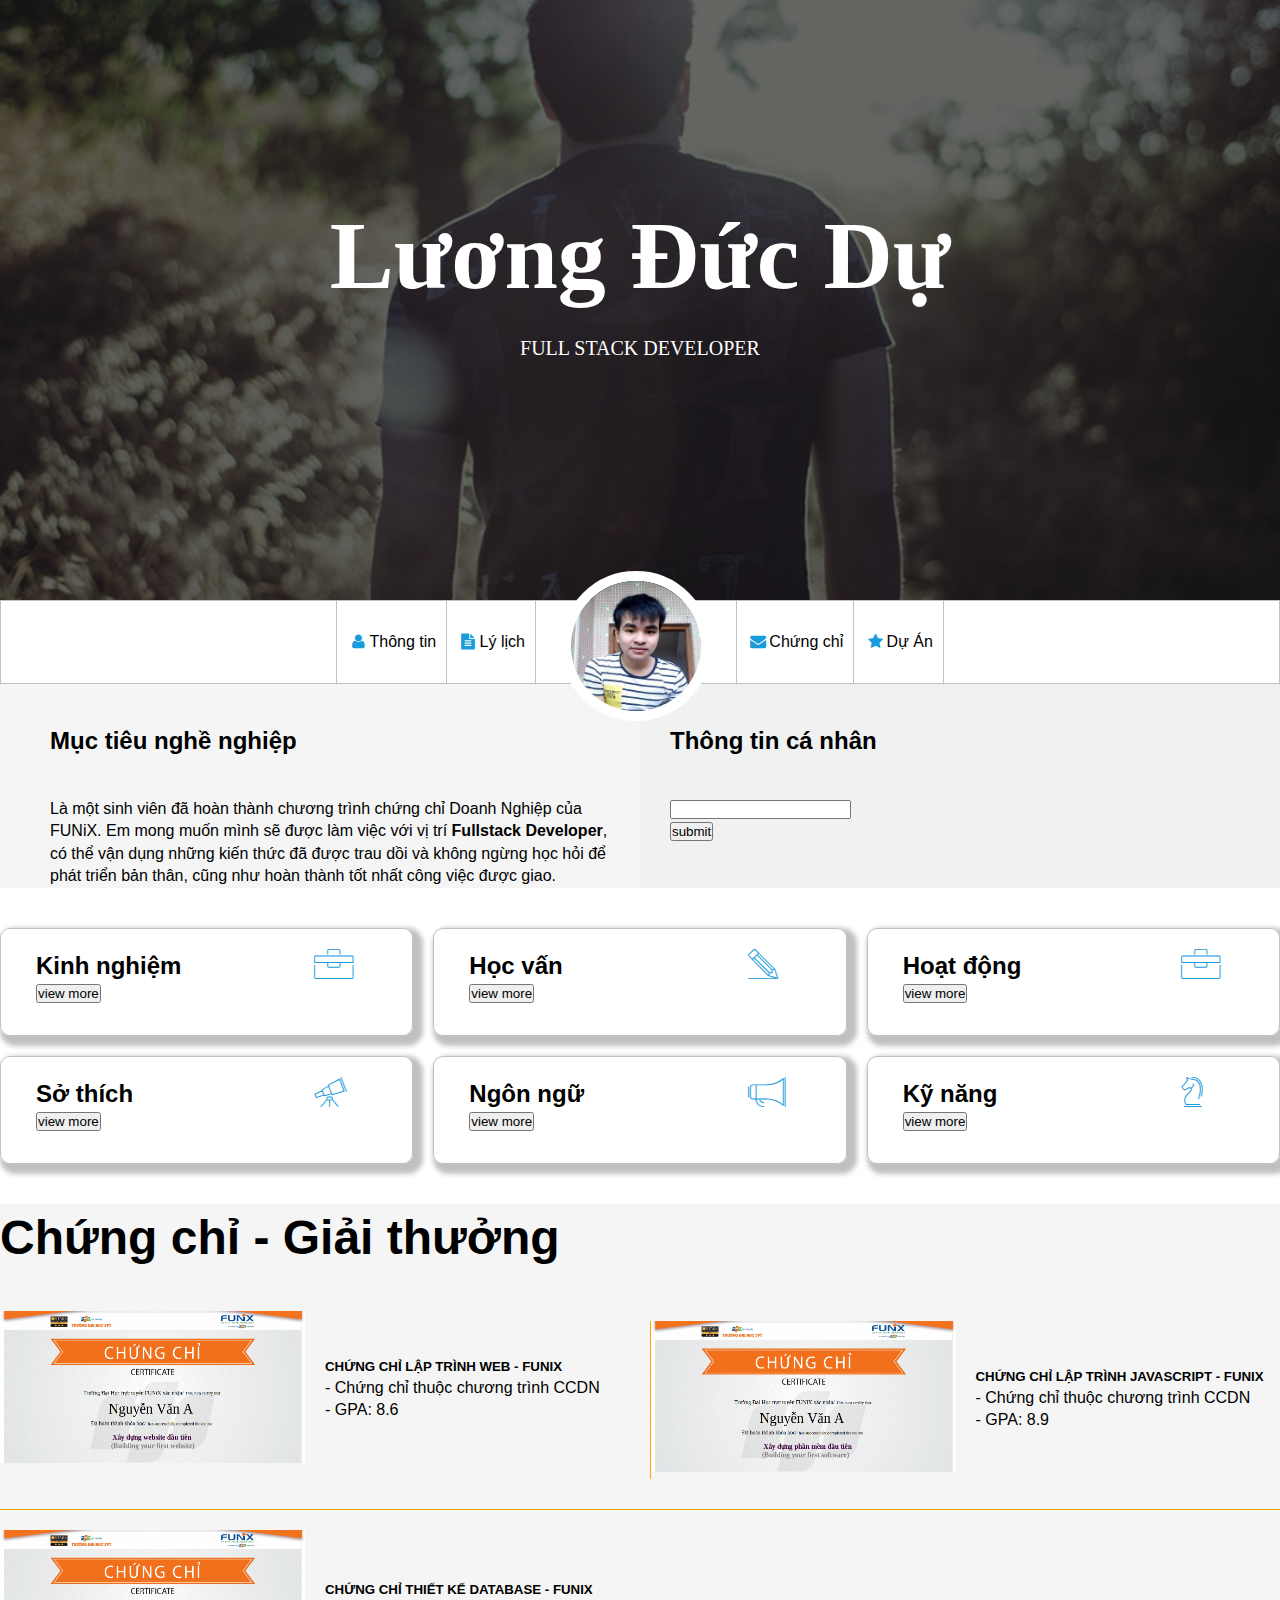
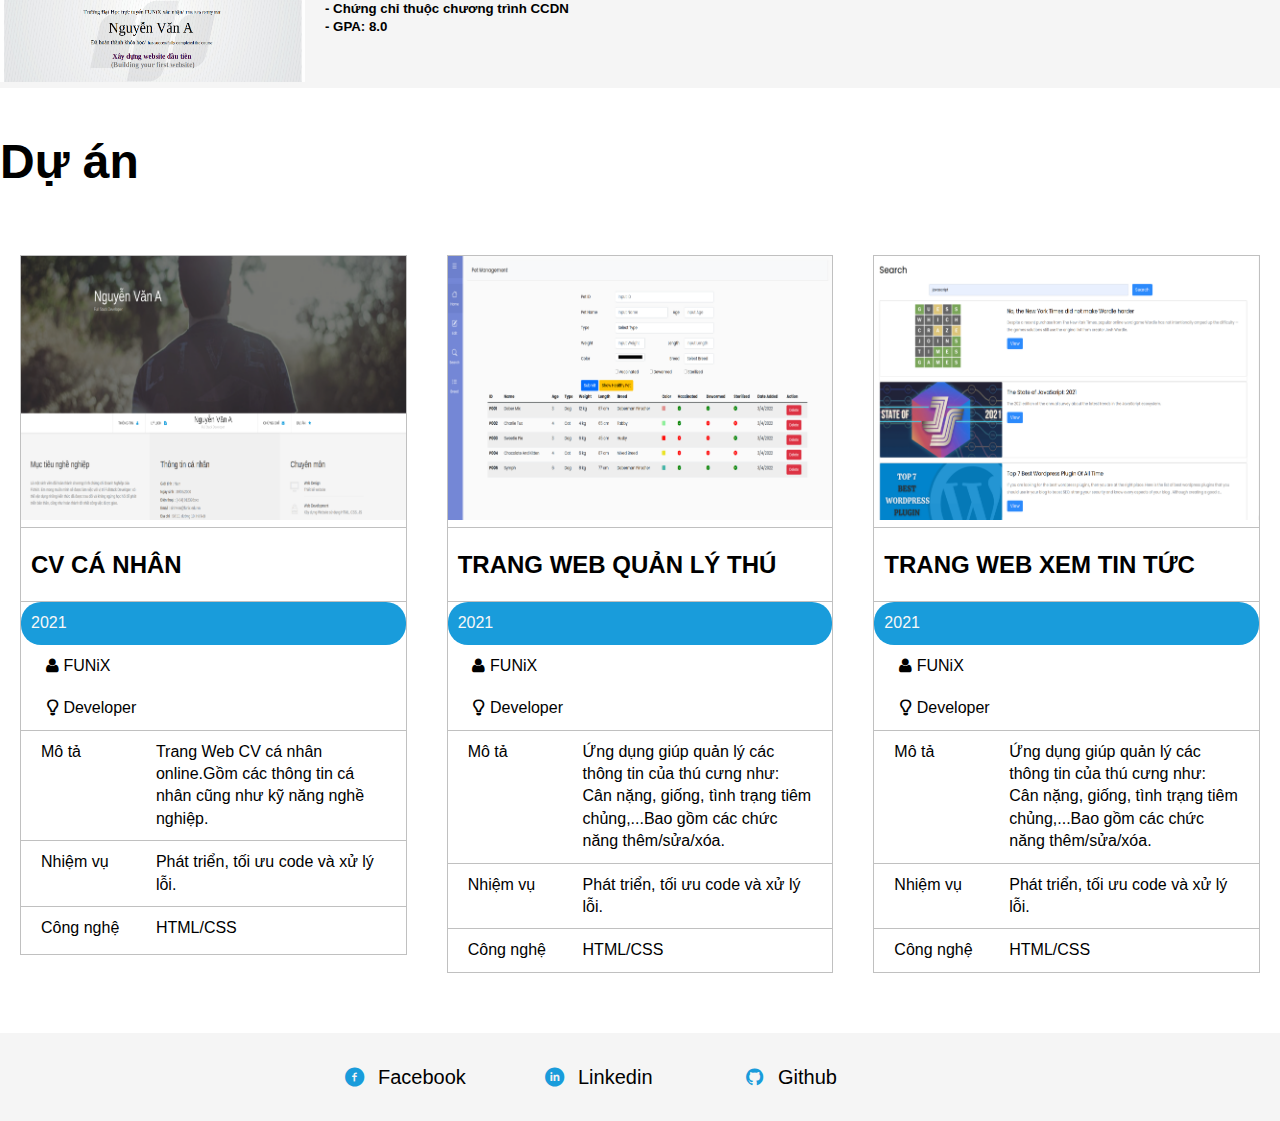
<file: index.html>
<!DOCTYPE html>
<html lang="en">
<head>
	<meta charset="UTF-8">
	<meta http-equiv="X-UA-Compatible" content="IE=edge">
	<meta name="viewport" content="width=device-width, initial-scale=1.0">
	<link href="https://cdn.jsdelivr.net/npm/bootstrap@5.3.2/dist/css/bootstrap.min.css" rel="stylesheet" integrity="sha384-T3c6CoIi6uLrA9TneNEoa7RxnatzjcDSCmG1MXxSR1GAsXEV/Dwwykc2MPK8M2HN" crossorigin="anonymous">
	<link rel="stylesheet" href="./css/font.css">
	<link rel="stylesheet" href="./css/style.css">
	<link rel="stylesheet" href="./css/laptop.css">
	<link rel="stylesheet" href="./css/table.css">
	<link rel="stylesheet" href="./css/mobile.css">
	<title>Assignment 02</title>
</head>
<body>
<!-- banner -->
	<div id="banner">
			<div class="name text-center text-pc">
				<h1>Lương Đức Dự</h1>
				<span class="text-uppercas leaf">Full Stack Developer</span>
			</div>
	</div>
<!--nav bar  -->
	<section id="navbar" class="nav-bar border">
		<div class="container flex mb-flex ">
				<a href="#about" class="border-right border-left"><i class="icon-user"></i>Thông tin</a>
				<a href="#job-info" class="border-right "><i class="icon-doc-text-inv"></i>Lý lịch</a>
	            <div class="nav-name">
					    <div class="avatar">
						<img src="./images/13754437_1740235446214855_4453856102877787397_n.jpg" alt="avata">
				        </div>
				</div>
				<a href="#certificate" class="border-right border-left"><i class="icon-mail-alt"></i>Chứng chỉ</a>
				<a href="#project" class="border-right"><i class="icon-star-1"></i>Dự Án</a>	
	    </div>
	</section>
<!-- info -->
	<section id="about">
		<div class="container">
				<div id="target" class="title col-sm-12">
					<h2 class="margin-tb">Mục tiêu nghề nghiệp</h2>
					<p>
						Là một sinh viên đã hoàn thành chương trình chứng chỉ Doanh
						Nghiệp của FUNiX. Em mong muốn mình sẽ được làm việc với vị
						trí <b>Fullstack Developer</b>, có thể vận dụng những kiến
						thức đã được trau dồi và không ngừng học hỏi để phát triển
						bản thân, cũng như hoàn thành tốt nhất công việc được giao.
					</p>
				</div>
				<div id="personal-info" class="section">
					<h2 class="margin-tb">Thông tin cá nhân</h2>
					<ul class="mt-info">
						<li><span>Giới tính</span> : Nam</li>
						<li><span>Ngày sinh</span> : 07/06/1994</li>
						<li><span>Điện thoại</span> : (+84) 974036656</li>
						<li><span>Email</span> : sinhvien@funix.edu.vn</li>
						<li><span>Địa chỉ</span> : Huyện Yên Dũng ,Tỉnh Bắc Giang</li>
						<li><span>Website</span> : https://abc.tech</li>
						<div class="icon">
							<a><td><i class="icon-twitter"></i></td></a>
							<a><td><i class="icon-facebook"></i></td</a>
							<a><td><i class="icon-gplus"></i></td></a>
							<a><td><i class="icon-linkedin"></i></td</a>
						</div>
					</ul>
					<div class="submit-email">
						<input type="email" id="email">
						<p id="error-email"></p>
						<button onclick="handleSubmit()" type="button">submit</button>
					</div>
				</div>	
				
		</div>
	</section>
	
<!-- Kinh nghiệm Dự án Học vấn Sở thích Ngôn ngữ Kỹ năng -->
	<section id="job-info" class="jobinfo">
		<div class="container grid-3">
			<div class="job-content border" onmouseover="handleOnMouseOver(this)" onmouseout="handleOnMouseOut(this)">
				<div class="job-hear grid-82">
					<h2>Kinh nghiệm</h2>
					<td><i class="ic-toolbox"></i></td>
			    </div>
				<div class="job-title">
						<h5 class="font-15">FullStack Developer - Công ty Y</h5>
						<div class="job-time font-12">05/2022 - <span class="boder-time">Hiện tại</span></div>
				
					    <div class="info-content">
						<p>- Xây dựng, phát triển Website dựa trên thiết kế và yêu cầu đã có. <br>
						- Phân tích và thiết kế Database, sử dụng các hệ quản trị CSDL(MySQL, SQLServer, NoSQL,...) và viết được các câu truy vấn. <br>
						- Sử dụng ngôn ngữ server-side(Python,Java,...) để xây dựng các WebService.</p>
					   </div>
				</div>
				<div class="job-title">
							<h5 class="font-15">Web Designer - Công ty X</h5>
							<div class="job-time font-12">06/2021 - 04/2022</div>
						
						    <div class="info-content">
							<p>- Thiết kế Website dựa trên yêu cầu của khách hàng.<br>
							  - Thiết kế Website dựa trên yêu cầu của khách hàng.</p>
						   </div>
				</div>
					<div class="control-view">
						<button type="button" class="btn btn-warning view-more less-more" onclick="handleViewMore(this)" >view more</button>
					</div>
			</div>
<!-- Học vấn -->			
              <div class="job-content border" onmouseover="handleOnMouseOver(this)" onmouseout="handleOnMouseOut(this)">
				<div class="job-hear grid-82">
					<h2>Học vấn</h2>
					<td><i class="ic-pencil"></i></td>
				</div>	
				<div class="job-title">
						<h5 class="font-15">FUNiX</h5>					
					    <div class="info-content">
						<p>- Tốt nghiệp chứng chỉ doanh nghiệp nhánh Fullstack. <br>
						- GPA: 9/10</p>
					   </div>
			   </div>
				<div class="job-title">
					<h5 class="font-15">Cử nhân - ĐH FPT</h5>
				
				  <div class="job-time font-12">08/2016 - 07/2019</div>
					<div class="info-content">
						<p>- Chuyên ngành: Kỹ thuật phần mềm. <br>
						- GPA: 3.2/4</p>
					</div>
			   </div>
			   <div class="control-view">
				<button type="button" class="btn btn-warning view-more" onclick="handleViewMore(this)" >view more</button>
			</div>
			</div>
<!--Hoạt động  -->
			<div class="job-content border" onmouseover="handleOnMouseOver(this)" onmouseout="handleOnMouseOut(this)">
				<div class="job-hear grid-82">
					<h2>Hoạt động</h2>
					<td><i class="ic-toolbox"></i></td>
				</div>
				<div class="job-title">
						<h5 class="font-15">FPT Edu Hackathon 2019</h5>
					
					<div class="job-time font-12">03/2019 - 05/2019</div>
					<div class="info-content">
						<p>- Giải 3 bảng A <br>
						- Đề tài: Trang web về phân loại rác thải.</p>
					</div>
			   </div>
				<div class="job-title">
					<h5 class="font-15">Câu lạc bộ Z</h5>
					
					<div class="job-time font-12">08/2016 - 08/2017</div>
					<div class="info-content">
						<p>- Trưởng ban chuyên môn</p>
					</div>
			    </div>
				<div class="control-view">
					<button type="button" class="btn btn-warning view-more" onclick="handleViewMore(this)" >view more</button>
				</div>
			</div>
<!-- Sở thích -->
<div class="job-content border" onmouseover="handleOnMouseOver(this)" onmouseout="handleOnMouseOut(this)">
				<div class="job-hear grid-82">
					<h2>Sở thích</h2>
					<td><i class="ic-telescope"></i></td>
				</div>
				<div class="job-title">
				<div class="hobbies hobbies-item ">
					<div>
						<i class="ic-megaphone"></i>
						<div>Âm nhạc </div>
					</div>
					<div>
						<i class="ic-strategy"></i>
						<div>Chơi game</div>
					</div>
					<div>
						<i class="ic-hotairballoon"></i>
						<div> Du lịch</div>
					</div>
					<div>
						<i class="ic-basket"></i>
						<div>Nấu ăn</div>
					</div>
				</div>
			</div>
			<div class="control-view">
				<button type="button" class="btn btn-warning view-more" onclick="handleViewMore(this)" >view more</button>
			</div>
			</div>
<!-- Ngôn ngữ -->
<div class="job-content border" onmouseover="handleOnMouseOver(this)" onmouseout="handleOnMouseOut(this)">
				<div class="job-hear grid-82">
					<h2>Ngôn ngữ</h2>
					<td><i class="ic-megaphone"></i></td>
				</div>
				<div class="job-title">
				<div class="language">
					<div><h5 class="font-15">Tiếng Anh - IELTS 7.0</h5></div>
					<div>
						<span></span><span></span><span class="setspan"></span>
					</div>
				</div>
				<div class="language">
					<div><h5 class="font-15">Tiếng Nhật - JLPT N4</h5></div>
					<div>
						<span></span><span class="setspan"></span><span class="setspan"></span>
					</div>
				</div>
			</div>
			<div class="control-view">
				<button type="button" class="btn btn-warning view-more" onclick="handleViewMore(this)" >view more</button>
			</div>
			</div>
<!--Kỹ năng  -->
<div class="job-content border" onmouseover="handleOnMouseOver(this)" onmouseout="handleOnMouseOut(this)">
				<div class="job-hear grid-82">
					<h2>Kỹ năng</h2>
					<td><i class="ic-strategy"></i></td>	
			   </div>
			   <div class="job-title">
			   <div class="language">
				<div><h5 class="font-15">HTML/CSS: Fundamental</h5></div>
				<div>
					<span></span><span class="setspan"></span><span class="setspan"></span>
				</div>
			</div>
			<div class="language">
				<div><h5>Javascript: Intermediate</h5></div>
				<div>
					<span></span><span class="setspan"></span><span class="setspan"></span>
				</div>
			</div>
			<div class="language">
				<div><h5>NodeJS: Intermediate</h5></div>
				<div>
					<span></span><span class="setspan"></span><span class="setspan"></span>
				</div>
			</div>
			<div class="language">
				<div><h5>Bootstrap 5: Fundamental</h5></div>
				<div>
					<span></span><span class="setspan"></span><span class="setspan"></span>
				</div>
			</div>
		</div>
		<div class="control-view">
			<button type="button" class="btn btn-warning view-more" onclick="handleViewMore(this)" >view more</button>
		</div>
			</div>
		</div>
	</section>

<!-- Chứng chỉ - Giải thưởng -->

	<section id="certificate">
		<div class="container">
			<h2 class="margin-tb text-pc">Chứng chỉ - Giải thưởng</h2>
			<!--  -->
			<div class="certificate-content grid-2">
				<!--  -->
				<div class="certificate-title grid-2">
					<div><img src="./images/Cert_DBI.png" alt=""></div>								
					<div class="grey-content ">
						<h5>CHỨNG CHỈ LẬP TRÌNH WEB - FUNIX</h5>
						<p>- Chứng chỉ thuộc chương trình CCDN <br>
						 - GPA: 8.6</p>
					</div>
					<div class="row"></div>
				</div>
				<!--  -->
				<div class="certificate-title grid-2 border-left2 ">
					<div><img src="./images/Cert_PRF.png" alt="">
					</div>
					<div class="grey-content">
						<h5>CHỨNG CHỈ LẬP TRÌNH JAVASCRIPT - FUNIX</h5>
						<p>- Chứng chỉ thuộc chương trình CCDN <br>
						- GPA: 8.9</p>
					</div>
				</div>
				<!--  -->
				<div class="line"></div>
				<!--  -->
				<div class="certificate-title grid-2">
					<div><img src="./images/Cert_WEB.png" alt="">
					</div>
					<div class="grey-content">
						<h5>CHỨNG CHỈ THIẾT KẾ DATABASE - FUNIX<h5>
						<p>- Chứng chỉ thuộc chương trình CCDN <br>
						- GPA: 8.0</p>
					</div>	
				</div>
				<!--  -->
			</div>		
		</div>
	</section>
<!-- Dự án -->
<section id="project">
	<div class="container">
	  <h2 class="text-pc margin-tb">Dự án</h2>
	  <div class="project-content flex">
		<!-- CV CÁ NHÂN -->
		<div class="margin">
		  <div class="project-title border">
			<div class="border-bottom grid">
			  <img src="./images/project_1.png" alt=" " />
			</div>
			<a href="digital-cv.html"
			  ><h2 class="border-bottom pd fs-5">CV CÁ NHÂN</h2></a
			>
			<div class="d-flex border-bottom">
			  <p class="bg-colortime pd-1">2021</p>
			  <p class="pd-1"><td><i class="icon-user"></i></td>FUNiX</p>
			  <p class="pd-1"><td><i class="icon-lamp"></i></td>Developer</p>						  			  							
			</div>
			<div class="detail">
			  <ul class="grid-28 border-bottom pd-1">
				<li>Mô tả</li>
				<li>Trang Web CV cá nhân online.Gồm các thông tin cá nhân cũng
				  như kỹ năng nghề nghiệp.</li>
			  </ul>
			  <ul class="grid-28 pd-1 border-bottom">
				<li>Nhiệm vụ</li>
				<li>Phát triển, tối ưu code và xử lý lỗi.</li>
			  </ul>
			  <ul class="grid-28 pd-1">
				<li>Công nghệ</li>
				<li>HTML/CSS</li>
			  </ul>
			</div>
		  </div>
		</div>
		<!--TRANG WEB QUẢN LÝ THÚ CƯNG  -->
		<div class="margin">
		  <div class="project-title border">
			<div class="border-bottom grid">
			  <img src="./images/project_2.png" alt="my cv" />
			</div>
			<a href="digital-cv.html"
			  ><h2 class="border-bottom pd fs-5">
				TRANG WEB QUẢN LÝ THÚ
			  </h2></a
			>
			<div class="d-flex border-bottom">
				<p class="bg-colortime pd-1">2021</p>
				<p class="pd-1"><td><i class="icon-user"></i></td>FUNiX</p>
				<p class="pd-1"><td><i class="icon-lamp"></i></td>Developer</p>						  			  							
			  </div>
			  <div class="detail">
				<ul class="grid-28 border-bottom pd-1">
				  <li>Mô tả</li>
				  <li> Ứng dụng giúp quản lý các thông tin của thú cưng như: Cân
					nặng, giống, tình trạng tiêm chủng,...Bao gồm các chức năng
					thêm/sửa/xóa.</li>
				</ul>
				<ul class="grid-28 pd-1 border-bottom">
				  <li>Nhiệm vụ</li>
				  <li>Phát triển, tối ưu code và xử lý lỗi.</li>
				</ul>
				<ul class="grid-28 pd-1">
				  <li>Công nghệ</li>
				  <li>HTML/CSS</li>
				</ul>
			  </div>
		  </div>
		</div>
		<!-- TRANG WEB XEM TIN TỨC -->
		<div class="margin">
		  <div class="project-title border">
			<div class="border-bottom">
			  <img src="./images/project_3.png" alt="my cv" />
			</div>
			<a href="digital-cv,html"
			  ><h2 class="border-bottom pd fs-5">TRANG WEB XEM TIN TỨC</h2></a
			>
			<div class="d-flex border-bottom">
				<p class="bg-colortime pd-1">2021</p>
				<p class="pd-1"><td><i class="icon-user"></i></td>FUNiX</p>
				<p class="pd-1"><td><i class="icon-lamp"></i></td>Developer</p>						  			  							
			  </div>
			  <div class="detail">
				<ul class="grid-28 border-bottom pd-1">
				  <li>Mô tả</li>
				  <li> Ứng dụng giúp quản lý các thông tin của thú cưng như: Cân
					nặng, giống, tình trạng tiêm chủng,...Bao gồm các chức năng
					thêm/sửa/xóa.</li>
				</ul>
				<ul class="grid-28 pd-1 border-bottom">
				  <li>Nhiệm vụ</li>
				  <li>Phát triển, tối ưu code và xử lý lỗi.</li>
				</ul>
				<ul class="grid-28 pd-1">
				  <li>Công nghệ</li>
				  <li>HTML/CSS</li>
				</ul>
			  </div>
		  </div>
		</div>
		<!--  -->
	  </div>
	</div>
  </section>
<!-- footer -->
	<section id="footer">
		<div class="container">
			<ul class="footer-content">
				<li><td><i class="icon-facebook-circled"></i></td>Facebook</li>
				<li><td><i class="icon-linkedin-circled"></i></td>Linkedin</li>
				<li><td><i class="icon-github-circled"></i></td>Github</li>
			</ul>
		</div>
	</section>
	<script src="https://cdn.jsdelivr.net/npm/bootstrap@5.3.2/dist/js/bootstrap.bundle.min.js" integrity="sha384-C6RzsynM9kWDrMNeT87bh95OGNyZPhcTNXj1NW7RuBCsyN/o0jlpcV8Qyq46cDfL" crossorigin="anonymous"></script>
	<script src="./java/main.js"></script>
</body>
</html>
</file>
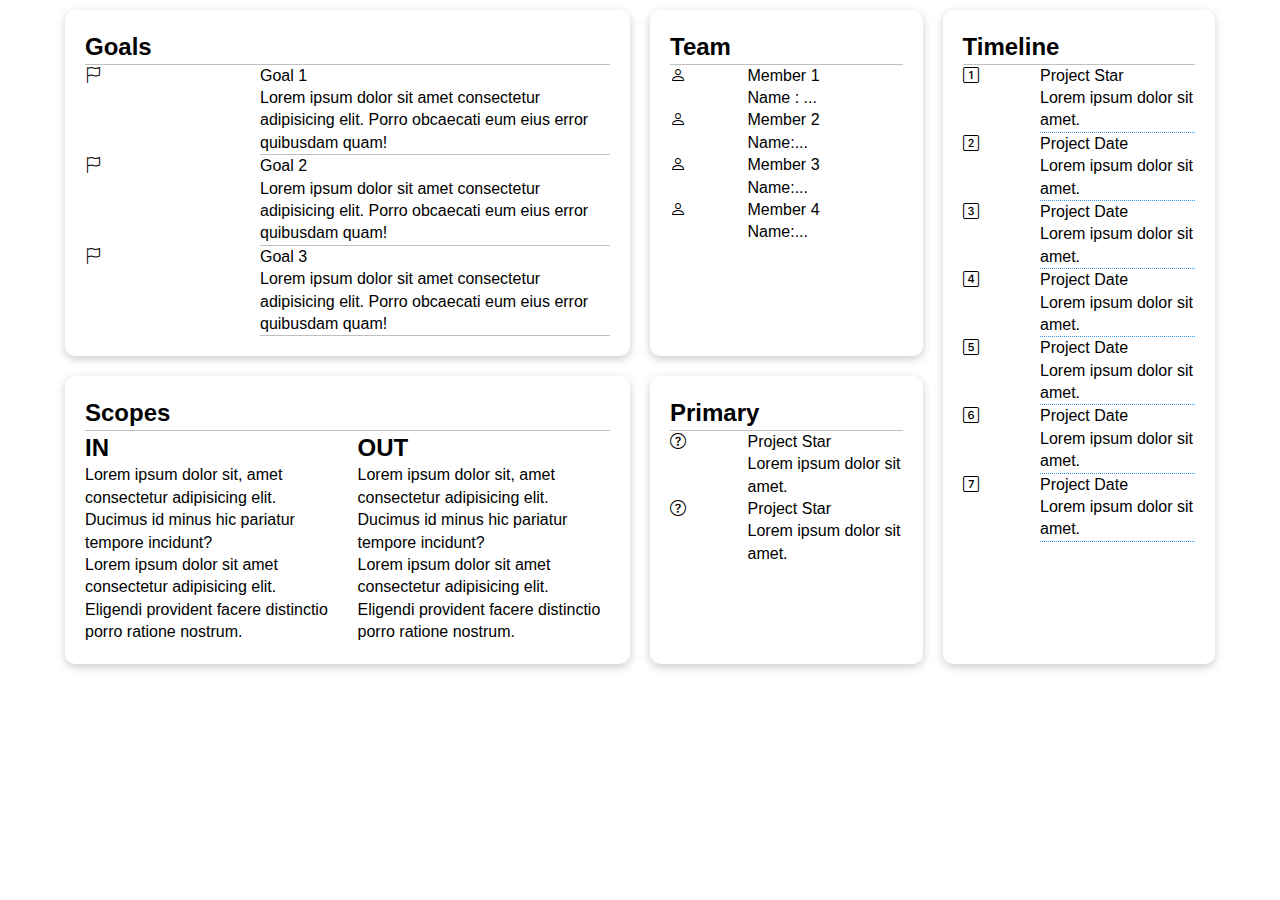
<file: digital-cv.html>
<!DOCTYPE html>
<html lang="en">
  <head>
    <meta charset="UTF-8" />
    <meta name="viewport" content="width=device-width, initial-scale=1.0" />
    <link
      href="https://cdn.jsdelivr.net/npm/bootstrap@5.3.2/dist/css/bootstrap.min.css"
      rel="stylesheet"
      integrity="sha384-T3c6CoIi6uLrA9TneNEoa7RxnatzjcDSCmG1MXxSR1GAsXEV/Dwwykc2MPK8M2HN"
      crossorigin="anonymous"
    />
    <link
      rel="stylesheet"
      href="https://cdn.jsdelivr.net/npm/bootstrap-icons@1.11.1/font/bootstrap-icons.css"
    />
    <link rel="stylesheet" href="./css/style.css" />
    <link rel="stylesheet" href="./css/laptop.css" />
    <link rel="stylesheet" href="./css/table.css" />
    <link rel="stylesheet" href="./css/mobile.css" />

    <title>Document</title>
  </head>
  <body>
    <div id="digital" class="flex grid-4 col-lg-12 container bg-primary">
      <!-- goals -->
      <div id="project" class="project card">
        <div class="border-1">
          <h2 class="text-primary">Goals</h2>
        </div>
        <div>
          <ul>
            <l1 class="grid-28">
              <div class="goal-icon fs-1 text-algin">
                <i class="bi bi-flag"></i>
              </div>
              <div class="border-1">
                <div class="fs-5 fw-bolder">Goal 1</div>
                <p>
                  Lorem ipsum dolor sit amet consectetur adipisicing elit. Porro
                  obcaecati eum eius error quibusdam quam!
                </p>
              </div>
            </l1>
            <l1 class="grid-28">
              <div class="fs-1 text-algin"><i class="bi bi-flag"></i></div>
              <div class="border-1">
                <div class="fs-5 fw-bolder">Goal 2</div>
                <p>
                  Lorem ipsum dolor sit amet consectetur adipisicing elit. Porro
                  obcaecati eum eius error quibusdam quam!
                </p>
              </div>
            </l1>
            <l1 class="grid-28">
              <div class="fs-1 text-algin"><i class="bi bi-flag"></i></div>
              <div class="border-1">
                <div class="fs-5 fw-bolder">Goal 3</div>
                <p>
                  Lorem ipsum dolor sit amet consectetur adipisicing elit. Porro
                  obcaecati eum eius error quibusdam quam!
                </p>
              </div>
            </l1>
          </ul>
        </div>
      </div>
      <!-- team -->
      <div id="team" class="team card">
        <div class="border-1">
          <h2 class="text-primary">Team</h2>
        </div>
        <div>
          <ul>
            <l1 class="grid-28">
              <div class="fs-1 text-algin"><i class="bi bi-person"></i></div>
              <div>
                <div class="fs-5 fw-bolder">Member 1</div>
                <p class="fs-5">Name : ...</p>
              </div>
            </l1>
            <l1 class="grid-28">
              <div class="fs-1 text-algin"><i class="bi bi-person"></i></div>
              <div>
                <div class="fs-5 fw-bolder">Member 2</div>
                <p class="fs-5">Name:...</p>
              </div>
            </l1>
            <l1 class="grid-28">
              <div class="fs-1 text-algin"><i class="bi bi-person"></i></div>
              <div>
                <div class="fs-5 fw-bolder">Member 3</div>
                <p class="fs-5">Name:...</p>
              </div>
            </l1>
            <l1 class="grid-28">
              <div class="fs-1 text-algin"><i class="bi bi-person"></i></div>
              <div>
                <div class="fs-5 fw-bolder">Member 4</div>
                <p class="fs-5">Name:...</p>
              </div>
            </l1>
          </ul>
        </div>
      </div>
      <!-- timeline -->
      <div id="timeline" class="timeline card">
        <div class="border-1">
          <h2 class="text-primary">Timeline</h2>
        </div>
        <div>
          <ul>
            <l1 class="grid-28">
              <div class="fs-1"><i class="bi bi-1-square"></i></div>
              <div class="border-2">
                <div class="fs-5 fw-bolder">Project Star</div>
                <p>Lorem ipsum dolor sit amet.</p>
              </div>
            </l1>
            <l1 class="grid-28">
              <div class="fs-1"><i class="bi bi-2-square"></i></div>
              <div class="border-2">
                <div class="fs-5 fw-bolder">Project Date</div>
                <p>Lorem ipsum dolor sit amet.</p>
              </div>
            </l1>
            <l1 class="grid-28">
              <div class="fs-1"><i class="bi bi-3-square"></i></div>
              <div class="border-2">
                <div class="fs-5 fw-bolder">Project Date</div>
                <p>Lorem ipsum dolor sit amet.</p>
              </div>
            </l1>
            <l1 class="grid-28">
              <div class="fs-1"><i class="bi bi-4-square"></i></div>
              <div class="border-2">
                <div class="fs-5 fw-bolder">Project Date</div>
                <p>Lorem ipsum dolor sit amet.</p>
              </div>
            </l1>
            <l1 class="grid-28">
              <div class="fs-1"><i class="bi bi-5-square"></i></div>
              <div class="border-2">
                <div class="fs-5 fw-bolder">Project Date</div>
                <p>Lorem ipsum dolor sit amet.</p>
              </div>
            </l1>
            <l1 class="grid-28">
              <div class="fs-1"><i class="bi bi-6-square"></i></div>
              <div class="border-2">
                <div class="fs-5 fw-bolder">Project Date</div>
                <p>Lorem ipsum dolor sit amet.</p>
              </div>
            </l1>
            <l1 class="grid-28">
              <div class="fs-1"><i class="bi bi-7-square"></i></div>
              <div class="border-2">
                <div class="fs-5 fw-bolder">Project Date</div>
                <p>Lorem ipsum dolor sit amet.</p>
              </div>
            </l1>
          </ul>
        </div>
      </div>
      <!-- scopes -->
      <div id="scopes" class="scopes card">
        <div class="border-1">
          <h2 class="text-primary">Scopes</h2>
        </div>
        <div class="grid-2">
          <div>
            <div><h2>IN</h2></div>
            <p>
              Lorem ipsum dolor sit, amet consectetur adipisicing elit. Ducimus
              id minus hic pariatur tempore incidunt?
            </p>
            <p>
              Lorem ipsum dolor sit amet consectetur adipisicing elit. Eligendi
              provident facere distinctio porro ratione nostrum.
            </p>
          </div>
          <div>
            <div><h2>OUT</h2></div>
            <p>
              Lorem ipsum dolor sit, amet consectetur adipisicing elit. Ducimus
              id minus hic pariatur tempore incidunt?
            </p>
            <p>
              Lorem ipsum dolor sit amet consectetur adipisicing elit. Eligendi
              provident facere distinctio porro ratione nostrum.
            </p>
          </div>
        </div>
      </div>
      <!-- primary -->
      <div id="primary" class="card">
        <div class="border-1">
          <h2 class="text-primary">Primary</h2>
        </div>
        <div>
          <ul>
            <l1 class="grid-28">
              <div class="fs-1 text-algin">
                <i class="bi bi-question-circle"></i>
              </div>
              <div>
                <div class="fs-5 fw-bolder">Project Star</div>
                <p>Lorem ipsum dolor sit amet.</p>
              </div>
            </l1>
            <l1 class="grid-28">
              <div class="fs-1 text-algin">
                <i class="bi bi-question-circle"></i>
              </div>
              <div>
                <div class="fs-5 fw-bolder">Project Star</div>
                <p>Lorem ipsum dolor sit amet.</p>
              </div>
            </l1>
          </ul>
        </div>
      </div>
    </div>
  </body>
</html>
</file>
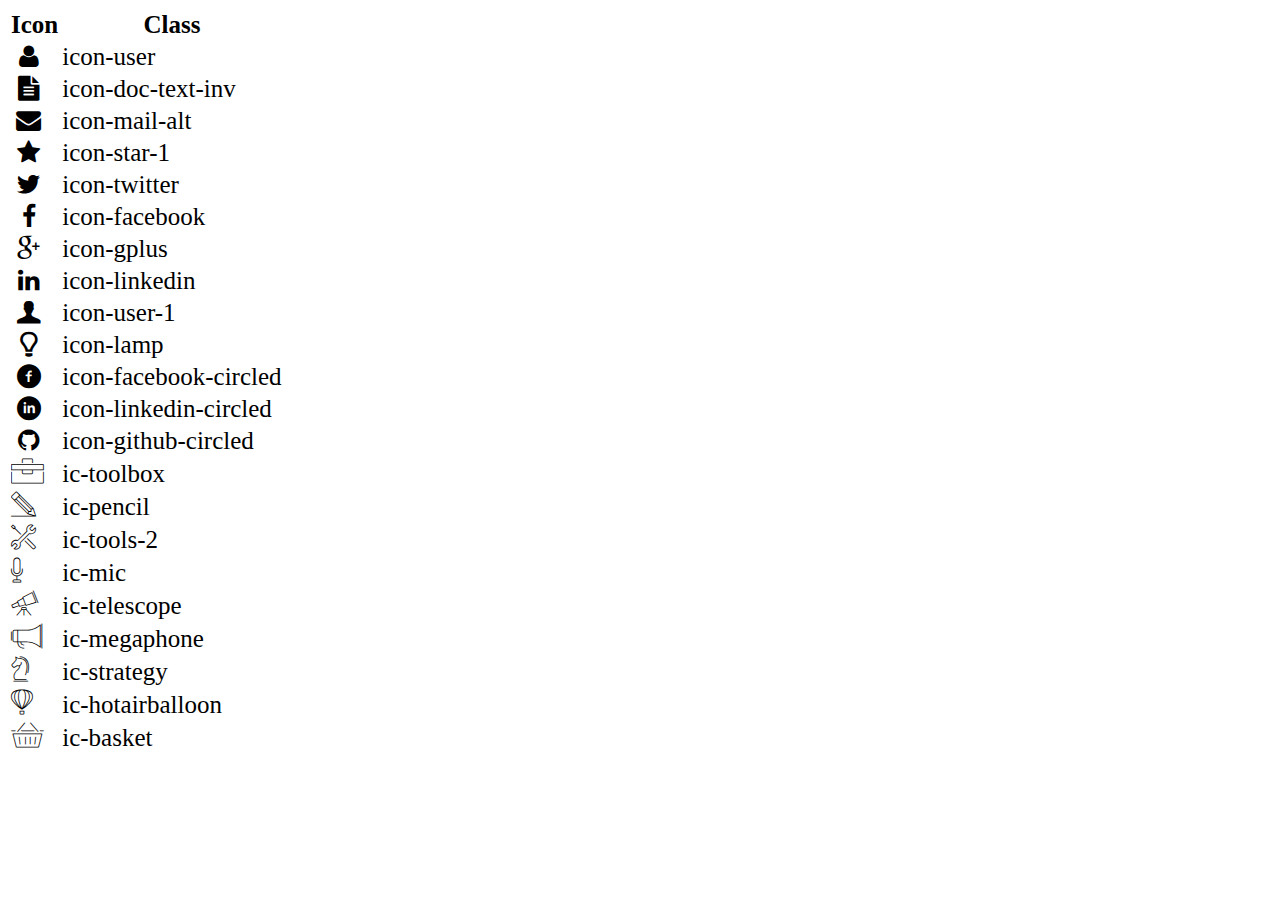
<file: icon-list.html>
<!DOCTYPE html>
<html lang="en">

<head>
    <meta charset="UTF-8">
    <meta http-equiv="X-UA-Compatible" content="IE=edge">
    <meta name="viewport" content="width=device-width, initial-scale=1.0">
    <link rel="stylesheet" href="css/font.css">
    <title>Icon List</title>
</head>

<body>
    <table style="font-size: 25px;">
        <thead>
            <tr>
                <th>Icon</th>
                <th>Class</th>
            </tr>
        </thead>
        <tbody>
            <tr>
                <td><i class="icon-user"></i></td>
                <td>icon-user</td>
            </tr>
            <tr>
                <td><i class="icon-doc-text-inv"></i></td>
                <td>icon-doc-text-inv</td>
            </tr>
            <tr>
                <td><i class="icon-mail-alt"></i></td>
                <td>icon-mail-alt</td>
            </tr>
            <tr>
                <td><i class="icon-star-1"></i></td>
                <td>icon-star-1</td>
            </tr>
            <tr>
                <td><i class="icon-twitter"></i></td>
                <td>icon-twitter</td>
            </tr>
            <tr>
                <td><i class="icon-facebook"></i></td>
                <td>icon-facebook</td>
            </tr>
            <tr>
                <td><i class="icon-gplus"></i></td>
                <td>icon-gplus</td>
            </tr>
            <tr>
                <td><i class="icon-linkedin"></i></td>
                <td>icon-linkedin</td>
            </tr>
            <tr>
                <td><i class="icon-user-1"></i></td>
                <td>icon-user-1</td>
            </tr>
            <tr>
                <td><i class="icon-lamp"></i></td>
                <td>icon-lamp</td>
            </tr>
            <tr>
                <td><i class="icon-facebook-circled"></i></td>
                <td>icon-facebook-circled</td>
            </tr>
            <tr>
                <td><i class="icon-linkedin-circled"></i></td>
                <td>icon-linkedin-circled</td>
            </tr>
            <tr>
                <td><i class="icon-github-circled"></i></td>
                <td>icon-github-circled</td>
            </tr>
            <tr>
                <td><i class="ic-toolbox"></i></td>
                <td>ic-toolbox</td>
            </tr>
            <tr>
                <td><i class="ic-pencil"></i></td>
                <td>ic-pencil</td>
            </tr>
            <tr>
                <td><i class="ic-tools-2"></i></td>
                <td>ic-tools-2</td>
            </tr>

            <tr>
                <td><i class="ic-mic"></i></td>
                <td>ic-mic</td>
            </tr>
            <tr>
                <td><i class="ic-telescope"></i></td>
                <td>ic-telescope</td>
            </tr>
            <tr>
                <td><i class="ic-megaphone"></i></td>
                <td>ic-megaphone</td>
            </tr>
            <tr>
                <td><i class="ic-strategy"></i></td>
                <td>ic-strategy</td>
            </tr>
            <tr>
                <td><i class="ic-hotairballoon"></i></td>
                <td>ic-hotairballoon</td>
            </tr>
            <tr>
                <td><i class="ic-basket"></i></td>
                <td>ic-basket</td>
            </tr>
        </tbody>
    </table>
</body>

</html>
</file>
<file: css/font.css>
@font-face {
	font-family: 'open_sanslight';
	src: url('../fonts/OpenSans-Light-webfont.eot');
	src: url('../fonts/OpenSans-Light-webfont.eot#iefix') format('embedded-opentype'),
		url('../fonts/OpenSans-Light-webfont.woff') format('woff'),
		url('../fonts/OpenSans-Light-webfont.ttf') format('truetype'),
		url('../fonts/OpenSans-Light-webfont.svg#open_sanslight') format('svg');
	font-weight: normal;
	font-style: normal;

}

@font-face {
	font-family: 'open_sansitalic';
	src: url('../fonts/OpenSans-Italic-webfont.eot');
	src: url('../fonts/OpenSans-Italic-webfont.eot#iefix') format('embedded-opentype'),
		url('../fonts/OpenSans-Italic-webfont.woff') format('woff'),
		url('../fonts/OpenSans-Italic-webfont.ttf') format('truetype'),
		url('../fonts/OpenSans-Italic-webfont.svg#open_sansitalic') format('svg');
	font-weight: normal;
	font-style: normal;

}

@font-face {
	font-family: 'open_sanssemibold';
	src: url('../fonts/OpenSans-Semibold-webfont.eot');
	src: url('../fonts/OpenSans-Semibold-webfont.eot#iefix') format('embedded-opentype'),
		url('../fonts/OpenSans-Semibold-webfont.woff') format('woff'),
		url('../fonts/OpenSans-Semibold-webfont.ttf') format('truetype'),
		url('../fonts/OpenSans-Semibold-webfont.svg#open_sanssemibold') format('svg');
	font-weight: normal;
	font-style: normal;

}


@font-face {
	font-family: 'open_sanslight_italic';
	src: url('../fonts/OpenSans-LightItalic-webfont.eot');
	src: url('../fonts/OpenSans-LightItalic-webfont.eot#iefix') format('embedded-opentype'),
		url('../fonts/OpenSans-LightItalic-webfont.woff') format('woff'),
		url('../fonts/OpenSans-LightItalic-webfont.ttf') format('truetype'),
		url('../fonts/OpenSans-LightItalic-webfont.svg#open_sanslight_italic') format('svg');
	font-weight: normal;
	font-style: normal;

}

@font-face {
	font-family: 'open_sansregular';
	src: url('../fonts/OpenSans-Regular-webfont.eot');
	src: url('../fonts/OpenSans-Regular-webfont.eot#iefix') format('embedded-opentype'),
		url('../fonts/OpenSans-Regular-webfont.woff') format('woff'),
		url('../fonts/OpenSans-Regular-webfont.ttf') format('truetype'),
		url('../fonts/OpenSans-Regular-webfont.svg#open_sansregular') format('svg');
	font-weight: normal;
	font-style: normal;

}


@font-face {
	font-family: 'fontello';
	src: url('../fonts/fontello.eot');
	src: url('../fonts/fontello.eot#iefix') format('embedded-opentype'),
		url('../fonts/fontello.woff') format('woff'),
		url('../fonts/fontello.ttf') format('truetype'),
		url('../fonts/fontello.svg#fontello') format('svg');
	font-weight: normal;
	font-style: normal;
}

[class^="icon-"]:before,
[class*=" icon-"]:before {
	font-family: "fontello";
	font-style: normal;
	font-weight: normal;
	speak: none;

	display: inline-block;
	text-decoration: inherit;
	width: 1em;
	margin-right: .2em;
	text-align: center;
	/* opacity: .8; */

	/* For safety - reset parent styles, that can break glyph codes*/
	font-variant: normal;
	text-transform: none;

	/* fix buttons height, for twitter bootstrap */
	line-height: 1em;

	/* Animation center compensation - margins should be symmetric */
	/* remove if not needed */
	margin-left: .2em;

	/* you can be more comfortable with increased icons size */
	/* font-size: 120%; */

	/* Font smoothing. That was taken from TWBS */
	-webkit-font-smoothing: antialiased;
	-moz-osx-font-smoothing: grayscale;

	/* Uncomment for 3D effect */
	/* text-shadow: 1px 1px 1px rgba(127, 127, 127, 0.3); */
}

.icon-emo-happy:before {
	content: '\e800';
}

/* '' */
.icon-emo-wink:before {
	content: '\e801';
}

/* '' */
.icon-emo-wink2:before {
	content: '\e802';
}

/* '' */
.icon-emo-unhappy:before {
	content: '\e803';
}

/* '' */
.icon-emo-sleep:before {
	content: '\e804';
}

/* '' */
.icon-emo-thumbsup:before {
	content: '\e805';
}

/* '' */
.icon-emo-devil:before {
	content: '\e806';
}

/* '' */
.icon-emo-surprised:before {
	content: '\e807';
}

/* '' */
.icon-emo-tongue:before {
	content: '\e808';
}

/* '' */
.icon-emo-coffee:before {
	content: '\e809';
}

/* '' */
.icon-emo-sunglasses:before {
	content: '\e80a';
}

/* '' */
.icon-emo-displeased:before {
	content: '\e80b';
}

/* '' */
.icon-emo-beer:before {
	content: '\e80c';
}

/* '' */
.icon-emo-grin:before {
	content: '\e80d';
}

/* '' */
.icon-emo-angry:before {
	content: '\e80e';
}

/* '' */
.icon-emo-saint:before {
	content: '\e80f';
}

/* '' */
.icon-emo-cry:before {
	content: '\e810';
}

/* '' */
.icon-emo-shoot:before {
	content: '\e811';
}

/* '' */
.icon-emo-squint:before {
	content: '\e812';
}

/* '' */
.icon-emo-laugh:before {
	content: '\e813';
}

/* '' */
.icon-spin1:before {
	content: '\e814';
}

/* '' */
.icon-spin2:before {
	content: '\e815';
}

/* '' */
.icon-spin3:before {
	content: '\e816';
}

/* '' */
.icon-spin4:before {
	content: '\e817';
}

/* '' */
.icon-spin5:before {
	content: '\e818';
}

/* '' */
.icon-spin6:before {
	content: '\e819';
}

/* '' */
.icon-firefox:before {
	content: '\e81a';
}

/* '' */
.icon-chrome:before {
	content: '\e81b';
}

/* '' */
.icon-opera:before {
	content: '\e81c';
}

/* '' */
.icon-ie:before {
	content: '\e81d';
}

/* '' */
.icon-crown:before {
	content: '\e81e';
}

/* '' */
.icon-crown-plus:before {
	content: '\e81f';
}

/* '' */
.icon-crown-minus:before {
	content: '\e820';
}

/* '' */
.icon-marquee:before {
	content: '\e821';
}

/* '' */
.icon-glass:before {
	content: '\e822';
}

/* '' */
.icon-music:before {
	content: '\e823';
}

/* '' */
.icon-search:before {
	content: '\e824';
}

/* '' */
.icon-mail:before {
	content: '\e825';
}

/* '' */
.icon-mail-alt:before {
	content: '\e826';
}

/* '' */
.icon-mail-squared:before {
	content: '\e827';
}

/* '' */
.icon-heart:before {
	content: '\e828';
}

/* '' */
.icon-heart-empty:before {
	content: '\e829';
}

/* '' */
.icon-star-1:before {
	content: '\e82a';
}

/* '' */
.icon-star-empty-1:before {
	content: '\e82b';
}

/* '' */
.icon-star-half:before {
	content: '\e82c';
}

/* '' */
.icon-star-half-alt:before {
	content: '\e82d';
}

/* '' */
.icon-user:before {
	content: '\e82e';
}

/* '' */
.icon-user-plus:before {
	content: '\e82f';
}

/* '' */
.icon-user-times:before {
	content: '\e830';
}

/* '' */
.icon-users:before {
	content: '\e831';
}

/* '' */
.icon-male:before {
	content: '\e832';
}

/* '' */
.icon-female:before {
	content: '\e833';
}

/* '' */
.icon-child:before {
	content: '\e834';
}

/* '' */
.icon-user-secret:before {
	content: '\e835';
}

/* '' */
.icon-video:before {
	content: '\e836';
}

/* '' */
.icon-videocam:before {
	content: '\e837';
}

/* '' */
.icon-picture:before {
	content: '\e838';
}

/* '' */
.icon-camera:before {
	content: '\e839';
}

/* '' */
.icon-camera-alt:before {
	content: '\e83a';
}

/* '' */
.icon-th-large:before {
	content: '\e83b';
}

/* '' */
.icon-th:before {
	content: '\e83c';
}

/* '' */
.icon-th-list:before {
	content: '\e83d';
}

/* '' */
.icon-ok:before {
	content: '\e83e';
}

/* '' */
.icon-ok-circled:before {
	content: '\e83f';
}

/* '' */
.icon-ok-circled2:before {
	content: '\e840';
}

/* '' */
.icon-ok-squared:before {
	content: '\e841';
}

/* '' */
.icon-cancel:before {
	content: '\e842';
}

/* '' */
.icon-cancel-circled:before {
	content: '\e843';
}

/* '' */
.icon-cancel-circled2:before {
	content: '\e844';
}

/* '' */
.icon-plus:before {
	content: '\e845';
}

/* '' */
.icon-plus-circled:before {
	content: '\e846';
}

/* '' */
.icon-plus-squared:before {
	content: '\e847';
}

/* '' */
.icon-plus-squared-alt:before {
	content: '\e848';
}

/* '' */
.icon-minus:before {
	content: '\e849';
}

/* '' */
.icon-minus-circled:before {
	content: '\e84a';
}

/* '' */
.icon-minus-squared:before {
	content: '\e84b';
}

/* '' */
.icon-minus-squared-alt:before {
	content: '\e84c';
}

/* '' */
.icon-help:before {
	content: '\e84d';
}

/* '' */
.icon-help-circled:before {
	content: '\e84e';
}

/* '' */
.icon-info-circled:before {
	content: '\e84f';
}

/* '' */
.icon-info:before {
	content: '\e850';
}

/* '' */
.icon-home:before {
	content: '\e851';
}

/* '' */
.icon-link:before {
	content: '\e852';
}

/* '' */
.icon-unlink:before {
	content: '\e853';
}

/* '' */
.icon-link-ext:before {
	content: '\e854';
}

/* '' */
.icon-link-ext-alt:before {
	content: '\e855';
}

/* '' */
.icon-attach:before {
	content: '\e856';
}

/* '' */
.icon-lock:before {
	content: '\e857';
}

/* '' */
.icon-lock-open:before {
	content: '\e858';
}

/* '' */
.icon-lock-open-alt:before {
	content: '\e859';
}

/* '' */
.icon-pin:before {
	content: '\e85a';
}

/* '' */
.icon-eye:before {
	content: '\e85b';
}

/* '' */
.icon-eye-off:before {
	content: '\e85c';
}

/* '' */
.icon-tag-1:before {
	content: '\e85d';
}

/* '' */
.icon-tags:before {
	content: '\e85e';
}

/* '' */
.icon-bookmark:before {
	content: '\e85f';
}

/* '' */
.icon-bookmark-empty:before {
	content: '\e860';
}

/* '' */
.icon-flag:before {
	content: '\e861';
}

/* '' */
.icon-flag-empty:before {
	content: '\e862';
}

/* '' */
.icon-flag-checkered:before {
	content: '\e863';
}

/* '' */
.icon-thumbs-up:before {
	content: '\e864';
}

/* '' */
.icon-thumbs-down:before {
	content: '\e865';
}

/* '' */
.icon-thumbs-up-alt:before {
	content: '\e866';
}

/* '' */
.icon-thumbs-down-alt:before {
	content: '\e867';
}

/* '' */
.icon-download:before {
	content: '\e868';
}

/* '' */
.icon-upload:before {
	content: '\e869';
}

/* '' */
.icon-download-cloud:before {
	content: '\e86a';
}

/* '' */
.icon-upload-cloud:before {
	content: '\e86b';
}

/* '' */
.icon-reply:before {
	content: '\e86c';
}

/* '' */
.icon-reply-all:before {
	content: '\e86d';
}

/* '' */
.icon-forward:before {
	content: '\e86e';
}

/* '' */
.icon-quote-left:before {
	content: '\e86f';
}

/* '' */
.icon-quote-right:before {
	content: '\e870';
}

/* '' */
.icon-code:before {
	content: '\e871';
}

/* '' */
.icon-export:before {
	content: '\e872';
}

/* '' */
.icon-export-alt:before {
	content: '\e873';
}

/* '' */
.icon-share:before {
	content: '\e874';
}

/* '' */
.icon-share-squared:before {
	content: '\e875';
}

/* '' */
.icon-pencil:before {
	content: '\e876';
}

/* '' */
.icon-pencil-squared:before {
	content: '\e877';
}

/* '' */
.icon-edit:before {
	content: '\e878';
}

/* '' */
.icon-print:before {
	content: '\e879';
}

/* '' */
.icon-retweet:before {
	content: '\e87a';
}

/* '' */
.icon-keyboard:before {
	content: '\e87b';
}

/* '' */
.icon-gamepad:before {
	content: '\e87c';
}

/* '' */
.icon-comment:before {
	content: '\e87d';
}

/* '' */
.icon-chat:before {
	content: '\e87e';
}

/* '' */
.icon-comment-empty:before {
	content: '\e87f';
}

/* '' */
.icon-chat-empty:before {
	content: '\e880';
}

/* '' */
.icon-bell:before {
	content: '\e881';
}

/* '' */
.icon-bell-alt:before {
	content: '\e882';
}

/* '' */
.icon-bell-off:before {
	content: '\e883';
}

/* '' */
.icon-bell-off-empty:before {
	content: '\e884';
}

/* '' */
.icon-attention-alt:before {
	content: '\e885';
}

/* '' */
.icon-attention:before {
	content: '\e886';
}

/* '' */
.icon-attention-circled:before {
	content: '\e887';
}

/* '' */
.icon-location:before {
	content: '\e888';
}

/* '' */
.icon-direction:before {
	content: '\e889';
}

/* '' */
.icon-compass:before {
	content: '\e88a';
}

/* '' */
.icon-trash:before {
	content: '\e88b';
}

/* '' */
.icon-trash-empty:before {
	content: '\e88c';
}

/* '' */
.icon-doc:before {
	content: '\e88d';
}

/* '' */
.icon-docs:before {
	content: '\e88e';
}

/* '' */
.icon-doc-text:before {
	content: '\e88f';
}

/* '' */
.icon-doc-inv:before {
	content: '\e890';
}

/* '' */
.icon-doc-text-inv:before {
	content: '\e891';
}

/* '' */
.icon-file-pdf:before {
	content: '\e892';
}

/* '' */
.icon-file-word:before {
	content: '\e893';
}

/* '' */
.icon-file-excel:before {
	content: '\e894';
}

/* '' */
.icon-file-powerpoint:before {
	content: '\e895';
}

/* '' */
.icon-file-image:before {
	content: '\e896';
}

/* '' */
.icon-file-archive:before {
	content: '\e897';
}

/* '' */
.icon-file-audio:before {
	content: '\e898';
}

/* '' */
.icon-file-video:before {
	content: '\e899';
}

/* '' */
.icon-file-code:before {
	content: '\e89a';
}

/* '' */
.icon-folder:before {
	content: '\e89b';
}

/* '' */
.icon-folder-open:before {
	content: '\e89c';
}

/* '' */
.icon-folder-empty:before {
	content: '\e89d';
}

/* '' */
.icon-folder-open-empty:before {
	content: '\e89e';
}

/* '' */
.icon-box:before {
	content: '\e89f';
}

/* '' */
.icon-rss:before {
	content: '\e8a0';
}

/* '' */
.icon-rss-squared:before {
	content: '\e8a1';
}

/* '' */
.icon-phone:before {
	content: '\e8a2';
}

/* '' */
.icon-phone-squared:before {
	content: '\e8a3';
}

/* '' */
.icon-fax:before {
	content: '\e8a4';
}

/* '' */
.icon-menu:before {
	content: '\e8a5';
}

/* '' */
.icon-cog:before {
	content: '\e8a6';
}

/* '' */
.icon-cog-alt:before {
	content: '\e8a7';
}

/* '' */
.icon-wrench:before {
	content: '\e8a8';
}

/* '' */
.icon-sliders:before {
	content: '\e8a9';
}

/* '' */
.icon-basket:before {
	content: '\e8aa';
}

/* '' */
.icon-cart-plus:before {
	content: '\e8ab';
}

/* '' */
.icon-cart-arrow-down:before {
	content: '\e8ac';
}

/* '' */
.icon-calendar:before {
	content: '\e8ad';
}

/* '' */
.icon-calendar-empty:before {
	content: '\e8ae';
}

/* '' */
.icon-login:before {
	content: '\e8af';
}

/* '' */
.icon-logout:before {
	content: '\e8b0';
}

/* '' */
.icon-mic:before {
	content: '\e8b1';
}

/* '' */
.icon-mute:before {
	content: '\e8b2';
}

/* '' */
.icon-volume-off:before {
	content: '\e8b3';
}

/* '' */
.icon-volume-down:before {
	content: '\e8b4';
}

/* '' */
.icon-volume-up:before {
	content: '\e8b5';
}

/* '' */
.icon-headphones:before {
	content: '\e8b6';
}

/* '' */
.icon-clock:before {
	content: '\e8b7';
}

/* '' */
.icon-lightbulb:before {
	content: '\e8b8';
}

/* '' */
.icon-block:before {
	content: '\e8b9';
}

/* '' */
.icon-resize-full:before {
	content: '\e8ba';
}

/* '' */
.icon-resize-full-alt:before {
	content: '\e8bb';
}

/* '' */
.icon-resize-small:before {
	content: '\e8bc';
}

/* '' */
.icon-resize-vertical:before {
	content: '\e8bd';
}

/* '' */
.icon-resize-horizontal:before {
	content: '\e8be';
}

/* '' */
.icon-move:before {
	content: '\e8bf';
}

/* '' */
.icon-zoom-in:before {
	content: '\e8c0';
}

/* '' */
.icon-zoom-out:before {
	content: '\e8c1';
}

/* '' */
.icon-down-circled2:before {
	content: '\e8c2';
}

/* '' */
.icon-up-circled2:before {
	content: '\e8c3';
}

/* '' */
.icon-left-circled2:before {
	content: '\e8c4';
}

/* '' */
.icon-right-circled2:before {
	content: '\e8c5';
}

/* '' */
.icon-down-dir:before {
	content: '\e8c6';
}

/* '' */
.icon-up-dir:before {
	content: '\e8c7';
}

/* '' */
.icon-left-dir:before {
	content: '\e8c8';
}

/* '' */
.icon-right-dir:before {
	content: '\e8c9';
}

/* '' */
.icon-down-open:before {
	content: '\e8ca';
}

/* '' */
.icon-left-open:before {
	content: '\e8cb';
}

/* '' */
.icon-right-open:before {
	content: '\e8cc';
}

/* '' */
.icon-up-open:before {
	content: '\e8cd';
}

/* '' */
.icon-angle-left:before {
	content: '\e8ce';
}

/* '' */
.icon-angle-right:before {
	content: '\e8cf';
}

/* '' */
.icon-angle-up:before {
	content: '\e8d0';
}

/* '' */
.icon-angle-down:before {
	content: '\e8d1';
}

/* '' */
.icon-angle-circled-left:before {
	content: '\e8d2';
}

/* '' */
.icon-angle-circled-right:before {
	content: '\e8d3';
}

/* '' */
.icon-angle-circled-up:before {
	content: '\e8d4';
}

/* '' */
.icon-angle-circled-down:before {
	content: '\e8d5';
}

/* '' */
.icon-angle-double-left:before {
	content: '\e8d6';
}

/* '' */
.icon-angle-double-right:before {
	content: '\e8d7';
}

/* '' */
.icon-angle-double-up:before {
	content: '\e8d8';
}

/* '' */
.icon-angle-double-down:before {
	content: '\e8d9';
}

/* '' */
.icon-down:before {
	content: '\e8da';
}

/* '' */
.icon-left:before {
	content: '\e8db';
}

/* '' */
.icon-right:before {
	content: '\e8dc';
}

/* '' */
.icon-up:before {
	content: '\e8dd';
}

/* '' */
.icon-down-big:before {
	content: '\e8de';
}

/* '' */
.icon-left-big:before {
	content: '\e8df';
}

/* '' */
.icon-right-big:before {
	content: '\e8e0';
}

/* '' */
.icon-up-big:before {
	content: '\e8e1';
}

/* '' */
.icon-right-hand:before {
	content: '\e8e2';
}

/* '' */
.icon-left-hand:before {
	content: '\e8e3';
}

/* '' */
.icon-up-hand:before {
	content: '\e8e4';
}

/* '' */
.icon-down-hand:before {
	content: '\e8e5';
}

/* '' */
.icon-left-circled:before {
	content: '\e8e6';
}

/* '' */
.icon-right-circled:before {
	content: '\e8e7';
}

/* '' */
.icon-up-circled:before {
	content: '\e8e8';
}

/* '' */
.icon-down-circled:before {
	content: '\e8e9';
}

/* '' */
.icon-cw:before {
	content: '\e8ea';
}

/* '' */
.icon-ccw:before {
	content: '\e8eb';
}

/* '' */
.icon-arrows-cw:before {
	content: '\e8ec';
}

/* '' */
.icon-level-up:before {
	content: '\e8ed';
}

/* '' */
.icon-level-down:before {
	content: '\e8ee';
}

/* '' */
.icon-shuffle:before {
	content: '\e8ef';
}

/* '' */
.icon-exchange:before {
	content: '\e8f0';
}

/* '' */
.icon-history:before {
	content: '\e8f1';
}

/* '' */
.icon-expand:before {
	content: '\e8f2';
}

/* '' */
.icon-collapse:before {
	content: '\e8f3';
}

/* '' */
.icon-expand-right:before {
	content: '\e8f4';
}

/* '' */
.icon-collapse-left:before {
	content: '\e8f5';
}

/* '' */
.icon-play:before {
	content: '\e8f6';
}

/* '' */
.icon-play-circled:before {
	content: '\e8f7';
}

/* '' */
.icon-play-circled2:before {
	content: '\e8f8';
}

/* '' */
.icon-stop:before {
	content: '\e8f9';
}

/* '' */
.icon-pause:before {
	content: '\e8fa';
}

/* '' */
.icon-to-end:before {
	content: '\e8fb';
}

/* '' */
.icon-to-end-alt:before {
	content: '\e8fc';
}

/* '' */
.icon-to-start:before {
	content: '\e8fd';
}

/* '' */
.icon-to-start-alt:before {
	content: '\e8fe';
}

/* '' */
.icon-fast-fw:before {
	content: '\e8ff';
}

/* '' */
.icon-fast-bw:before {
	content: '\e900';
}

/* '' */
.icon-eject:before {
	content: '\e901';
}

/* '' */
.icon-target:before {
	content: '\e902';
}

/* '' */
.icon-signal:before {
	content: '\e903';
}

/* '' */
.icon-wifi:before {
	content: '\e904';
}

/* '' */
.icon-award:before {
	content: '\e905';
}

/* '' */
.icon-desktop:before {
	content: '\e906';
}

/* '' */
.icon-laptop:before {
	content: '\e907';
}

/* '' */
.icon-tablet:before {
	content: '\e908';
}

/* '' */
.icon-mobile:before {
	content: '\e909';
}

/* '' */
.icon-inbox:before {
	content: '\e90a';
}

/* '' */
.icon-globe:before {
	content: '\e90b';
}

/* '' */
.icon-sun:before {
	content: '\e90c';
}

/* '' */
.icon-cloud:before {
	content: '\e90d';
}

/* '' */
.icon-flash:before {
	content: '\e90e';
}

/* '' */
.icon-moon:before {
	content: '\e90f';
}

/* '' */
.icon-umbrella-1:before {
	content: '\e910';
}

/* '' */
.icon-flight:before {
	content: '\e911';
}

/* '' */
.icon-fighter-jet:before {
	content: '\e912';
}

/* '' */
.icon-paper-plane:before {
	content: '\e913';
}

/* '' */
.icon-paper-plane-empty:before {
	content: '\e914';
}

/* '' */
.icon-space-shuttle:before {
	content: '\e915';
}

/* '' */
.icon-leaf:before {
	content: '\e916';
}

/* '' */
.icon-font:before {
	content: '\e917';
}

/* '' */
.icon-bold:before {
	content: '\e918';
}

/* '' */
.icon-medium:before {
	content: '\e919';
}

/* '' */
.icon-italic:before {
	content: '\e91a';
}

/* '' */
.icon-header:before {
	content: '\e91b';
}

/* '' */
.icon-paragraph:before {
	content: '\e91c';
}

/* '' */
.icon-text-height:before {
	content: '\e91d';
}

/* '' */
.icon-text-width:before {
	content: '\e91e';
}

/* '' */
.icon-align-left:before {
	content: '\e91f';
}

/* '' */
.icon-align-center:before {
	content: '\e920';
}

/* '' */
.icon-align-right:before {
	content: '\e921';
}

/* '' */
.icon-align-justify:before {
	content: '\e922';
}

/* '' */
.icon-list:before {
	content: '\e923';
}

/* '' */
.icon-indent-left:before {
	content: '\e924';
}

/* '' */
.icon-indent-right:before {
	content: '\e925';
}

/* '' */
.icon-list-bullet:before {
	content: '\e926';
}

/* '' */
.icon-list-numbered:before {
	content: '\e927';
}

/* '' */
.icon-strike:before {
	content: '\e928';
}

/* '' */
.icon-underline:before {
	content: '\e929';
}

/* '' */
.icon-superscript:before {
	content: '\e92a';
}

/* '' */
.icon-subscript:before {
	content: '\e92b';
}

/* '' */
.icon-table:before {
	content: '\e92c';
}

/* '' */
.icon-columns:before {
	content: '\e92d';
}

/* '' */
.icon-crop:before {
	content: '\e92e';
}

/* '' */
.icon-scissors:before {
	content: '\e92f';
}

/* '' */
.icon-paste:before {
	content: '\e930';
}

/* '' */
.icon-briefcase:before {
	content: '\e931';
}

/* '' */
.icon-suitcase:before {
	content: '\e932';
}

/* '' */
.icon-ellipsis:before {
	content: '\e933';
}

/* '' */
.icon-ellipsis-vert:before {
	content: '\e934';
}

/* '' */
.icon-off:before {
	content: '\e935';
}

/* '' */
.icon-road:before {
	content: '\e936';
}

/* '' */
.icon-list-alt:before {
	content: '\e937';
}

/* '' */
.icon-qrcode:before {
	content: '\e938';
}

/* '' */
.icon-barcode:before {
	content: '\e939';
}

/* '' */
.icon-book:before {
	content: '\e93a';
}

/* '' */
.icon-ajust:before {
	content: '\e93b';
}

/* '' */
.icon-tint:before {
	content: '\e93c';
}

/* '' */
.icon-toggle-off:before {
	content: '\e93d';
}

/* '' */
.icon-toggle-on:before {
	content: '\e93e';
}

/* '' */
.icon-check:before {
	content: '\e93f';
}

/* '' */
.icon-check-empty:before {
	content: '\e940';
}

/* '' */
.icon-circle:before {
	content: '\e941';
}

/* '' */
.icon-circle-empty:before {
	content: '\e942';
}

/* '' */
.icon-circle-thin:before {
	content: '\e943';
}

/* '' */
.icon-circle-notch:before {
	content: '\e944';
}

/* '' */
.icon-dot-circled:before {
	content: '\e945';
}

/* '' */
.icon-asterisk:before {
	content: '\e946';
}

/* '' */
.icon-gift:before {
	content: '\e947';
}

/* '' */
.icon-fire:before {
	content: '\e948';
}

/* '' */
.icon-magnet:before {
	content: '\e949';
}

/* '' */
.icon-chart-bar:before {
	content: '\e94a';
}

/* '' */
.icon-chart-area:before {
	content: '\e94b';
}

/* '' */
.icon-chart-pie:before {
	content: '\e94c';
}

/* '' */
.icon-chart-line:before {
	content: '\e94d';
}

/* '' */
.icon-ticket:before {
	content: '\e94e';
}

/* '' */
.icon-credit-card:before {
	content: '\e94f';
}

/* '' */
.icon-floppy:before {
	content: '\e950';
}

/* '' */
.icon-megaphone:before {
	content: '\e951';
}

/* '' */
.icon-hdd:before {
	content: '\e952';
}

/* '' */
.icon-key:before {
	content: '\e953';
}

/* '' */
.icon-fork:before {
	content: '\e954';
}

/* '' */
.icon-rocket:before {
	content: '\e955';
}

/* '' */
.icon-bug:before {
	content: '\e956';
}

/* '' */
.icon-certificate:before {
	content: '\e957';
}

/* '' */
.icon-tasks:before {
	content: '\e958';
}

/* '' */
.icon-filter:before {
	content: '\e959';
}

/* '' */
.icon-beaker:before {
	content: '\e95a';
}

/* '' */
.icon-magic:before {
	content: '\e95b';
}

/* '' */
.icon-cab:before {
	content: '\e95c';
}

/* '' */
.icon-taxi:before {
	content: '\e95d';
}

/* '' */
.icon-truck:before {
	content: '\e95e';
}

/* '' */
.icon-bus:before {
	content: '\e95f';
}

/* '' */
.icon-bicycle:before {
	content: '\e960';
}

/* '' */
.icon-motorcycle:before {
	content: '\e961';
}

/* '' */
.icon-train:before {
	content: '\e962';
}

/* '' */
.icon-subway:before {
	content: '\e963';
}

/* '' */
.icon-ship:before {
	content: '\e964';
}

/* '' */
.icon-money:before {
	content: '\e965';
}

/* '' */
.icon-euro:before {
	content: '\e966';
}

/* '' */
.icon-pound:before {
	content: '\e967';
}

/* '' */
.icon-dollar:before {
	content: '\e968';
}

/* '' */
.icon-rupee:before {
	content: '\e969';
}

/* '' */
.icon-yen:before {
	content: '\e96a';
}

/* '' */
.icon-rouble:before {
	content: '\e96b';
}

/* '' */
.icon-shekel:before {
	content: '\e96c';
}

/* '' */
.icon-try:before {
	content: '\e96d';
}

/* '' */
.icon-won:before {
	content: '\e96e';
}

/* '' */
.icon-bitcoin:before {
	content: '\e96f';
}

/* '' */
.icon-viacoin:before {
	content: '\e970';
}

/* '' */
.icon-sort:before {
	content: '\e971';
}

/* '' */
.icon-sort-down:before {
	content: '\e972';
}

/* '' */
.icon-sort-up:before {
	content: '\e973';
}

/* '' */
.icon-sort-alt-up:before {
	content: '\e974';
}

/* '' */
.icon-sort-alt-down:before {
	content: '\e975';
}

/* '' */
.icon-sort-name-up:before {
	content: '\e976';
}

/* '' */
.icon-sort-name-down:before {
	content: '\e977';
}

/* '' */
.icon-sort-number-up:before {
	content: '\e978';
}

/* '' */
.icon-sort-number-down:before {
	content: '\e979';
}

/* '' */
.icon-hammer:before {
	content: '\e97a';
}

/* '' */
.icon-gauge:before {
	content: '\e97b';
}

/* '' */
.icon-sitemap:before {
	content: '\e97c';
}

/* '' */
.icon-spinner:before {
	content: '\e97d';
}

/* '' */
.icon-coffee:before {
	content: '\e97e';
}

/* '' */
.icon-food:before {
	content: '\e97f';
}

/* '' */
.icon-beer:before {
	content: '\e980';
}

/* '' */
.icon-user-md:before {
	content: '\e981';
}

/* '' */
.icon-stethoscope:before {
	content: '\e982';
}

/* '' */
.icon-heartbeat:before {
	content: '\e983';
}

/* '' */
.icon-ambulance:before {
	content: '\e984';
}

/* '' */
.icon-medkit:before {
	content: '\e985';
}

/* '' */
.icon-h-sigh:before {
	content: '\e986';
}

/* '' */
.icon-bed:before {
	content: '\e987';
}

/* '' */
.icon-hospital:before {
	content: '\e988';
}

/* '' */
.icon-building:before {
	content: '\e989';
}

/* '' */
.icon-building-filled:before {
	content: '\e98a';
}

/* '' */
.icon-bank:before {
	content: '\e98b';
}

/* '' */
.icon-smile:before {
	content: '\e98c';
}

/* '' */
.icon-frown:before {
	content: '\e98d';
}

/* '' */
.icon-meh:before {
	content: '\e98e';
}

/* '' */
.icon-anchor:before {
	content: '\e98f';
}

/* '' */
.icon-terminal:before {
	content: '\e990';
}

/* '' */
.icon-eraser:before {
	content: '\e991';
}

/* '' */
.icon-puzzle:before {
	content: '\e992';
}

/* '' */
.icon-shield:before {
	content: '\e993';
}

/* '' */
.icon-extinguisher:before {
	content: '\e994';
}

/* '' */
.icon-bullseye:before {
	content: '\e995';
}

/* '' */
.icon-wheelchair:before {
	content: '\e996';
}

/* '' */
.icon-language:before {
	content: '\e997';
}

/* '' */
.icon-graduation-cap:before {
	content: '\e998';
}

/* '' */
.icon-paw:before {
	content: '\e999';
}

/* '' */
.icon-spoon:before {
	content: '\e99a';
}

/* '' */
.icon-cube:before {
	content: '\e99b';
}

/* '' */
.icon-cubes:before {
	content: '\e99c';
}

/* '' */
.icon-recycle:before {
	content: '\e99d';
}

/* '' */
.icon-tree:before {
	content: '\e99e';
}

/* '' */
.icon-database:before {
	content: '\e99f';
}

/* '' */
.icon-server:before {
	content: '\e9a0';
}

/* '' */
.icon-lifebuoy:before {
	content: '\e9a1';
}

/* '' */
.icon-rebel:before {
	content: '\e9a2';
}

/* '' */
.icon-empire:before {
	content: '\e9a3';
}

/* '' */
.icon-bomb:before {
	content: '\e9a4';
}

/* '' */
.icon-soccer-ball:before {
	content: '\e9a5';
}

/* '' */
.icon-tty:before {
	content: '\e9a6';
}

/* '' */
.icon-binoculars:before {
	content: '\e9a7';
}

/* '' */
.icon-plug:before {
	content: '\e9a8';
}

/* '' */
.icon-newspaper:before {
	content: '\e9a9';
}

/* '' */
.icon-calc:before {
	content: '\e9aa';
}

/* '' */
.icon-copyright:before {
	content: '\e9ab';
}

/* '' */
.icon-at:before {
	content: '\e9ac';
}

/* '' */
.icon-eyedropper:before {
	content: '\e9ad';
}

/* '' */
.icon-brush:before {
	content: '\e9ae';
}

/* '' */
.icon-birthday:before {
	content: '\e9af';
}

/* '' */
.icon-diamond:before {
	content: '\e9b0';
}

/* '' */
.icon-street-view:before {
	content: '\e9b1';
}

/* '' */
.icon-venus:before {
	content: '\e9b2';
}

/* '' */
.icon-mars:before {
	content: '\e9b3';
}

/* '' */
.icon-mercury:before {
	content: '\e9b4';
}

/* '' */
.icon-transgender:before {
	content: '\e9b5';
}

/* '' */
.icon-transgender-alt:before {
	content: '\e9b6';
}

/* '' */
.icon-venus-double:before {
	content: '\e9b7';
}

/* '' */
.icon-mars-double:before {
	content: '\e9b8';
}

/* '' */
.icon-venus-mars:before {
	content: '\e9b9';
}

/* '' */
.icon-mars-stroke:before {
	content: '\e9ba';
}

/* '' */
.icon-mars-stroke-v:before {
	content: '\e9bb';
}

/* '' */
.icon-mars-stroke-h:before {
	content: '\e9bc';
}

/* '' */
.icon-neuter:before {
	content: '\e9bd';
}

/* '' */
.icon-cc-visa:before {
	content: '\e9be';
}

/* '' */
.icon-cc-mastercard:before {
	content: '\e9bf';
}

/* '' */
.icon-cc-discover:before {
	content: '\e9c0';
}

/* '' */
.icon-cc-amex:before {
	content: '\e9c1';
}

/* '' */
.icon-cc-paypal:before {
	content: '\e9c2';
}

/* '' */
.icon-cc-stripe:before {
	content: '\e9c3';
}

/* '' */
.icon-adn:before {
	content: '\e9c4';
}

/* '' */
.icon-android:before {
	content: '\e9c5';
}

/* '' */
.icon-angellist:before {
	content: '\e9c6';
}

/* '' */
.icon-apple:before {
	content: '\e9c7';
}

/* '' */
.icon-behance:before {
	content: '\e9c8';
}

/* '' */
.icon-behance-squared:before {
	content: '\e9c9';
}

/* '' */
.icon-bitbucket:before {
	content: '\e9ca';
}

/* '' */
.icon-bitbucket-squared:before {
	content: '\e9cb';
}

/* '' */
.icon-buysellads:before {
	content: '\e9cc';
}

/* '' */
.icon-cc:before {
	content: '\e9cd';
}

/* '' */
.icon-codeopen:before {
	content: '\e9ce';
}

/* '' */
.icon-connectdevelop:before {
	content: '\e9cf';
}

/* '' */
.icon-css3:before {
	content: '\e9d0';
}

/* '' */
.icon-dashcube:before {
	content: '\e9d1';
}

/* '' */
.icon-delicious:before {
	content: '\e9d2';
}

/* '' */
.icon-deviantart:before {
	content: '\e9d3';
}

/* '' */
.icon-digg:before {
	content: '\e9d4';
}

/* '' */
.icon-dribbble:before {
	content: '\e9d5';
}

/* '' */
.icon-dropbox:before {
	content: '\e9d6';
}

/* '' */
.icon-drupal:before {
	content: '\e9d7';
}

/* '' */
.icon-facebook:before {
	content: '\e9d8';
}

/* '' */
.icon-facebook-squared:before {
	content: '\e9d9';
}

/* '' */
.icon-facebook-official:before {
	content: '\e9da';
}

/* '' */
.icon-flickr:before {
	content: '\e9db';
}

/* '' */
.icon-forumbee:before {
	content: '\e9dc';
}

/* '' */
.icon-foursquare:before {
	content: '\e9dd';
}

/* '' */
.icon-git-squared:before {
	content: '\e9de';
}

/* '' */
.icon-git:before {
	content: '\e9df';
}

/* '' */
.icon-github:before {
	content: '\e9e0';
}

/* '' */
.icon-github-squared:before {
	content: '\e9e1';
}

/* '' */
.icon-github-circled:before {
	content: '\e9e2';
}

/* '' */
.icon-gittip:before {
	content: '\e9e3';
}

/* '' */
.icon-google:before {
	content: '\e9e4';
}

/* '' */
.icon-gplus:before {
	content: '\e9e5';
}

/* '' */
.icon-gplus-squared:before {
	content: '\e9e6';
}

/* '' */
.icon-gwallet:before {
	content: '\e9e7';
}

/* '' */
.icon-hacker-news:before {
	content: '\e9e8';
}

/* '' */
.icon-html5:before {
	content: '\e9e9';
}

/* '' */
.icon-instagram:before {
	content: '\e9ea';
}

/* '' */
.icon-ioxhost:before {
	content: '\e9eb';
}

/* '' */
.icon-joomla:before {
	content: '\e9ec';
}

/* '' */
.icon-jsfiddle:before {
	content: '\e9ed';
}

/* '' */
.icon-lastfm:before {
	content: '\e9ee';
}

/* '' */
.icon-lastfm-squared:before {
	content: '\e9ef';
}

/* '' */
.icon-leanpub:before {
	content: '\e9f0';
}

/* '' */
.icon-linkedin-squared:before {
	content: '\e9f1';
}

/* '' */
.icon-linux:before {
	content: '\e9f2';
}

/* '' */
.icon-linkedin:before {
	content: '\e9f3';
}

/* '' */
.icon-maxcdn:before {
	content: '\e9f4';
}

/* '' */
.icon-meanpath:before {
	content: '\e9f5';
}

/* '' */
.icon-openid:before {
	content: '\e9f6';
}

/* '' */
.icon-pagelines:before {
	content: '\e9f7';
}

/* '' */
.icon-paypal:before {
	content: '\e9f8';
}

/* '' */
.icon-pied-piper-squared:before {
	content: '\e9f9';
}

/* '' */
.icon-pied-piper-alt:before {
	content: '\e9fa';
}

/* '' */
.icon-pinterest:before {
	content: '\e9fb';
}

/* '' */
.icon-pinterest-circled:before {
	content: '\e9fc';
}

/* '' */
.icon-pinterest-squared:before {
	content: '\e9fd';
}

/* '' */
.icon-qq:before {
	content: '\e9fe';
}

/* '' */
.icon-reddit:before {
	content: '\e9ff';
}

/* '' */
.icon-reddit-squared:before {
	content: '\ea00';
}

/* '' */
.icon-renren:before {
	content: '\ea01';
}

/* '' */
.icon-sellsy:before {
	content: '\ea02';
}

/* '' */
.icon-shirtsinbulk:before {
	content: '\ea03';
}

/* '' */
.icon-simplybuilt:before {
	content: '\ea04';
}

/* '' */
.icon-skyatlas:before {
	content: '\ea05';
}

/* '' */
.icon-skype:before {
	content: '\ea06';
}

/* '' */
.icon-slack:before {
	content: '\ea07';
}

/* '' */
.icon-slideshare:before {
	content: '\ea08';
}

/* '' */
.icon-soundcloud:before {
	content: '\ea09';
}

/* '' */
.icon-spotify:before {
	content: '\ea0a';
}

/* '' */
.icon-stackexchange:before {
	content: '\ea0b';
}

/* '' */
.icon-stackoverflow:before {
	content: '\ea0c';
}

/* '' */
.icon-steam:before {
	content: '\ea0d';
}

/* '' */
.icon-steam-squared:before {
	content: '\ea0e';
}

/* '' */
.icon-stumbleupon:before {
	content: '\ea0f';
}

/* '' */
.icon-stumbleupon-circled:before {
	content: '\ea10';
}

/* '' */
.icon-tencent-weibo:before {
	content: '\ea11';
}

/* '' */
.icon-trello:before {
	content: '\ea12';
}

/* '' */
.icon-tumblr:before {
	content: '\ea13';
}

/* '' */
.icon-tumblr-squared:before {
	content: '\ea14';
}

/* '' */
.icon-twitch:before {
	content: '\ea15';
}

/* '' */
.icon-note:before {
	content: '\ea16';
}

/* '' */
.icon-note-beamed:before {
	content: '\ea17';
}

/* '' */
.icon-music-1:before {
	content: '\ea18';
}

/* '' */
.icon-search-1:before {
	content: '\ea19';
}

/* '' */
.icon-flashlight:before {
	content: '\ea1a';
}

/* '' */
.icon-mail-1:before {
	content: '\ea1b';
}

/* '' */
.icon-heart-1:before {
	content: '\ea1c';
}

/* '' */
.icon-heart-empty-1:before {
	content: '\ea1d';
}

/* '' */
.icon-star:before {
	content: '\ea1e';
}

/* '' */
.icon-star-empty:before {
	content: '\ea1f';
}

/* '' */
.icon-user-1:before {
	content: '\ea20';
}

/* '' */
.icon-users-1:before {
	content: '\ea21';
}

/* '' */
.icon-user-add:before {
	content: '\ea22';
}

/* '' */
.icon-video-1:before {
	content: '\ea23';
}

/* '' */
.icon-picture-1:before {
	content: '\ea24';
}

/* '' */
.icon-camera-1:before {
	content: '\ea25';
}

/* '' */
.icon-layout:before {
	content: '\ea26';
}

/* '' */
.icon-menu-1:before {
	content: '\ea27';
}

/* '' */
.icon-check-1:before {
	content: '\ea28';
}

/* '' */
.icon-cancel-1:before {
	content: '\ea29';
}

/* '' */
.icon-cancel-circled-1:before {
	content: '\ea2a';
}

/* '' */
.icon-cancel-squared:before {
	content: '\ea2b';
}

/* '' */
.icon-plus-1:before {
	content: '\ea2c';
}

/* '' */
.icon-plus-circled-1:before {
	content: '\ea2d';
}

/* '' */
.icon-plus-squared-1:before {
	content: '\ea2e';
}

/* '' */
.icon-minus-1:before {
	content: '\ea2f';
}

/* '' */
.icon-minus-circled-1:before {
	content: '\ea30';
}

/* '' */
.icon-minus-squared-1:before {
	content: '\ea31';
}

/* '' */
.icon-help-1:before {
	content: '\ea32';
}

/* '' */
.icon-help-circled-1:before {
	content: '\ea33';
}

/* '' */
.icon-info-1:before {
	content: '\ea34';
}

/* '' */
.icon-info-circled-1:before {
	content: '\ea35';
}

/* '' */
.icon-back:before {
	content: '\ea36';
}

/* '' */
.icon-home-1:before {
	content: '\ea37';
}

/* '' */
.icon-link-1:before {
	content: '\ea38';
}

/* '' */
.icon-attach-1:before {
	content: '\ea39';
}

/* '' */
.icon-lock-1:before {
	content: '\ea3a';
}

/* '' */
.icon-lock-open-1:before {
	content: '\ea3b';
}

/* '' */
.icon-eye-1:before {
	content: '\ea3c';
}

/* '' */
.icon-tag:before {
	content: '\ea3d';
}

/* '' */
.icon-bookmark-1:before {
	content: '\ea3e';
}

/* '' */
.icon-bookmarks:before {
	content: '\ea3f';
}

/* '' */
.icon-flag-1:before {
	content: '\ea40';
}

/* '' */
.icon-thumbs-up-1:before {
	content: '\ea41';
}

/* '' */
.icon-thumbs-down-1:before {
	content: '\ea42';
}

/* '' */
.icon-download-1:before {
	content: '\ea43';
}

/* '' */
.icon-upload-1:before {
	content: '\ea44';
}

/* '' */
.icon-upload-cloud-1:before {
	content: '\ea45';
}

/* '' */
.icon-reply-1:before {
	content: '\ea46';
}

/* '' */
.icon-reply-all-1:before {
	content: '\ea47';
}

/* '' */
.icon-forward-1:before {
	content: '\ea48';
}

/* '' */
.icon-quote:before {
	content: '\ea49';
}

/* '' */
.icon-code-1:before {
	content: '\ea4a';
}

/* '' */
.icon-export-1:before {
	content: '\ea4b';
}

/* '' */
.icon-pencil-1:before {
	content: '\ea4c';
}

/* '' */
.icon-feather:before {
	content: '\ea4d';
}

/* '' */
.icon-print-1:before {
	content: '\ea4e';
}

/* '' */
.icon-retweet-1:before {
	content: '\ea4f';
}

/* '' */
.icon-keyboard-1:before {
	content: '\ea50';
}

/* '' */
.icon-comment-1:before {
	content: '\ea51';
}

/* '' */
.icon-chat-1:before {
	content: '\ea52';
}

/* '' */
.icon-bell-1:before {
	content: '\ea53';
}

/* '' */
.icon-attention-1:before {
	content: '\ea54';
}

/* '' */
.icon-alert:before {
	content: '\ea55';
}

/* '' */
.icon-vcard:before {
	content: '\ea56';
}

/* '' */
.icon-address:before {
	content: '\ea57';
}

/* '' */
.icon-location-1:before {
	content: '\ea58';
}

/* '' */
.icon-map:before {
	content: '\ea59';
}

/* '' */
.icon-direction-1:before {
	content: '\ea5a';
}

/* '' */
.icon-compass-1:before {
	content: '\ea5b';
}

/* '' */
.icon-cup:before {
	content: '\ea5c';
}

/* '' */
.icon-trash-1:before {
	content: '\ea5d';
}

/* '' */
.icon-doc-1:before {
	content: '\ea5e';
}

/* '' */
.icon-docs-1:before {
	content: '\ea5f';
}

/* '' */
.icon-doc-landscape:before {
	content: '\ea60';
}

/* '' */
.icon-doc-text-1:before {
	content: '\ea61';
}

/* '' */
.icon-doc-text-inv-1:before {
	content: '\ea62';
}

/* '' */
.icon-newspaper-1:before {
	content: '\ea63';
}

/* '' */
.icon-book-open:before {
	content: '\ea64';
}

/* '' */
.icon-book-1:before {
	content: '\ea65';
}

/* '' */
.icon-folder-1:before {
	content: '\ea66';
}

/* '' */
.icon-archive:before {
	content: '\ea67';
}

/* '' */
.icon-box-1:before {
	content: '\ea68';
}

/* '' */
.icon-rss-1:before {
	content: '\ea69';
}

/* '' */
.icon-phone-1:before {
	content: '\ea6a';
}

/* '' */
.icon-cog-1:before {
	content: '\ea6b';
}

/* '' */
.icon-tools:before {
	content: '\ea6c';
}

/* '' */
.icon-share-1:before {
	content: '\ea6d';
}

/* '' */
.icon-shareable:before {
	content: '\ea6e';
}

/* '' */
.icon-basket-1:before {
	content: '\ea6f';
}

/* '' */
.icon-bag:before {
	content: '\ea70';
}

/* '' */
.icon-calendar-1:before {
	content: '\ea71';
}

/* '' */
.icon-login-1:before {
	content: '\ea72';
}

/* '' */
.icon-logout-1:before {
	content: '\ea73';
}

/* '' */
.icon-mic-1:before {
	content: '\ea74';
}

/* '' */
.icon-mute-1:before {
	content: '\ea75';
}

/* '' */
.icon-sound:before {
	content: '\ea76';
}

/* '' */
.icon-volume:before {
	content: '\ea77';
}

/* '' */
.icon-clock-1:before {
	content: '\ea78';
}

/* '' */
.icon-hourglass:before {
	content: '\ea79';
}

/* '' */
.icon-lamp:before {
	content: '\ea7a';
}

/* '' */
.icon-light-down:before {
	content: '\ea7b';
}

/* '' */
.icon-light-up:before {
	content: '\ea7c';
}

/* '' */
.icon-adjust:before {
	content: '\ea7d';
}

/* '' */
.icon-block-1:before {
	content: '\ea7e';
}

/* '' */
.icon-resize-full-1:before {
	content: '\ea7f';
}

/* '' */
.icon-resize-small-1:before {
	content: '\ea80';
}

/* '' */
.icon-popup:before {
	content: '\ea81';
}

/* '' */
.icon-publish:before {
	content: '\ea82';
}

/* '' */
.icon-window:before {
	content: '\ea83';
}

/* '' */
.icon-arrow-combo:before {
	content: '\ea84';
}

/* '' */
.icon-down-circled-1:before {
	content: '\ea85';
}

/* '' */
.icon-left-circled-1:before {
	content: '\ea86';
}

/* '' */
.icon-right-circled-1:before {
	content: '\ea87';
}

/* '' */
.icon-up-circled-1:before {
	content: '\ea88';
}

/* '' */
.icon-down-open-1:before {
	content: '\ea89';
}

/* '' */
.icon-left-open-1:before {
	content: '\ea8a';
}

/* '' */
.icon-right-open-1:before {
	content: '\ea8b';
}

/* '' */
.icon-up-open-1:before {
	content: '\ea8c';
}

/* '' */
.icon-down-open-mini:before {
	content: '\ea8d';
}

/* '' */
.icon-left-open-mini:before {
	content: '\ea8e';
}

/* '' */
.icon-right-open-mini:before {
	content: '\ea8f';
}

/* '' */
.icon-up-open-mini:before {
	content: '\ea90';
}

/* '' */
.icon-down-open-big:before {
	content: '\ea91';
}

/* '' */
.icon-left-open-big:before {
	content: '\ea92';
}

/* '' */
.icon-right-open-big:before {
	content: '\ea93';
}

/* '' */
.icon-up-open-big:before {
	content: '\ea94';
}

/* '' */
.icon-down-1:before {
	content: '\ea95';
}

/* '' */
.icon-left-1:before {
	content: '\ea96';
}

/* '' */
.icon-right-1:before {
	content: '\ea97';
}

/* '' */
.icon-up-1:before {
	content: '\ea98';
}

/* '' */
.icon-down-dir-1:before {
	content: '\ea99';
}

/* '' */
.icon-left-dir-1:before {
	content: '\ea9a';
}

/* '' */
.icon-right-dir-1:before {
	content: '\ea9b';
}

/* '' */
.icon-up-dir-1:before {
	content: '\ea9c';
}

/* '' */
.icon-down-bold:before {
	content: '\ea9d';
}

/* '' */
.icon-left-bold:before {
	content: '\ea9e';
}

/* '' */
.icon-right-bold:before {
	content: '\ea9f';
}

/* '' */
.icon-up-bold:before {
	content: '\eaa0';
}

/* '' */
.icon-down-thin:before {
	content: '\eaa1';
}

/* '' */
.icon-left-thin:before {
	content: '\eaa2';
}

/* '' */
.icon-right-thin:before {
	content: '\eaa3';
}

/* '' */
.icon-up-thin:before {
	content: '\eaa4';
}

/* '' */
.icon-ccw-1:before {
	content: '\eaa5';
}

/* '' */
.icon-cw-1:before {
	content: '\eaa6';
}

/* '' */
.icon-arrows-ccw:before {
	content: '\eaa7';
}

/* '' */
.icon-level-down-1:before {
	content: '\eaa8';
}

/* '' */
.icon-level-up-1:before {
	content: '\eaa9';
}

/* '' */
.icon-shuffle-1:before {
	content: '\eaaa';
}

/* '' */
.icon-loop:before {
	content: '\eaab';
}

/* '' */
.icon-switch:before {
	content: '\eaac';
}

/* '' */
.icon-play-1:before {
	content: '\eaad';
}

/* '' */
.icon-stop-1:before {
	content: '\eaae';
}

/* '' */
.icon-pause-1:before {
	content: '\eaaf';
}

/* '' */
.icon-record:before {
	content: '\eab0';
}

/* '' */
.icon-to-end-1:before {
	content: '\eab1';
}

/* '' */
.icon-to-start-1:before {
	content: '\eab2';
}

/* '' */
.icon-fast-forward:before {
	content: '\eab3';
}

/* '' */
.icon-fast-backward:before {
	content: '\eab4';
}

/* '' */
.icon-progress-0:before {
	content: '\eab5';
}

/* '' */
.icon-progress-1:before {
	content: '\eab6';
}

/* '' */
.icon-progress-2:before {
	content: '\eab7';
}

/* '' */
.icon-progress-3:before {
	content: '\eab8';
}

/* '' */
.icon-target-1:before {
	content: '\eab9';
}

/* '' */
.icon-palette:before {
	content: '\eaba';
}

/* '' */
.icon-list-1:before {
	content: '\eabb';
}

/* '' */
.icon-list-add:before {
	content: '\eabc';
}

/* '' */
.icon-signal-1:before {
	content: '\eabd';
}

/* '' */
.icon-trophy:before {
	content: '\eabe';
}

/* '' */
.icon-battery:before {
	content: '\eabf';
}

/* '' */
.icon-back-in-time:before {
	content: '\eac0';
}

/* '' */
.icon-monitor:before {
	content: '\eac1';
}

/* '' */
.icon-mobile-1:before {
	content: '\eac2';
}

/* '' */
.icon-network:before {
	content: '\eac3';
}

/* '' */
.icon-cd:before {
	content: '\eac4';
}

/* '' */
.icon-inbox-1:before {
	content: '\eac5';
}

/* '' */
.icon-install:before {
	content: '\eac6';
}

/* '' */
.icon-globe-1:before {
	content: '\eac7';
}

/* '' */
.icon-cloud-1:before {
	content: '\eac8';
}

/* '' */
.icon-cloud-thunder:before {
	content: '\eac9';
}

/* '' */
.icon-flash-1:before {
	content: '\eaca';
}

/* '' */
.icon-moon-1:before {
	content: '\eacb';
}

/* '' */
.icon-flight-1:before {
	content: '\eacc';
}

/* '' */
.icon-paper-plane-1:before {
	content: '\eacd';
}

/* '' */
.icon-leaf-1:before {
	content: '\eace';
}

/* '' */
.icon-lifebuoy-1:before {
	content: '\eacf';
}

/* '' */
.icon-mouse:before {
	content: '\ead0';
}

/* '' */
.icon-briefcase-1:before {
	content: '\ead1';
}

/* '' */
.icon-suitcase-1:before {
	content: '\ead2';
}

/* '' */
.icon-dot:before {
	content: '\ead3';
}

/* '' */
.icon-dot-2:before {
	content: '\ead4';
}

/* '' */
.icon-dot-3:before {
	content: '\ead5';
}

/* '' */
.icon-brush-1:before {
	content: '\ead6';
}

/* '' */
.icon-magnet-1:before {
	content: '\ead7';
}

/* '' */
.icon-infinity:before {
	content: '\ead8';
}

/* '' */
.icon-erase:before {
	content: '\ead9';
}

/* '' */
.icon-chart-pie-1:before {
	content: '\eada';
}

/* '' */
.icon-chart-line-1:before {
	content: '\eadb';
}

/* '' */
.icon-chart-bar-1:before {
	content: '\eadc';
}

/* '' */
.icon-chart-area-1:before {
	content: '\eadd';
}

/* '' */
.icon-tape:before {
	content: '\eade';
}

/* '' */
.icon-graduation-cap-1:before {
	content: '\eadf';
}

/* '' */
.icon-language-1:before {
	content: '\eae0';
}

/* '' */
.icon-ticket-1:before {
	content: '\eae1';
}

/* '' */
.icon-water:before {
	content: '\eae2';
}

/* '' */
.icon-droplet:before {
	content: '\eae3';
}

/* '' */
.icon-air:before {
	content: '\eae4';
}

/* '' */
.icon-credit-card-1:before {
	content: '\eae5';
}

/* '' */
.icon-floppy-1:before {
	content: '\eae6';
}

/* '' */
.icon-clipboard:before {
	content: '\eae7';
}

/* '' */
.icon-megaphone-1:before {
	content: '\eae8';
}

/* '' */
.icon-database-1:before {
	content: '\eae9';
}

/* '' */
.icon-drive:before {
	content: '\eaea';
}

/* '' */
.icon-bucket:before {
	content: '\eaeb';
}

/* '' */
.icon-thermometer:before {
	content: '\eaec';
}

/* '' */
.icon-key-1:before {
	content: '\eaed';
}

/* '' */
.icon-flow-cascade:before {
	content: '\eaee';
}

/* '' */
.icon-flow-branch:before {
	content: '\eaef';
}

/* '' */
.icon-flow-tree:before {
	content: '\eaf0';
}

/* '' */
.icon-flow-line:before {
	content: '\eaf1';
}

/* '' */
.icon-flow-parallel:before {
	content: '\eaf2';
}

/* '' */
.icon-rocket-1:before {
	content: '\eaf3';
}

/* '' */
.icon-gauge-1:before {
	content: '\eaf4';
}

/* '' */
.icon-traffic-cone:before {
	content: '\eaf5';
}

/* '' */
.icon-cc-1:before {
	content: '\eaf6';
}

/* '' */
.icon-cc-by:before {
	content: '\eaf7';
}

/* '' */
.icon-cc-nc:before {
	content: '\eaf8';
}

/* '' */
.icon-cc-nc-eu:before {
	content: '\eaf9';
}

/* '' */
.icon-cc-nc-jp:before {
	content: '\eafa';
}

/* '' */
.icon-cc-sa:before {
	content: '\eafb';
}

/* '' */
.icon-cc-nd:before {
	content: '\eafc';
}

/* '' */
.icon-cc-pd:before {
	content: '\eafd';
}

/* '' */
.icon-cc-zero:before {
	content: '\eafe';
}

/* '' */
.icon-cc-share:before {
	content: '\eaff';
}

/* '' */
.icon-cc-remix:before {
	content: '\eb00';
}

/* '' */
.icon-github-1:before {
	content: '\eb01';
}

/* '' */
.icon-github-circled-1:before {
	content: '\eb02';
}

/* '' */
.icon-flickr-1:before {
	content: '\eb03';
}

/* '' */
.icon-flickr-circled:before {
	content: '\eb04';
}

/* '' */
.icon-vimeo:before {
	content: '\eb05';
}

/* '' */
.icon-vimeo-circled:before {
	content: '\eb06';
}

/* '' */
.icon-twitter:before {
	content: '\eb07';
}

/* '' */
.icon-twitter-circled:before {
	content: '\eb08';
}

/* '' */
.icon-facebook-1:before {
	content: '\eb09';
}

/* '' */
.icon-facebook-circled:before {
	content: '\eb0a';
}

/* '' */
.icon-facebook-squared-1:before {
	content: '\eb0b';
}

/* '' */
.icon-gplus-1:before {
	content: '\eb0c';
}

/* '' */
.icon-gplus-circled:before {
	content: '\eb0d';
}

/* '' */
.icon-pinterest-1:before {
	content: '\eb0e';
}

/* '' */
.icon-pinterest-circled-1:before {
	content: '\eb0f';
}

/* '' */
.icon-tumblr-1:before {
	content: '\eb10';
}

/* '' */
.icon-tumblr-circled:before {
	content: '\eb11';
}

/* '' */
.icon-linkedin-1:before {
	content: '\eb12';
}

/* '' */
.icon-linkedin-circled:before {
	content: '\eb13';
}

/* '' */
.icon-dribbble-1:before {
	content: '\eb14';
}

/* '' */
.icon-dribbble-circled:before {
	content: '\eb15';
}

/* '' */
.icon-stumbleupon-1:before {
	content: '\eb16';
}

/* '' */
.icon-stumbleupon-circled-1:before {
	content: '\eb17';
}

/* '' */
.icon-lastfm-1:before {
	content: '\eb18';
}

/* '' */
.icon-lastfm-circled:before {
	content: '\eb19';
}

/* '' */
.icon-rdio:before {
	content: '\eb1a';
}

/* '' */
.icon-rdio-circled:before {
	content: '\eb1b';
}

/* '' */
.icon-spotify-1:before {
	content: '\eb1c';
}

/* '' */
.icon-spotify-circled:before {
	content: '\eb1d';
}

/* '' */
.icon-qq-1:before {
	content: '\eb1e';
}

/* '' */
.icon-instagram-1:before {
	content: '\eb1f';
}

/* '' */
.icon-dropbox-1:before {
	content: '\eb20';
}

/* '' */
.icon-evernote:before {
	content: '\eb21';
}

/* '' */
.icon-flattr:before {
	content: '\eb22';
}

/* '' */
.icon-skype-1:before {
	content: '\eb23';
}

/* '' */
.icon-skype-circled:before {
	content: '\eb24';
}

/* '' */
.icon-renren-1:before {
	content: '\eb25';
}

/* '' */
.icon-sina-weibo:before {
	content: '\eb26';
}

/* '' */
.icon-paypal-1:before {
	content: '\eb27';
}

/* '' */
.icon-picasa:before {
	content: '\eb28';
}

/* '' */
.icon-soundcloud-1:before {
	content: '\eb29';
}

/* '' */
.icon-mixi:before {
	content: '\eb2a';
}

/* '' */
.icon-behance-1:before {
	content: '\eb2b';
}

/* '' */
.icon-google-circles:before {
	content: '\eb2c';
}

/* '' */
.icon-vkontakte:before {
	content: '\eb2d';
}

/* '' */
.icon-music-outline:before {
	content: '\eb2e';
}

/* '' */
.icon-music-2:before {
	content: '\eb2f';
}

/* '' */
.icon-search-outline:before {
	content: '\eb30';
}

/* '' */
.icon-search-2:before {
	content: '\eb31';
}

/* '' */
.icon-mail-2:before {
	content: '\eb32';
}

/* '' */
.icon-heart-2:before {
	content: '\eb33';
}

/* '' */
.icon-heart-filled:before {
	content: '\eb34';
}

/* '' */
.icon-star-2:before {
	content: '\eb35';
}

/* '' */
.icon-star-filled:before {
	content: '\eb36';
}

/* '' */
.icon-user-outline:before {
	content: '\eb37';
}

/* '' */
.icon-user-2:before {
	content: '\eb38';
}

/* '' */
.icon-users-outline:before {
	content: '\eb39';
}

/* '' */
.icon-users-2:before {
	content: '\eb3a';
}

/* '' */
.icon-user-add-outline:before {
	content: '\eb3b';
}

/* '' */
.icon-user-add-1:before {
	content: '\eb3c';
}

/* '' */
.icon-user-delete-outline:before {
	content: '\eb3d';
}

/* '' */
.icon-user-delete:before {
	content: '\eb3e';
}

/* '' */
.icon-video-2:before {
	content: '\eb3f';
}

/* '' */
.icon-videocam-outline:before {
	content: '\eb40';
}

/* '' */
.icon-videocam-1:before {
	content: '\eb41';
}

/* '' */
.icon-picture-outline:before {
	content: '\eb42';
}

/* '' */
.icon-picture-2:before {
	content: '\eb43';
}

/* '' */
.icon-camera-outline:before {
	content: '\eb44';
}

/* '' */
.icon-camera-2:before {
	content: '\eb45';
}

/* '' */
.icon-th-outline:before {
	content: '\eb46';
}

/* '' */
.icon-th-1:before {
	content: '\eb47';
}

/* '' */
.icon-th-large-outline:before {
	content: '\eb48';
}

/* '' */
.icon-th-large-1:before {
	content: '\eb49';
}

/* '' */
.icon-th-list-outline:before {
	content: '\eb4a';
}

/* '' */
.icon-th-list-1:before {
	content: '\eb4b';
}

/* '' */
.icon-ok-outline:before {
	content: '\eb4c';
}

/* '' */
.icon-ok-1:before {
	content: '\eb4d';
}

/* '' */
.icon-cancel-outline:before {
	content: '\eb4e';
}

/* '' */
.icon-cancel-2:before {
	content: '\eb4f';
}

/* '' */
.icon-cancel-alt:before {
	content: '\eb50';
}

/* '' */
.icon-cancel-alt-filled:before {
	content: '\eb51';
}

/* '' */
.icon-cancel-circled-outline:before {
	content: '\eb52';
}

/* '' */
.icon-cancel-circled-2:before {
	content: '\eb53';
}

/* '' */
.icon-plus-outline:before {
	content: '\eb54';
}

/* '' */
.icon-plus-2:before {
	content: '\eb55';
}

/* '' */
.icon-minus-outline:before {
	content: '\eb56';
}

/* '' */
.icon-minus-2:before {
	content: '\eb57';
}

/* '' */
.icon-divide-outline:before {
	content: '\eb58';
}

/* '' */
.icon-divide:before {
	content: '\eb59';
}

/* '' */
.icon-eq-outline:before {
	content: '\eb5a';
}

/* '' */
.icon-eq:before {
	content: '\eb5b';
}

/* '' */
.icon-info-outline:before {
	content: '\eb5c';
}

/* '' */
.icon-info-2:before {
	content: '\eb5d';
}

/* '' */
.icon-home-outline:before {
	content: '\eb5e';
}

/* '' */
.icon-home-2:before {
	content: '\eb5f';
}

/* '' */
.icon-link-outline:before {
	content: '\eb60';
}

/* '' */
.icon-link-2:before {
	content: '\eb61';
}

/* '' */
.icon-attach-outline:before {
	content: '\eb62';
}

/* '' */
.icon-attach-2:before {
	content: '\eb63';
}

/* '' */
.icon-lock-2:before {
	content: '\eb64';
}

/* '' */
.icon-lock-filled:before {
	content: '\eb65';
}

/* '' */
.icon-lock-open-2:before {
	content: '\eb66';
}

/* '' */
.icon-lock-open-filled:before {
	content: '\eb67';
}

/* '' */
.icon-pin-outline:before {
	content: '\eb68';
}

/* '' */
.icon-pin-1:before {
	content: '\eb69';
}

/* '' */
.icon-eye-outline:before {
	content: '\eb6a';
}

/* '' */
.icon-eye-2:before {
	content: '\eb6b';
}

/* '' */
.icon-tag-2:before {
	content: '\eb6c';
}

/* '' */
.icon-tags-1:before {
	content: '\eb6d';
}

/* '' */
.icon-bookmark-2:before {
	content: '\eb6e';
}

/* '' */
.icon-flag-2:before {
	content: '\eb6f';
}

/* '' */
.icon-flag-filled:before {
	content: '\eb70';
}

/* '' */
.icon-thumbs-up-2:before {
	content: '\eb71';
}

/* '' */
.icon-thumbs-down-2:before {
	content: '\eb72';
}

/* '' */
.icon-download-outline:before {
	content: '\eb73';
}

/* '' */
.icon-download-2:before {
	content: '\eb74';
}

/* '' */
.icon-upload-outline:before {
	content: '\eb75';
}

/* '' */
.icon-upload-2:before {
	content: '\eb76';
}

/* '' */
.icon-upload-cloud-outline:before {
	content: '\eb77';
}

/* '' */
.icon-upload-cloud-2:before {
	content: '\eb78';
}

/* '' */
.icon-reply-outline:before {
	content: '\eb79';
}

/* '' */
.icon-reply-2:before {
	content: '\eb7a';
}

/* '' */
.icon-forward-outline:before {
	content: '\eb7b';
}

/* '' */
.icon-forward-2:before {
	content: '\eb7c';
}

/* '' */
.icon-code-outline:before {
	content: '\eb7d';
}

/* '' */
.icon-code-2:before {
	content: '\eb7e';
}

/* '' */
.icon-export-outline:before {
	content: '\eb7f';
}

/* '' */
.icon-export-2:before {
	content: '\eb80';
}

/* '' */
.icon-pencil-2:before {
	content: '\eb81';
}

/* '' */
.icon-pen:before {
	content: '\eb82';
}

/* '' */
.icon-feather-1:before {
	content: '\eb83';
}

/* '' */
.icon-edit-1:before {
	content: '\eb84';
}

/* '' */
.icon-print-2:before {
	content: '\eb85';
}

/* '' */
.icon-comment-2:before {
	content: '\eb86';
}

/* '' */
.icon-chat-2:before {
	content: '\eb87';
}

/* '' */
.icon-chat-alt:before {
	content: '\eb88';
}

/* '' */
.icon-bell-2:before {
	content: '\eb89';
}

/* '' */
.icon-attention-2:before {
	content: '\eb8a';
}

/* '' */
.icon-attention-filled:before {
	content: '\eb8b';
}

/* '' */
.icon-warning-empty:before {
	content: '\eb8c';
}

/* '' */
.icon-warning:before {
	content: '\eb8d';
}

/* '' */
.icon-contacts:before {
	content: '\eb8e';
}

/* '' */
.icon-vcard-1:before {
	content: '\eb8f';
}

/* '' */
.icon-address-1:before {
	content: '\eb90';
}

/* '' */
.icon-location-outline:before {
	content: '\eb91';
}

/* '' */
.icon-location-2:before {
	content: '\eb92';
}

/* '' */
.icon-map-1:before {
	content: '\eb93';
}

/* '' */
.icon-direction-outline:before {
	content: '\eb94';
}

/* '' */
.icon-direction-2:before {
	content: '\eb95';
}

/* '' */
.icon-compass-2:before {
	content: '\eb96';
}

/* '' */
.icon-trash-2:before {
	content: '\eb97';
}

/* '' */
.icon-doc-2:before {
	content: '\eb98';
}

/* '' */
.icon-doc-text-2:before {
	content: '\eb99';
}

/* '' */
.icon-doc-add:before {
	content: '\eb9a';
}

/* '' */
.icon-doc-remove:before {
	content: '\eb9b';
}

/* '' */
.icon-news:before {
	content: '\eb9c';
}

/* '' */
.icon-folder-2:before {
	content: '\eb9d';
}

/* '' */
.icon-folder-add:before {
	content: '\eb9e';
}

/* '' */
.icon-folder-delete:before {
	content: '\eb9f';
}

/* '' */
.icon-archive-1:before {
	content: '\eba0';
}

/* '' */
.icon-box-2:before {
	content: '\eba1';
}

/* '' */
.icon-rss-outline:before {
	content: '\eba2';
}

/* '' */
.icon-rss-2:before {
	content: '\eba3';
}

/* '' */
.icon-phone-outline:before {
	content: '\eba4';
}

/* '' */
.icon-phone-2:before {
	content: '\eba5';
}

/* '' */
.icon-menu-outline:before {
	content: '\eba6';
}

/* '' */
.icon-menu-2:before {
	content: '\eba7';
}

/* '' */
.icon-cog-outline:before {
	content: '\eba8';
}

/* '' */
.icon-cog-2:before {
	content: '\eba9';
}

/* '' */
.icon-wrench-outline:before {
	content: '\ebaa';
}

/* '' */
.icon-wrench-1:before {
	content: '\ebab';
}

/* '' */
.icon-basket-2:before {
	content: '\ebac';
}

/* '' */
.icon-calendar-outlilne:before {
	content: '\ebad';
}

/* '' */
.icon-calendar-2:before {
	content: '\ebae';
}

/* '' */
.icon-mic-outline:before {
	content: '\ebaf';
}

/* '' */
.icon-mic-2:before {
	content: '\ebb0';
}

/* '' */
.icon-volume-off-1:before {
	content: '\ebb1';
}

/* '' */
.icon-volume-low:before {
	content: '\ebb2';
}

/* '' */
.icon-volume-middle:before {
	content: '\ebb3';
}

/* '' */
.icon-volume-high:before {
	content: '\ebb4';
}

/* '' */
.icon-headphones-1:before {
	content: '\ebb5';
}

/* '' */
.icon-clock-2:before {
	content: '\ebb6';
}

/* '' */
.icon-wristwatch:before {
	content: '\ebb7';
}

/* '' */
.icon-stopwatch:before {
	content: '\ebb8';
}

/* '' */
.icon-lightbulb-1:before {
	content: '\ebb9';
}

/* '' */
.icon-block-outline:before {
	content: '\ebba';
}

/* '' */
.icon-block-2:before {
	content: '\ebbb';
}

/* '' */
.icon-resize-full-outline:before {
	content: '\ebbc';
}

/* '' */
.icon-resize-full-2:before {
	content: '\ebbd';
}

/* '' */
.icon-resize-normal-outline:before {
	content: '\ebbe';
}

/* '' */
.icon-resize-normal:before {
	content: '\ebbf';
}

/* '' */
.icon-move-outline:before {
	content: '\ebc0';
}

/* '' */
.icon-move-1:before {
	content: '\ebc1';
}

/* '' */
.icon-popup-1:before {
	content: '\ebc2';
}

/* '' */
.icon-zoom-in-outline:before {
	content: '\ebc3';
}

/* '' */
.icon-zoom-in-1:before {
	content: '\ebc4';
}

/* '' */
.icon-zoom-out-outline:before {
	content: '\ebc5';
}

/* '' */
.icon-zoom-out-1:before {
	content: '\ebc6';
}

/* '' */
.icon-popup-2:before {
	content: '\ebc7';
}

/* '' */
.icon-left-open-outline:before {
	content: '\ebc8';
}

/* '' */
.icon-left-open-2:before {
	content: '\ebc9';
}

/* '' */
.icon-right-open-outline:before {
	content: '\ebca';
}

/* '' */
.icon-right-open-2:before {
	content: '\ebcb';
}

/* '' */
.icon-down-2:before {
	content: '\ebcc';
}

/* '' */
.icon-left-2:before {
	content: '\ebcd';
}

/* '' */
.icon-right-2:before {
	content: '\ebce';
}

/* '' */
.icon-up-2:before {
	content: '\ebcf';
}

/* '' */
.icon-down-outline:before {
	content: '\ebd0';
}

/* '' */
.icon-left-outline:before {
	content: '\ebd1';
}

/* '' */
.icon-right-outline:before {
	content: '\ebd2';
}

/* '' */
.icon-up-outline:before {
	content: '\ebd3';
}

/* '' */
.icon-down-small:before {
	content: '\ebd4';
}

/* '' */
.icon-left-small:before {
	content: '\ebd5';
}

/* '' */
.icon-right-small:before {
	content: '\ebd6';
}

/* '' */
.icon-up-small:before {
	content: '\ebd7';
}

/* '' */
.icon-cw-outline:before {
	content: '\ebd8';
}

/* '' */
.icon-cw-2:before {
	content: '\ebd9';
}

/* '' */
.icon-arrows-cw-outline:before {
	content: '\ebda';
}

/* '' */
.icon-arrows-cw-1:before {
	content: '\ebdb';
}

/* '' */
.icon-loop-outline:before {
	content: '\ebdc';
}

/* '' */
.icon-loop-1:before {
	content: '\ebdd';
}

/* '' */
.icon-loop-alt-outline:before {
	content: '\ebde';
}

/* '' */
.icon-loop-alt:before {
	content: '\ebdf';
}

/* '' */
.icon-shuffle-2:before {
	content: '\ebe0';
}

/* '' */
.icon-play-outline:before {
	content: '\ebe1';
}

/* '' */
.icon-play-2:before {
	content: '\ebe2';
}

/* '' */
.icon-stop-outline:before {
	content: '\ebe3';
}

/* '' */
.icon-stop-2:before {
	content: '\ebe4';
}

/* '' */
.icon-pause-outline:before {
	content: '\ebe5';
}

/* '' */
.icon-pause-2:before {
	content: '\ebe6';
}

/* '' */
.icon-fast-fw-outline:before {
	content: '\ebe7';
}

/* '' */
.icon-fast-fw-1:before {
	content: '\ebe8';
}

/* '' */
.icon-rewind-outline:before {
	content: '\ebe9';
}

/* '' */
.icon-rewind:before {
	content: '\ebea';
}

/* '' */
.icon-record-outline:before {
	content: '\ebeb';
}

/* '' */
.icon-record-1:before {
	content: '\ebec';
}

/* '' */
.icon-eject-outline:before {
	content: '\ebed';
}

/* '' */
.icon-eject-1:before {
	content: '\ebee';
}

/* '' */
.icon-eject-alt-outline:before {
	content: '\ebef';
}

/* '' */
.icon-eject-alt:before {
	content: '\ebf0';
}

/* '' */
.icon-bat1:before {
	content: '\ebf1';
}

/* '' */
.icon-bat2:before {
	content: '\ebf2';
}

/* '' */
.icon-bat3:before {
	content: '\ebf3';
}

/* '' */
.icon-bat4:before {
	content: '\ebf4';
}

/* '' */
.icon-bat-charge:before {
	content: '\ebf5';
}

/* '' */
.icon-plug-1:before {
	content: '\ebf6';
}

/* '' */
.icon-target-outline:before {
	content: '\ebf7';
}

/* '' */
.icon-target-2:before {
	content: '\ebf8';
}

/* '' */
.icon-wifi-outline:before {
	content: '\ebf9';
}

/* '' */
.icon-wifi-1:before {
	content: '\ebfa';
}

/* '' */
.icon-desktop-1:before {
	content: '\ebfb';
}

/* '' */
.icon-laptop-1:before {
	content: '\ebfc';
}

/* '' */
.icon-tablet-1:before {
	content: '\ebfd';
}

/* '' */
.icon-mobile-2:before {
	content: '\ebfe';
}

/* '' */
.icon-contrast:before {
	content: '\ebff';
}

/* '' */
.icon-globe-outline:before {
	content: '\ec00';
}

/* '' */
.icon-globe-2:before {
	content: '\ec01';
}

/* '' */
.icon-globe-alt-outline:before {
	content: '\ec02';
}

/* '' */
.icon-globe-alt:before {
	content: '\ec03';
}

/* '' */
.icon-sun-1:before {
	content: '\ec04';
}

/* '' */
.icon-sun-filled:before {
	content: '\ec05';
}

/* '' */
.icon-cloud-2:before {
	content: '\ec06';
}

/* '' */
.icon-flash-outline:before {
	content: '\ec07';
}

/* '' */
.icon-flash-2:before {
	content: '\ec08';
}

/* '' */
.icon-moon-2:before {
	content: '\ec09';
}

/* '' */
.icon-waves-outline:before {
	content: '\ec0a';
}

/* '' */
.icon-waves:before {
	content: '\ec0b';
}

/* '' */
.icon-rain:before {
	content: '\ec0c';
}

/* '' */
.icon-cloud-sun:before {
	content: '\ec0d';
}

/* '' */
.icon-drizzle:before {
	content: '\ec0e';
}

/* '' */
.icon-snow:before {
	content: '\ec0f';
}

/* '' */
.icon-cloud-flash:before {
	content: '\ec10';
}

/* '' */
.icon-cloud-wind:before {
	content: '\ec11';
}

/* '' */
.icon-wind:before {
	content: '\ec12';
}

/* '' */
.icon-plane-outline:before {
	content: '\ec13';
}

/* '' */
.icon-plane:before {
	content: '\ec14';
}

/* '' */
.icon-leaf-2:before {
	content: '\ec15';
}

/* '' */
.icon-lifebuoy-2:before {
	content: '\ec16';
}

/* '' */
.icon-briefcase-2:before {
	content: '\ec17';
}

/* '' */
.icon-brush-2:before {
	content: '\ec18';
}

/* '' */
.icon-pipette:before {
	content: '\ec19';
}

/* '' */
.icon-power-outline:before {
	content: '\ec1a';
}

/* '' */
.icon-power:before {
	content: '\ec1b';
}

/* '' */
.icon-check-outline:before {
	content: '\ec1c';
}

/* '' */
.icon-check-2:before {
	content: '\ec1d';
}

/* '' */
.icon-gift-1:before {
	content: '\ec1e';
}

/* '' */
.icon-temperatire:before {
	content: '\ec1f';
}

/* '' */
.icon-chart-outline:before {
	content: '\ec20';
}

/* '' */
.icon-chart:before {
	content: '\ec21';
}

/* '' */
.icon-chart-alt-outline:before {
	content: '\ec22';
}

/* '' */
.icon-chart-alt:before {
	content: '\ec23';
}

/* '' */
.icon-chart-bar-outline:before {
	content: '\ec24';
}

/* '' */
.icon-chart-bar-2:before {
	content: '\ec25';
}

/* '' */
.icon-chart-pie-outline:before {
	content: '\ec26';
}

/* '' */
.icon-chart-pie-2:before {
	content: '\ec27';
}

/* '' */
.icon-ticket-2:before {
	content: '\ec28';
}

/* '' */
.icon-credit-card-2:before {
	content: '\ec29';
}

/* '' */
.icon-clipboard-1:before {
	content: '\ec2a';
}

/* '' */
.icon-database-2:before {
	content: '\ec2b';
}

/* '' */
.icon-key-outline:before {
	content: '\ec2c';
}

/* '' */
.icon-key-2:before {
	content: '\ec2d';
}

/* '' */
.icon-flow-split:before {
	content: '\ec2e';
}

/* '' */
.icon-flow-merge:before {
	content: '\ec2f';
}

/* '' */
.icon-flow-parallel-1:before {
	content: '\ec30';
}

/* '' */
.icon-flow-cross:before {
	content: '\ec31';
}

/* '' */
.icon-certificate-outline:before {
	content: '\ec32';
}

/* '' */
.icon-certificate-1:before {
	content: '\ec33';
}

/* '' */
.icon-scissors-outline:before {
	content: '\ec34';
}

/* '' */
.icon-scissors-1:before {
	content: '\ec35';
}

/* '' */
.icon-flask:before {
	content: '\ec36';
}

/* '' */
.icon-wine:before {
	content: '\ec37';
}

/* '' */
.icon-coffee-1:before {
	content: '\ec38';
}

/* '' */
.icon-beer-1:before {
	content: '\ec39';
}

/* '' */
.icon-anchor-outline:before {
	content: '\ec3a';
}

/* '' */
.icon-anchor-1:before {
	content: '\ec3b';
}

/* '' */
.icon-puzzle-outline:before {
	content: '\ec3c';
}

/* '' */
.icon-puzzle-1:before {
	content: '\ec3d';
}

/* '' */
.icon-tree-1:before {
	content: '\ec3e';
}

/* '' */
.icon-calculator:before {
	content: '\ec3f';
}

/* '' */
.icon-infinity-outline:before {
	content: '\ec40';
}

/* '' */
.icon-infinity-1:before {
	content: '\ec41';
}

/* '' */
.icon-pi-outline:before {
	content: '\ec42';
}

/* '' */
.icon-pi:before {
	content: '\ec43';
}

/* '' */
.icon-at-1:before {
	content: '\ec44';
}

/* '' */
.icon-at-circled:before {
	content: '\ec45';
}

/* '' */
.icon-looped-square-outline:before {
	content: '\ec46';
}

/* '' */
.icon-looped-square-interest:before {
	content: '\ec47';
}

/* '' */
.icon-sort-alphabet-outline:before {
	content: '\ec48';
}

/* '' */
.icon-sort-alphabet:before {
	content: '\ec49';
}

/* '' */
.icon-sort-numeric-outline:before {
	content: '\ec4a';
}

/* '' */
.icon-sort-numeric:before {
	content: '\ec4b';
}

/* '' */
.icon-dribbble-circled-1:before {
	content: '\ec4c';
}

/* '' */
.icon-dribbble-2:before {
	content: '\ec4d';
}

/* '' */
.icon-facebook-circled-1:before {
	content: '\ec4e';
}

/* '' */
.icon-facebook-2:before {
	content: '\ec4f';
}

/* '' */
.icon-flickr-circled-1:before {
	content: '\ec50';
}

/* '' */
.icon-flickr-2:before {
	content: '\ec51';
}

/* '' */
.icon-github-circled-2:before {
	content: '\ec52';
}

/* '' */
.icon-github-2:before {
	content: '\ec53';
}

/* '' */
.icon-lastfm-circled-1:before {
	content: '\ec54';
}

/* '' */
.icon-lastfm-2:before {
	content: '\ec55';
}

/* '' */
.icon-linkedin-circled-1:before {
	content: '\ec56';
}

/* '' */
.icon-linkedin-2:before {
	content: '\ec57';
}

/* '' */
.icon-pinterest-circled-2:before {
	content: '\ec58';
}

/* '' */
.icon-pinterest-2:before {
	content: '\ec59';
}

/* '' */
.icon-skype-outline:before {
	content: '\ec5a';
}

/* '' */
.icon-skype-2:before {
	content: '\ec5b';
}

/* '' */
.icon-tumbler-circled:before {
	content: '\ec5c';
}

/* '' */
.icon-tumbler:before {
	content: '\ec5d';
}

/* '' */
.icon-twitter-circled-1:before {
	content: '\ec5e';
}

/* '' */
.icon-twitter-1:before {
	content: '\ec5f';
}

/* '' */
.icon-vimeo-circled-1:before {
	content: '\ec60';
}

/* '' */
.icon-vimeo-1:before {
	content: '\ec61';
}

/* '' */
.icon-search-3:before {
	content: '\ec62';
}

/* '' */
.icon-mail-3:before {
	content: '\ec63';
}

/* '' */
.icon-heart-3:before {
	content: '\ec64';
}

/* '' */
.icon-heart-empty-2:before {
	content: '\ec65';
}

/* '' */
.icon-star-3:before {
	content: '\ec66';
}

/* '' */
.icon-user-3:before {
	content: '\ec67';
}

/* '' */
.icon-video-3:before {
	content: '\ec68';
}

/* '' */
.icon-picture-3:before {
	content: '\ec69';
}

/* '' */
.icon-camera-3:before {
	content: '\ec6a';
}

/* '' */
.icon-ok-2:before {
	content: '\ec6b';
}

/* '' */
.icon-ok-circle:before {
	content: '\ec6c';
}

/* '' */
.icon-cancel-3:before {
	content: '\ec6d';
}

/* '' */
.icon-cancel-circle:before {
	content: '\ec6e';
}

/* '' */
.icon-plus-3:before {
	content: '\ec6f';
}

/* '' */
.icon-plus-circle:before {
	content: '\ec70';
}

/* '' */
.icon-minus-3:before {
	content: '\ec71';
}

/* '' */
.icon-minus-circle:before {
	content: '\ec72';
}

/* '' */
.icon-help-2:before {
	content: '\ec73';
}

/* '' */
.icon-info-3:before {
	content: '\ec74';
}

/* '' */
.icon-home-3:before {
	content: '\ec75';
}

/* '' */
.icon-link-3:before {
	content: '\ec76';
}

/* '' */
.icon-attach-3:before {
	content: '\ec77';
}

/* '' */
.icon-lock-3:before {
	content: '\ec78';
}

/* '' */
.icon-lock-empty:before {
	content: '\ec79';
}

/* '' */
.icon-lock-open-3:before {
	content: '\ec7a';
}

/* '' */
.icon-lock-open-empty:before {
	content: '\ec7b';
}

/* '' */
.icon-pin-2:before {
	content: '\ec7c';
}

/* '' */
.icon-eye-3:before {
	content: '\ec7d';
}

/* '' */
.icon-tag-3:before {
	content: '\ec7e';
}

/* '' */
.icon-tag-empty:before {
	content: '\ec7f';
}

/* '' */
.icon-download-3:before {
	content: '\ec80';
}

/* '' */
.icon-upload-3:before {
	content: '\ec81';
}

/* '' */
.icon-download-cloud-1:before {
	content: '\ec82';
}

/* '' */
.icon-upload-cloud-3:before {
	content: '\ec83';
}

/* '' */
.icon-quote-left-1:before {
	content: '\ec84';
}

/* '' */
.icon-quote-right-1:before {
	content: '\ec85';
}

/* '' */
.icon-quote-left-alt:before {
	content: '\ec86';
}

/* '' */
.icon-quote-right-alt:before {
	content: '\ec87';
}

/* '' */
.icon-pencil-3:before {
	content: '\ec88';
}

/* '' */
.icon-pencil-neg:before {
	content: '\ec89';
}

/* '' */
.icon-pencil-alt:before {
	content: '\ec8a';
}

/* '' */
.icon-undo:before {
	content: '\ec8b';
}

/* '' */
.icon-comment-3:before {
	content: '\ec8c';
}

/* '' */
.icon-comment-inv:before {
	content: '\ec8d';
}

/* '' */
.icon-comment-alt:before {
	content: '\ec8e';
}

/* '' */
.icon-comment-inv-alt:before {
	content: '\ec8f';
}

/* '' */
.icon-comment-alt2:before {
	content: '\ec90';
}

/* '' */
.icon-comment-inv-alt2:before {
	content: '\ec91';
}

/* '' */
.icon-chat-3:before {
	content: '\ec92';
}

/* '' */
.icon-chat-inv:before {
	content: '\ec93';
}

/* '' */
.icon-location-3:before {
	content: '\ec94';
}

/* '' */
.icon-location-inv:before {
	content: '\ec95';
}

/* '' */
.icon-location-alt:before {
	content: '\ec96';
}

/* '' */
.icon-compass-3:before {
	content: '\ec97';
}

/* '' */
.icon-trash-3:before {
	content: '\ec98';
}

/* '' */
.icon-trash-empty-1:before {
	content: '\ec99';
}

/* '' */
.icon-doc-3:before {
	content: '\ec9a';
}

/* '' */
.icon-doc-inv-1:before {
	content: '\ec9b';
}

/* '' */
.icon-doc-alt:before {
	content: '\ec9c';
}

/* '' */
.icon-doc-inv-alt:before {
	content: '\ec9d';
}

/* '' */
.icon-article:before {
	content: '\ec9e';
}

/* '' */
.icon-article-alt:before {
	content: '\ec9f';
}

/* '' */
.icon-book-open-1:before {
	content: '\eca0';
}

/* '' */
.icon-folder-3:before {
	content: '\eca1';
}

/* '' */
.icon-folder-empty-1:before {
	content: '\eca2';
}

/* '' */
.icon-box-3:before {
	content: '\eca3';
}

/* '' */
.icon-rss-3:before {
	content: '\eca4';
}

/* '' */
.icon-rss-alt:before {
	content: '\eca5';
}

/* '' */
.icon-cog-3:before {
	content: '\eca6';
}

/* '' */
.icon-wrench-2:before {
	content: '\eca7';
}

/* '' */
.icon-share-2:before {
	content: '\eca8';
}

/* '' */
.icon-calendar-3:before {
	content: '\eca9';
}

/* '' */
.icon-calendar-inv:before {
	content: '\ecaa';
}

/* '' */
.icon-calendar-alt:before {
	content: '\ecab';
}

/* '' */
.icon-mic-3:before {
	content: '\ecac';
}

/* '' */
.icon-volume-off-2:before {
	content: '\ecad';
}

/* '' */
.icon-volume-up-1:before {
	content: '\ecae';
}

/* '' */
.icon-headphones-2:before {
	content: '\ecaf';
}

/* '' */
.icon-clock-3:before {
	content: '\ecb0';
}

/* '' */
.icon-lamp-1:before {
	content: '\ecb1';
}

/* '' */
.icon-block-3:before {
	content: '\ecb2';
}

/* '' */
.icon-resize-full-3:before {
	content: '\ecb3';
}

/* '' */
.icon-resize-full-alt-1:before {
	content: '\ecb4';
}

/* '' */
.icon-resize-small-2:before {
	content: '\ecb5';
}

/* '' */
.icon-resize-small-alt:before {
	content: '\ecb6';
}

/* '' */
.icon-resize-vertical-1:before {
	content: '\ecb7';
}

/* '' */
.icon-resize-horizontal-1:before {
	content: '\ecb8';
}

/* '' */
.icon-move-2:before {
	content: '\ecb9';
}

/* '' */
.icon-popup-3:before {
	content: '\ecba';
}

/* '' */
.icon-down-3:before {
	content: '\ecbb';
}

/* '' */
.icon-left-3:before {
	content: '\ecbc';
}

/* '' */
.icon-right-3:before {
	content: '\ecbd';
}

/* '' */
.icon-up-3:before {
	content: '\ecbe';
}

/* '' */
.icon-down-circle:before {
	content: '\ecbf';
}

/* '' */
.icon-left-circle:before {
	content: '\ecc0';
}

/* '' */
.icon-right-circle:before {
	content: '\ecc1';
}

/* '' */
.icon-up-circle:before {
	content: '\ecc2';
}

/* '' */
.icon-cw-3:before {
	content: '\ecc3';
}

/* '' */
.icon-loop-2:before {
	content: '\ecc4';
}

/* '' */
.icon-loop-alt-1:before {
	content: '\ecc5';
}

/* '' */
.icon-exchange-1:before {
	content: '\ecc6';
}

/* '' */
.icon-split:before {
	content: '\ecc7';
}

/* '' */
.icon-arrow-curved:before {
	content: '\ecc8';
}

/* '' */
.icon-play-3:before {
	content: '\ecc9';
}

/* '' */
.icon-play-circle2:before {
	content: '\ecca';
}

/* '' */
.icon-stop-3:before {
	content: '\eccb';
}

/* '' */
.icon-pause-3:before {
	content: '\eccc';
}

/* '' */
.icon-to-start-2:before {
	content: '\eccd';
}

/* '' */
.icon-to-end-2:before {
	content: '\ecce';
}

/* '' */
.icon-eject-2:before {
	content: '\eccf';
}

/* '' */
.icon-target-3:before {
	content: '\ecd0';
}

/* '' */
.icon-signal-2:before {
	content: '\ecd1';
}

/* '' */
.icon-award-1:before {
	content: '\ecd2';
}

/* '' */
.icon-award-empty:before {
	content: '\ecd3';
}

/* '' */
.icon-list-2:before {
	content: '\ecd4';
}

/* '' */
.icon-list-nested:before {
	content: '\ecd5';
}

/* '' */
.icon-bat-empty:before {
	content: '\ecd6';
}

/* '' */
.icon-bat-half:before {
	content: '\ecd7';
}

/* '' */
.icon-bat-full:before {
	content: '\ecd8';
}

/* '' */
.icon-bat-charge-1:before {
	content: '\ecd9';
}

/* '' */
.icon-mobile-3:before {
	content: '\ecda';
}

/* '' */
.icon-cd-1:before {
	content: '\ecdb';
}

/* '' */
.icon-equalizer:before {
	content: '\ecdc';
}

/* '' */
.icon-cursor:before {
	content: '\ecdd';
}

/* '' */
.icon-aperture:before {
	content: '\ecde';
}

/* '' */
.icon-aperture-alt:before {
	content: '\ecdf';
}

/* '' */
.icon-steering-wheel:before {
	content: '\ece0';
}

/* '' */
.icon-book-2:before {
	content: '\ece1';
}

/* '' */
.icon-book-alt:before {
	content: '\ece2';
}

/* '' */
.icon-brush-3:before {
	content: '\ece3';
}

/* '' */
.icon-brush-alt:before {
	content: '\ece4';
}

/* '' */
.icon-eyedropper-1:before {
	content: '\ece5';
}

/* '' */
.icon-layers:before {
	content: '\ece6';
}

/* '' */
.icon-layers-alt:before {
	content: '\ece7';
}

/* '' */
.icon-sun-2:before {
	content: '\ece8';
}

/* '' */
.icon-sun-inv:before {
	content: '\ece9';
}

/* '' */
.icon-cloud-3:before {
	content: '\ecea';
}

/* '' */
.icon-rain-1:before {
	content: '\eceb';
}

/* '' */
.icon-flash-3:before {
	content: '\ecec';
}

/* '' */
.icon-moon-3:before {
	content: '\eced';
}

/* '' */
.icon-moon-inv:before {
	content: '\ecee';
}

/* '' */
.icon-umbrella:before {
	content: '\ecef';
}

/* '' */
.icon-chart-bar-3:before {
	content: '\ecf0';
}

/* '' */
.icon-chart-pie-3:before {
	content: '\ecf1';
}

/* '' */
.icon-chart-pie-alt:before {
	content: '\ecf2';
}

/* '' */
.icon-key-3:before {
	content: '\ecf3';
}

/* '' */
.icon-key-inv:before {
	content: '\ecf4';
}

/* '' */
.icon-hash:before {
	content: '\ecf5';
}

/* '' */
.icon-at-2:before {
	content: '\ecf6';
}

/* '' */
.icon-pilcrow:before {
	content: '\ecf7';
}

/* '' */
.icon-dial:before {
	content: '\ecf8';
}

/* '' */
.icon-search-4:before {
	content: '\ecf9';
}

/* '' */
.icon-mail-4:before {
	content: '\ecfa';
}

/* '' */
.icon-heart-4:before {
	content: '\ecfb';
}

/* '' */
.icon-star-4:before {
	content: '\ecfc';
}

/* '' */
.icon-user-4:before {
	content: '\ecfd';
}

/* '' */
.icon-user-woman:before {
	content: '\ecfe';
}

/* '' */
.icon-user-pair:before {
	content: '\ecff';
}

/* '' */
.icon-video-alt:before {
	content: '\ed00';
}

/* '' */
.icon-videocam-2:before {
	content: '\ed01';
}

/* '' */
.icon-videocam-alt:before {
	content: '\ed02';
}

/* '' */
.icon-camera-4:before {
	content: '\ed03';
}

/* '' */
.icon-th-2:before {
	content: '\ed04';
}

/* '' */
.icon-th-list-2:before {
	content: '\ed05';
}

/* '' */
.icon-ok-3:before {
	content: '\ed06';
}

/* '' */
.icon-cancel-4:before {
	content: '\ed07';
}

/* '' */
.icon-cancel-circle-1:before {
	content: '\ed08';
}

/* '' */
.icon-plus-4:before {
	content: '\ed09';
}

/* '' */
.icon-home-4:before {
	content: '\ed0a';
}

/* '' */
.icon-lock-4:before {
	content: '\ed0b';
}

/* '' */
.icon-lock-open-4:before {
	content: '\ed0c';
}

/* '' */
.icon-eye-4:before {
	content: '\ed0d';
}

/* '' */
.icon-tag-4:before {
	content: '\ed0e';
}

/* '' */
.icon-thumbs-up-3:before {
	content: '\ed0f';
}

/* '' */
.icon-thumbs-down-3:before {
	content: '\ed10';
}

/* '' */
.icon-download-4:before {
	content: '\ed11';
}

/* '' */
.icon-export-3:before {
	content: '\ed12';
}

/* '' */
.icon-pencil-4:before {
	content: '\ed13';
}

/* '' */
.icon-pencil-alt-1:before {
	content: '\ed14';
}

/* '' */
.icon-edit-2:before {
	content: '\ed15';
}

/* '' */
.icon-chat-4:before {
	content: '\ed16';
}

/* '' */
.icon-print-3:before {
	content: '\ed17';
}

/* '' */
.icon-bell-3:before {
	content: '\ed18';
}

/* '' */
.icon-attention-3:before {
	content: '\ed19';
}

/* '' */
.icon-info-4:before {
	content: '\ed1a';
}

/* '' */
.icon-question:before {
	content: '\ed1b';
}

/* '' */
.icon-location-4:before {
	content: '\ed1c';
}

/* '' */
.icon-trash-4:before {
	content: '\ed1d';
}

/* '' */
.icon-doc-4:before {
	content: '\ed1e';
}

/* '' */
.icon-article-1:before {
	content: '\ed1f';
}

/* '' */
.icon-article-alt-1:before {
	content: '\ed20';
}

/* '' */
.icon-rss-4:before {
	content: '\ed21';
}

/* '' */
.icon-wrench-3:before {
	content: '\ed22';
}

/* '' */
.icon-basket-3:before {
	content: '\ed23';
}

/* '' */
.icon-basket-alt:before {
	content: '\ed24';
}

/* '' */
.icon-calendar-4:before {
	content: '\ed25';
}

/* '' */
.icon-calendar-alt-1:before {
	content: '\ed26';
}

/* '' */
.icon-volume-off-3:before {
	content: '\ed27';
}

/* '' */
.icon-volume-down-1:before {
	content: '\ed28';
}

/* '' */
.icon-volume-up-2:before {
	content: '\ed29';
}

/* '' */
.icon-bullhorn:before {
	content: '\ed2a';
}

/* '' */
.icon-clock-4:before {
	content: '\ed2b';
}

/* '' */
.icon-clock-alt:before {
	content: '\ed2c';
}

/* '' */
.icon-stop-4:before {
	content: '\ed2d';
}

/* '' */
.icon-resize-full-4:before {
	content: '\ed2e';
}

/* '' */
.icon-resize-small-3:before {
	content: '\ed2f';
}

/* '' */
.icon-zoom-in-2:before {
	content: '\ed30';
}

/* '' */
.icon-zoom-out-2:before {
	content: '\ed31';
}

/* '' */
.icon-popup-4:before {
	content: '\ed32';
}

/* '' */
.icon-down-dir-2:before {
	content: '\ed33';
}

/* '' */
.icon-left-dir-2:before {
	content: '\ed34';
}

/* '' */
.icon-right-dir-2:before {
	content: '\ed35';
}

/* '' */
.icon-up-dir-2:before {
	content: '\ed36';
}

/* '' */
.icon-down-4:before {
	content: '\ed37';
}

/* '' */
.icon-up-4:before {
	content: '\ed38';
}

/* '' */
.icon-cw-4:before {
	content: '\ed39';
}

/* '' */
.icon-signal-3:before {
	content: '\ed3a';
}

/* '' */
.icon-award-2:before {
	content: '\ed3b';
}

/* '' */
.icon-mobile-4:before {
	content: '\ed3c';
}

/* '' */
.icon-mobile-alt:before {
	content: '\ed3d';
}

/* '' */
.icon-tablet-2:before {
	content: '\ed3e';
}

/* '' */
.icon-ipod:before {
	content: '\ed3f';
}

/* '' */
.icon-cd-2:before {
	content: '\ed40';
}

/* '' */
.icon-grid:before {
	content: '\ed41';
}

/* '' */
.icon-book-3:before {
	content: '\ed42';
}

/* '' */
.icon-easel:before {
	content: '\ed43';
}

/* '' */
.icon-globe-3:before {
	content: '\ed44';
}

/* '' */
.icon-chart-1:before {
	content: '\ed45';
}

/* '' */
.icon-chart-bar-4:before {
	content: '\ed46';
}

/* '' */
.icon-chart-pie-4:before {
	content: '\ed47';
}

/* '' */
.icon-dollar-1:before {
	content: '\ed48';
}

/* '' */
.icon-at-3:before {
	content: '\ed49';
}

/* '' */
.icon-colon:before {
	content: '\ed4a';
}

/* '' */
.icon-semicolon:before {
	content: '\ed4b';
}

/* '' */
.icon-squares:before {
	content: '\ed4c';
}

/* '' */
.icon-money-1:before {
	content: '\ed4d';
}

/* '' */
.icon-facebook-3:before {
	content: '\ed4e';
}

/* '' */
.icon-facebook-rect:before {
	content: '\ed4f';
}

/* '' */
.icon-twitter-2:before {
	content: '\ed50';
}

/* '' */
.icon-twitter-bird:before {
	content: '\ed51';
}

/* '' */
.icon-twitter-rect:before {
	content: '\ed52';
}

/* '' */
.icon-youtube:before {
	content: '\ed53';
}

/* '' */
.icon-windy-rain-inv:before {
	content: '\ed54';
}

/* '' */
.icon-snow-inv:before {
	content: '\ed55';
}

/* '' */
.icon-snow-heavy-inv:before {
	content: '\ed56';
}

/* '' */
.icon-hail-inv:before {
	content: '\ed57';
}

/* '' */
.icon-clouds-inv:before {
	content: '\ed58';
}

/* '' */
.icon-clouds-flash-inv:before {
	content: '\ed59';
}

/* '' */
.icon-temperature:before {
	content: '\ed5a';
}

/* '' */
.icon-compass-4:before {
	content: '\ed5b';
}

/* '' */
.icon-na:before {
	content: '\ed5c';
}

/* '' */
.icon-celcius:before {
	content: '\ed5d';
}

/* '' */
.icon-fahrenheit:before {
	content: '\ed5e';
}

/* '' */
.icon-clouds-flash-alt:before {
	content: '\ed5f';
}

/* '' */
.icon-sun-inv-1:before {
	content: '\ed60';
}

/* '' */
.icon-moon-inv-1:before {
	content: '\ed61';
}

/* '' */
.icon-cloud-sun-inv:before {
	content: '\ed62';
}

/* '' */
.icon-cloud-moon-inv:before {
	content: '\ed63';
}

/* '' */
.icon-cloud-inv:before {
	content: '\ed64';
}

/* '' */
.icon-cloud-flash-inv:before {
	content: '\ed65';
}

/* '' */
.icon-drizzle-inv:before {
	content: '\ed66';
}

/* '' */
.icon-rain-inv:before {
	content: '\ed67';
}

/* '' */
.icon-windy-inv:before {
	content: '\ed68';
}

/* '' */
.icon-sunrise:before {
	content: '\ed69';
}

/* '' */
.icon-sun-3:before {
	content: '\ed6a';
}

/* '' */
.icon-moon-4:before {
	content: '\ed6b';
}

/* '' */
.icon-eclipse:before {
	content: '\ed6c';
}

/* '' */
.icon-mist:before {
	content: '\ed6d';
}

/* '' */
.icon-wind-1:before {
	content: '\ed6e';
}

/* '' */
.icon-snowflake:before {
	content: '\ed6f';
}

/* '' */
.icon-cloud-sun-1:before {
	content: '\ed70';
}

/* '' */
.icon-cloud-moon:before {
	content: '\ed71';
}

/* '' */
.icon-fog-sun:before {
	content: '\ed72';
}

/* '' */
.icon-fog-moon:before {
	content: '\ed73';
}

/* '' */
.icon-fog-cloud:before {
	content: '\ed74';
}

/* '' */
.icon-fog:before {
	content: '\ed75';
}

/* '' */
.icon-cloud-4:before {
	content: '\ed76';
}

/* '' */
.icon-cloud-flash-1:before {
	content: '\ed77';
}

/* '' */
.icon-cloud-flash-alt:before {
	content: '\ed78';
}

/* '' */
.icon-drizzle-1:before {
	content: '\ed79';
}

/* '' */
.icon-rain-2:before {
	content: '\ed7a';
}

/* '' */
.icon-windy:before {
	content: '\ed7b';
}

/* '' */
.icon-windy-rain:before {
	content: '\ed7c';
}

/* '' */
.icon-snow-1:before {
	content: '\ed7d';
}

/* '' */
.icon-snow-alt:before {
	content: '\ed7e';
}

/* '' */
.icon-snow-heavy:before {
	content: '\ed7f';
}

/* '' */
.icon-hail:before {
	content: '\ed80';
}

/* '' */
.icon-clouds:before {
	content: '\ed81';
}

/* '' */
.icon-clouds-flash:before {
	content: '\ed82';
}

/* '' */
.icon-search-5:before {
	content: '\ed83';
}

/* '' */
.icon-mail-5:before {
	content: '\ed84';
}

/* '' */
.icon-heart-5:before {
	content: '\ed85';
}

/* '' */
.icon-heart-broken:before {
	content: '\ed86';
}

/* '' */
.icon-star-5:before {
	content: '\ed87';
}

/* '' */
.icon-star-empty-2:before {
	content: '\ed88';
}

/* '' */
.icon-star-half-1:before {
	content: '\ed89';
}

/* '' */
.icon-star-half_empty:before {
	content: '\ed8a';
}

/* '' */
.icon-user-5:before {
	content: '\ed8b';
}

/* '' */
.icon-user-male:before {
	content: '\ed8c';
}

/* '' */
.icon-user-female:before {
	content: '\ed8d';
}

/* '' */
.icon-users-3:before {
	content: '\ed8e';
}

/* '' */
.icon-movie:before {
	content: '\ed8f';
}

/* '' */
.icon-videocam-3:before {
	content: '\ed90';
}

/* '' */
.icon-isight:before {
	content: '\ed91';
}

/* '' */
.icon-camera-5:before {
	content: '\ed92';
}

/* '' */
.icon-menu-3:before {
	content: '\ed93';
}

/* '' */
.icon-th-thumb:before {
	content: '\ed94';
}

/* '' */
.icon-th-thumb-empty:before {
	content: '\ed95';
}

/* '' */
.icon-th-list-3:before {
	content: '\ed96';
}

/* '' */
.icon-ok-4:before {
	content: '\ed97';
}

/* '' */
.icon-ok-circled-1:before {
	content: '\ed98';
}

/* '' */
.icon-cancel-5:before {
	content: '\ed99';
}

/* '' */
.icon-cancel-circled-3:before {
	content: '\ed9a';
}

/* '' */
.icon-plus-5:before {
	content: '\ed9b';
}

/* '' */
.icon-help-circled-2:before {
	content: '\ed9c';
}

/* '' */
.icon-help-circled-alt:before {
	content: '\ed9d';
}

/* '' */
.icon-info-circled-2:before {
	content: '\ed9e';
}

/* '' */
.icon-info-circled-alt:before {
	content: '\ed9f';
}

/* '' */
.icon-home-5:before {
	content: '\eda0';
}

/* '' */
.icon-link-4:before {
	content: '\eda1';
}

/* '' */
.icon-attach-4:before {
	content: '\eda2';
}

/* '' */
.icon-lock-5:before {
	content: '\eda3';
}

/* '' */
.icon-lock-alt:before {
	content: '\eda4';
}

/* '' */
.icon-lock-open-5:before {
	content: '\eda5';
}

/* '' */
.icon-lock-open-alt-1:before {
	content: '\eda6';
}

/* '' */
.icon-eye-5:before {
	content: '\eda7';
}

/* '' */
.icon-download-5:before {
	content: '\eda8';
}

/* '' */
.icon-upload-4:before {
	content: '\eda9';
}

/* '' */
.icon-download-cloud-2:before {
	content: '\edaa';
}

/* '' */
.icon-upload-cloud-4:before {
	content: '\edab';
}

/* '' */
.icon-reply-3:before {
	content: '\edac';
}

/* '' */
.icon-pencil-5:before {
	content: '\edad';
}

/* '' */
.icon-export-4:before {
	content: '\edae';
}

/* '' */
.icon-print-4:before {
	content: '\edaf';
}

/* '' */
.icon-retweet-2:before {
	content: '\edb0';
}

/* '' */
.icon-comment-4:before {
	content: '\edb1';
}

/* '' */
.icon-chat-5:before {
	content: '\edb2';
}

/* '' */
.icon-bell-4:before {
	content: '\edb3';
}

/* '' */
.icon-attention-4:before {
	content: '\edb4';
}

/* '' */
.icon-attention-alt-1:before {
	content: '\edb5';
}

/* '' */
.icon-location-5:before {
	content: '\edb6';
}

/* '' */
.icon-trash-5:before {
	content: '\edb7';
}

/* '' */
.icon-doc-5:before {
	content: '\edb8';
}

/* '' */
.icon-newspaper-2:before {
	content: '\edb9';
}

/* '' */
.icon-folder-4:before {
	content: '\edba';
}

/* '' */
.icon-folder-open-1:before {
	content: '\edbb';
}

/* '' */
.icon-folder-empty-2:before {
	content: '\edbc';
}

/* '' */
.icon-folder-open-empty-1:before {
	content: '\edbd';
}

/* '' */
.icon-cog-4:before {
	content: '\edbe';
}

/* '' */
.icon-calendar-5:before {
	content: '\edbf';
}

/* '' */
.icon-login-2:before {
	content: '\edc0';
}

/* '' */
.icon-logout-2:before {
	content: '\edc1';
}

/* '' */
.icon-mic-4:before {
	content: '\edc2';
}

/* '' */
.icon-mic-off:before {
	content: '\edc3';
}

/* '' */
.icon-clock-5:before {
	content: '\edc4';
}

/* '' */
.icon-stopwatch-1:before {
	content: '\edc5';
}

/* '' */
.icon-hourglass-1:before {
	content: '\edc6';
}

/* '' */
.icon-zoom-in-3:before {
	content: '\edc7';
}

/* '' */
.icon-zoom-out-3:before {
	content: '\edc8';
}

/* '' */
.icon-down-open-2:before {
	content: '\edc9';
}

/* '' */
.icon-left-open-3:before {
	content: '\edca';
}

/* '' */
.icon-right-open-3:before {
	content: '\edcb';
}

/* '' */
.icon-up-open-2:before {
	content: '\edcc';
}

/* '' */
.icon-down-5:before {
	content: '\edcd';
}

/* '' */
.icon-left-4:before {
	content: '\edce';
}

/* '' */
.icon-right-4:before {
	content: '\edcf';
}

/* '' */
.icon-up-5:before {
	content: '\edd0';
}

/* '' */
.icon-down-bold-1:before {
	content: '\edd1';
}

/* '' */
.icon-left-bold-1:before {
	content: '\edd2';
}

/* '' */
.icon-right-bold-1:before {
	content: '\edd3';
}

/* '' */
.icon-up-bold-1:before {
	content: '\edd4';
}

/* '' */
.icon-down-fat:before {
	content: '\edd5';
}

/* '' */
.icon-left-fat:before {
	content: '\edd6';
}

/* '' */
.icon-right-fat:before {
	content: '\edd7';
}

/* '' */
.icon-up-fat:before {
	content: '\edd8';
}

/* '' */
.icon-ccw-2:before {
	content: '\edd9';
}

/* '' */
.icon-shuffle-3:before {
	content: '\edda';
}

/* '' */
.icon-play-4:before {
	content: '\eddb';
}

/* '' */
.icon-pause-4:before {
	content: '\eddc';
}

/* '' */
.icon-stop-5:before {
	content: '\eddd';
}

/* '' */
.icon-to-end-3:before {
	content: '\edde';
}

/* '' */
.icon-to-start-3:before {
	content: '\eddf';
}

/* '' */
.icon-fast-forward-1:before {
	content: '\ede0';
}

/* '' */
.icon-fast-backward-1:before {
	content: '\ede1';
}

/* '' */
.icon-trophy-1:before {
	content: '\ede2';
}

/* '' */
.icon-monitor-1:before {
	content: '\ede3';
}

/* '' */
.icon-tablet-3:before {
	content: '\ede4';
}

/* '' */
.icon-mobile-5:before {
	content: '\ede5';
}

/* '' */
.icon-data-science:before {
	content: '\ede6';
}

/* '' */
.icon-data-science-inv:before {
	content: '\ede7';
}

/* '' */
.icon-inbox-2:before {
	content: '\ede8';
}

/* '' */
.icon-globe-4:before {
	content: '\ede9';
}

/* '' */
.icon-globe-inv:before {
	content: '\edea';
}

/* '' */
.icon-flash-4:before {
	content: '\edeb';
}

/* '' */
.icon-cloud-5:before {
	content: '\edec';
}

/* '' */
.icon-coverflow:before {
	content: '\eded';
}

/* '' */
.icon-coverflow-empty:before {
	content: '\edee';
}

/* '' */
.icon-math:before {
	content: '\edef';
}

/* '' */
.icon-math-circled:before {
	content: '\edf0';
}

/* '' */
.icon-math-circled-empty:before {
	content: '\edf1';
}

/* '' */
.icon-paper-plane-2:before {
	content: '\edf2';
}

/* '' */
.icon-paper-plane-alt:before {
	content: '\edf3';
}

/* '' */
.icon-paper-plane-alt2:before {
	content: '\edf4';
}

/* '' */
.icon-fontsize:before {
	content: '\edf5';
}

/* '' */
.icon-color-adjust:before {
	content: '\edf6';
}

/* '' */
.icon-fire-1:before {
	content: '\edf7';
}

/* '' */
.icon-chart-bar-5:before {
	content: '\edf8';
}

/* '' */
.icon-hdd-1:before {
	content: '\edf9';
}

/* '' */
.icon-connected-object:before {
	content: '\edfa';
}

/* '' */
.icon-ruler:before {
	content: '\edfb';
}

/* '' */
.icon-vector:before {
	content: '\edfc';
}

/* '' */
.icon-vector-pencil:before {
	content: '\edfd';
}

/* '' */
.icon-at-4:before {
	content: '\edfe';
}

/* '' */
.icon-hash-1:before {
	content: '\edff';
}

/* '' */
.icon-female-1:before {
	content: '\ee00';
}

/* '' */
.icon-male-1:before {
	content: '\ee01';
}

/* '' */
.icon-spread:before {
	content: '\ee02';
}

/* '' */
.icon-king:before {
	content: '\ee03';
}

/* '' */
.icon-anchor-2:before {
	content: '\ee04';
}

/* '' */
.icon-joystick:before {
	content: '\ee05';
}

/* '' */
.icon-spinner1:before {
	content: '\ee06';
}

/* '' */
.icon-spinner2:before {
	content: '\ee07';
}

/* '' */
.icon-github-3:before {
	content: '\ee08';
}

/* '' */
.icon-github-circled-3:before {
	content: '\ee09';
}

/* '' */
.icon-github-circled-alt:before {
	content: '\ee0a';
}

/* '' */
.icon-github-circled-alt2:before {
	content: '\ee0b';
}

/* '' */
.icon-twitter-3:before {
	content: '\ee0c';
}

/* '' */
.icon-twitter-circled-2:before {
	content: '\ee0d';
}

/* '' */
.icon-facebook-4:before {
	content: '\ee0e';
}

/* '' */
.icon-facebook-circled-2:before {
	content: '\ee0f';
}

/* '' */
.icon-gplus-2:before {
	content: '\ee10';
}

/* '' */
.icon-gplus-circled-1:before {
	content: '\ee11';
}

/* '' */
.icon-linkedin-3:before {
	content: '\ee12';
}

/* '' */
.icon-linkedin-circled-2:before {
	content: '\ee13';
}

/* '' */
.icon-dribbble-3:before {
	content: '\ee14';
}

/* '' */
.icon-dribbble-circled-2:before {
	content: '\ee15';
}

/* '' */
.icon-instagram-2:before {
	content: '\ee16';
}

/* '' */
.icon-instagram-circled:before {
	content: '\ee17';
}

/* '' */
.icon-soundcloud-2:before {
	content: '\ee18';
}

/* '' */
.icon-soundcloud-circled:before {
	content: '\ee19';
}

/* '' */
.icon-mfg-logo:before {
	content: '\ee1a';
}

/* '' */
.icon-mfg-logo-circled:before {
	content: '\ee1b';
}

/* '' */
.icon-aboveground-rail:before {
	content: '\ee1c';
}

/* '' */
.icon-airfield:before {
	content: '\ee1d';
}

/* '' */
.icon-airport:before {
	content: '\ee1e';
}

/* '' */
.icon-art-gallery:before {
	content: '\ee1f';
}

/* '' */
.icon-bar:before {
	content: '\ee20';
}

/* '' */
.icon-baseball:before {
	content: '\ee21';
}

/* '' */
.icon-basketball:before {
	content: '\ee22';
}

/* '' */
.icon-beer-2:before {
	content: '\ee23';
}

/* '' */
.icon-belowground-rail:before {
	content: '\ee24';
}

/* '' */
.icon-bicycle-1:before {
	content: '\ee25';
}

/* '' */
.icon-bus-1:before {
	content: '\ee26';
}

/* '' */
.icon-cafe:before {
	content: '\ee27';
}

/* '' */
.icon-campsite:before {
	content: '\ee28';
}

/* '' */
.icon-cemetery:before {
	content: '\ee29';
}

/* '' */
.icon-cinema:before {
	content: '\ee2a';
}

/* '' */
.icon-college:before {
	content: '\ee2b';
}

/* '' */
.icon-commerical-building:before {
	content: '\ee2c';
}

/* '' */
.icon-credit-card-3:before {
	content: '\ee2d';
}

/* '' */
.icon-cricket:before {
	content: '\ee2e';
}

/* '' */
.icon-embassy:before {
	content: '\ee2f';
}

/* '' */
.icon-fast-food:before {
	content: '\ee30';
}

/* '' */
.icon-ferry:before {
	content: '\ee31';
}

/* '' */
.icon-fire-station:before {
	content: '\ee32';
}

/* '' */
.icon-football:before {
	content: '\ee33';
}

/* '' */
.icon-fuel:before {
	content: '\ee34';
}

/* '' */
.icon-garden:before {
	content: '\ee35';
}

/* '' */
.icon-giraffe:before {
	content: '\ee36';
}

/* '' */
.icon-golf:before {
	content: '\ee37';
}

/* '' */
.icon-grocery-store:before {
	content: '\ee38';
}

/* '' */
.icon-harbor:before {
	content: '\ee39';
}

/* '' */
.icon-heliport:before {
	content: '\ee3a';
}

/* '' */
.icon-hospital-1:before {
	content: '\ee3b';
}

/* '' */
.icon-industrial-building:before {
	content: '\ee3c';
}

/* '' */
.icon-library:before {
	content: '\ee3d';
}

/* '' */
.icon-lodging:before {
	content: '\ee3e';
}

/* '' */
.icon-london-underground:before {
	content: '\ee3f';
}

/* '' */
.icon-minefield:before {
	content: '\ee40';
}

/* '' */
.icon-monument:before {
	content: '\ee41';
}

/* '' */
.icon-museum:before {
	content: '\ee42';
}

/* '' */
.icon-pharmacy:before {
	content: '\ee43';
}

/* '' */
.icon-pitch:before {
	content: '\ee44';
}

/* '' */
.icon-police:before {
	content: '\ee45';
}

/* '' */
.icon-post:before {
	content: '\ee46';
}

/* '' */
.icon-prison:before {
	content: '\ee47';
}

/* '' */
.icon-rail:before {
	content: '\ee48';
}

/* '' */
.icon-religious-christian:before {
	content: '\ee49';
}

/* '' */
.icon-religious-islam:before {
	content: '\ee4a';
}

/* '' */
.icon-religious-jewish:before {
	content: '\ee4b';
}

/* '' */
.icon-restaurant:before {
	content: '\ee4c';
}

/* '' */
.icon-roadblock:before {
	content: '\ee4d';
}

/* '' */
.icon-school:before {
	content: '\ee4e';
}

/* '' */
.icon-shop:before {
	content: '\ee4f';
}

/* '' */
.icon-skiing:before {
	content: '\ee50';
}

/* '' */
.icon-soccer:before {
	content: '\ee51';
}

/* '' */
.icon-swimming:before {
	content: '\ee52';
}

/* '' */
.icon-tennis:before {
	content: '\ee53';
}

/* '' */
.icon-theatre:before {
	content: '\ee54';
}

/* '' */
.icon-toilet:before {
	content: '\ee55';
}

/* '' */
.icon-town-hall:before {
	content: '\ee56';
}

/* '' */
.icon-trash-6:before {
	content: '\ee57';
}

/* '' */
.icon-tree-2:before {
	content: '\ee58';
}

/* '' */
.icon-tree-3:before {
	content: '\ee59';
}

/* '' */
.icon-warehouse:before {
	content: '\ee5a';
}

/* '' */
.icon-duckduckgo:before {
	content: '\ee5b';
}

/* '' */
.icon-aim:before {
	content: '\ee5c';
}

/* '' */
.icon-delicious-1:before {
	content: '\ee5d';
}

/* '' */
.icon-paypal-2:before {
	content: '\ee5e';
}

/* '' */
.icon-flattr-1:before {
	content: '\ee5f';
}

/* '' */
.icon-android-1:before {
	content: '\ee60';
}

/* '' */
.icon-eventful:before {
	content: '\ee61';
}

/* '' */
.icon-smashmag:before {
	content: '\ee62';
}

/* '' */
.icon-gplus-3:before {
	content: '\ee63';
}

/* '' */
.icon-wikipedia:before {
	content: '\ee64';
}

/* '' */
.icon-lanyrd:before {
	content: '\ee65';
}

/* '' */
.icon-calendar-6:before {
	content: '\ee66';
}

/* '' */
.icon-stumbleupon-2:before {
	content: '\ee67';
}

/* '' */
.icon-fivehundredpx:before {
	content: '\ee68';
}

/* '' */
.icon-pinterest-3:before {
	content: '\ee69';
}

/* '' */
.icon-bitcoin-1:before {
	content: '\ee6a';
}

/* '' */
.icon-w3c:before {
	content: '\ee6b';
}

/* '' */
.icon-foursquare-1:before {
	content: '\ee6c';
}

/* '' */
.icon-html5-1:before {
	content: '\ee6d';
}

/* '' */
.icon-ie-1:before {
	content: '\ee6e';
}

/* '' */
.icon-call:before {
	content: '\ee6f';
}

/* '' */
.icon-grooveshark:before {
	content: '\ee70';
}

/* '' */
.icon-ninetyninedesigns:before {
	content: '\ee71';
}

/* '' */
.icon-forrst:before {
	content: '\ee72';
}

/* '' */
.icon-digg-1:before {
	content: '\ee73';
}

/* '' */
.icon-spotify-2:before {
	content: '\ee74';
}

/* '' */
.icon-reddit-1:before {
	content: '\ee75';
}

/* '' */
.icon-guest:before {
	content: '\ee76';
}

/* '' */
.icon-gowalla:before {
	content: '\ee77';
}

/* '' */
.icon-appstore:before {
	content: '\ee78';
}

/* '' */
.icon-blogger:before {
	content: '\ee79';
}

/* '' */
.icon-cc-2:before {
	content: '\ee7a';
}

/* '' */
.icon-dribbble-4:before {
	content: '\ee7b';
}

/* '' */
.icon-evernote-1:before {
	content: '\ee7c';
}

/* '' */
.icon-flickr-3:before {
	content: '\ee7d';
}

/* '' */
.icon-google-1:before {
	content: '\ee7e';
}

/* '' */
.icon-viadeo:before {
	content: '\ee7f';
}

/* '' */
.icon-instapaper:before {
	content: '\ee80';
}

/* '' */
.icon-weibo:before {
	content: '\ee81';
}

/* '' */
.icon-klout:before {
	content: '\ee82';
}

/* '' */
.icon-linkedin-4:before {
	content: '\ee83';
}

/* '' */
.icon-meetup:before {
	content: '\ee84';
}

/* '' */
.icon-vk:before {
	content: '\ee85';
}

/* '' */
.icon-plancast:before {
	content: '\ee86';
}

/* '' */
.icon-disqus:before {
	content: '\ee87';
}

/* '' */
.icon-rss-5:before {
	content: '\ee88';
}

/* '' */
.icon-skype-3:before {
	content: '\ee89';
}

/* '' */
.icon-twitter-4:before {
	content: '\ee8a';
}

/* '' */
.icon-youtube-1:before {
	content: '\ee8b';
}

/* '' */
.icon-vimeo-2:before {
	content: '\ee8c';
}

/* '' */
.icon-windows:before {
	content: '\ee8d';
}

/* '' */
.icon-xing:before {
	content: '\ee8e';
}

/* '' */
.icon-yahoo:before {
	content: '\ee8f';
}

/* '' */
.icon-chrome-1:before {
	content: '\ee90';
}

/* '' */
.icon-email:before {
	content: '\ee91';
}

/* '' */
.icon-macstore:before {
	content: '\ee92';
}

/* '' */
.icon-myspace:before {
	content: '\ee93';
}

/* '' */
.icon-podcast:before {
	content: '\ee94';
}

/* '' */
.icon-amazon:before {
	content: '\ee95';
}

/* '' */
.icon-steam-1:before {
	content: '\ee96';
}

/* '' */
.icon-cloudapp:before {
	content: '\ee97';
}

/* '' */
.icon-dropbox-2:before {
	content: '\ee98';
}

/* '' */
.icon-ebay:before {
	content: '\ee99';
}

/* '' */
.icon-facebook-5:before {
	content: '\ee9a';
}

/* '' */
.icon-github-4:before {
	content: '\ee9b';
}

/* '' */
.icon-github-circled-4:before {
	content: '\ee9c';
}

/* '' */
.icon-googleplay:before {
	content: '\ee9d';
}

/* '' */
.icon-itunes:before {
	content: '\ee9e';
}

/* '' */
.icon-plurk:before {
	content: '\ee9f';
}

/* '' */
.icon-songkick:before {
	content: '\eea0';
}

/* '' */
.icon-lastfm-3:before {
	content: '\eea1';
}

/* '' */
.icon-gmail:before {
	content: '\eea2';
}

/* '' */
.icon-pinboard:before {
	content: '\eea3';
}

/* '' */
.icon-openid-1:before {
	content: '\eea4';
}

/* '' */
.icon-quora:before {
	content: '\eea5';
}

/* '' */
.icon-soundcloud-3:before {
	content: '\eea6';
}

/* '' */
.icon-tumblr-2:before {
	content: '\eea7';
}

/* '' */
.icon-eventasaurus:before {
	content: '\eea8';
}

/* '' */
.icon-wordpress:before {
	content: '\eea9';
}

/* '' */
.icon-yelp:before {
	content: '\eeaa';
}

/* '' */
.icon-intensedebate:before {
	content: '\eeab';
}

/* '' */
.icon-eventbrite:before {
	content: '\eeac';
}

/* '' */
.icon-scribd:before {
	content: '\eead';
}

/* '' */
.icon-posterous:before {
	content: '\eeae';
}

/* '' */
.icon-stripe:before {
	content: '\eeaf';
}

/* '' */
.icon-opentable:before {
	content: '\eeb0';
}

/* '' */
.icon-cart:before {
	content: '\eeb1';
}

/* '' */
.icon-print-5:before {
	content: '\eeb2';
}

/* '' */
.icon-angellist-1:before {
	content: '\eeb3';
}

/* '' */
.icon-instagram-3:before {
	content: '\eeb4';
}

/* '' */
.icon-dwolla:before {
	content: '\eeb5';
}

/* '' */
.icon-appnet:before {
	content: '\eeb6';
}

/* '' */
.icon-statusnet:before {
	content: '\eeb7';
}

/* '' */
.icon-acrobat:before {
	content: '\eeb8';
}

/* '' */
.icon-drupal-1:before {
	content: '\eeb9';
}

/* '' */
.icon-buffer:before {
	content: '\eeba';
}

/* '' */
.icon-pocket:before {
	content: '\eebb';
}

/* '' */
.icon-bitbucket-1:before {
	content: '\eebc';
}

/* '' */
.icon-lego:before {
	content: '\eebd';
}

/* '' */
.icon-login-3:before {
	content: '\eebe';
}

/* '' */
.icon-stackoverflow-1:before {
	content: '\eebf';
}

/* '' */
.icon-hackernews:before {
	content: '\eec0';
}

/* '' */
.icon-lkdto:before {
	content: '\eec1';
}

/* '' */
.icon-glass-1:before {
	content: '\eec2';
}

/* '' */
.icon-music-3:before {
	content: '\eec3';
}

/* '' */
.icon-search-6:before {
	content: '\eec4';
}

/* '' */
.icon-search-circled:before {
	content: '\eec5';
}

/* '' */
.icon-mail-6:before {
	content: '\eec6';
}

/* '' */
.icon-mail-circled:before {
	content: '\eec7';
}

/* '' */
.icon-heart-6:before {
	content: '\eec8';
}

/* '' */
.icon-heart-circled:before {
	content: '\eec9';
}

/* '' */
.icon-heart-empty-3:before {
	content: '\eeca';
}

/* '' */
.icon-star-6:before {
	content: '\eecb';
}

/* '' */
.icon-star-circled:before {
	content: '\eecc';
}

/* '' */
.icon-star-empty-3:before {
	content: '\eecd';
}

/* '' */
.icon-user-6:before {
	content: '\eece';
}

/* '' */
.icon-group:before {
	content: '\eecf';
}

/* '' */
.icon-group-circled:before {
	content: '\eed0';
}

/* '' */
.icon-torso:before {
	content: '\eed1';
}

/* '' */
.icon-video-4:before {
	content: '\eed2';
}

/* '' */
.icon-video-circled:before {
	content: '\eed3';
}

/* '' */
.icon-video-alt-1:before {
	content: '\eed4';
}

/* '' */
.icon-videocam-4:before {
	content: '\eed5';
}

/* '' */
.icon-video-chat:before {
	content: '\eed6';
}

/* '' */
.icon-picture-4:before {
	content: '\eed7';
}

/* '' */
.icon-camera-6:before {
	content: '\eed8';
}

/* '' */
.icon-photo:before {
	content: '\eed9';
}

/* '' */
.icon-photo-circled:before {
	content: '\eeda';
}

/* '' */
.icon-th-large-2:before {
	content: '\eedb';
}

/* '' */
.icon-th-3:before {
	content: '\eedc';
}

/* '' */
.icon-th-list-4:before {
	content: '\eedd';
}

/* '' */
.icon-view-mode:before {
	content: '\eede';
}

/* '' */
.icon-ok-5:before {
	content: '\eedf';
}

/* '' */
.icon-ok-circled-2:before {
	content: '\eee0';
}

/* '' */
.icon-ok-circled2-1:before {
	content: '\eee1';
}

/* '' */
.icon-cancel-6:before {
	content: '\eee2';
}

/* '' */
.icon-cancel-circled-4:before {
	content: '\eee3';
}

/* '' */
.icon-cancel-circled2-1:before {
	content: '\eee4';
}

/* '' */
.icon-plus-6:before {
	content: '\eee5';
}

/* '' */
.icon-plus-circled-2:before {
	content: '\eee6';
}

/* '' */
.icon-minus-4:before {
	content: '\eee7';
}

/* '' */
.icon-minus-circled-2:before {
	content: '\eee8';
}

/* '' */
.icon-help-3:before {
	content: '\eee9';
}

/* '' */
.icon-help-circled-3:before {
	content: '\eeea';
}

/* '' */
.icon-info-circled-3:before {
	content: '\eeeb';
}

/* '' */
.icon-home-6:before {
	content: '\eeec';
}

/* '' */
.icon-home-circled:before {
	content: '\eeed';
}

/* '' */
.icon-website:before {
	content: '\eeee';
}

/* '' */
.icon-website-circled:before {
	content: '\eeef';
}

/* '' */
.icon-attach-5:before {
	content: '\eef0';
}

/* '' */
.icon-attach-circled:before {
	content: '\eef1';
}

/* '' */
.icon-lock-6:before {
	content: '\eef2';
}

/* '' */
.icon-lock-circled:before {
	content: '\eef3';
}

/* '' */
.icon-lock-open-6:before {
	content: '\eef4';
}

/* '' */
.icon-lock-open-alt-2:before {
	content: '\eef5';
}

/* '' */
.icon-eye-6:before {
	content: '\eef6';
}

/* '' */
.icon-eye-off-1:before {
	content: '\eef7';
}

/* '' */
.icon-tag-5:before {
	content: '\eef8';
}

/* '' */
.icon-tags-2:before {
	content: '\eef9';
}

/* '' */
.icon-bookmark-3:before {
	content: '\eefa';
}

/* '' */
.icon-bookmark-empty-1:before {
	content: '\eefb';
}

/* '' */
.icon-flag-3:before {
	content: '\eefc';
}

/* '' */
.icon-flag-circled:before {
	content: '\eefd';
}

/* '' */
.icon-thumbs-up-4:before {
	content: '\eefe';
}

/* '' */
.icon-thumbs-down-4:before {
	content: '\eeff';
}

/* '' */
.icon-download-6:before {
	content: '\ef00';
}

/* '' */
.icon-download-alt:before {
	content: '\ef01';
}

/* '' */
.icon-upload-5:before {
	content: '\ef02';
}

/* '' */
.icon-share-3:before {
	content: '\ef03';
}

/* '' */
.icon-quote-1:before {
	content: '\ef04';
}

/* '' */
.icon-quote-circled:before {
	content: '\ef05';
}

/* '' */
.icon-export-5:before {
	content: '\ef06';
}

/* '' */
.icon-pencil-6:before {
	content: '\ef07';
}

/* '' */
.icon-pencil-circled:before {
	content: '\ef08';
}

/* '' */
.icon-edit-3:before {
	content: '\ef09';
}

/* '' */
.icon-edit-circled:before {
	content: '\ef0a';
}

/* '' */
.icon-edit-alt:before {
	content: '\ef0b';
}

/* '' */
.icon-print-6:before {
	content: '\ef0c';
}

/* '' */
.icon-retweet-3:before {
	content: '\ef0d';
}

/* '' */
.icon-comment-5:before {
	content: '\ef0e';
}

/* '' */
.icon-comment-alt-1:before {
	content: '\ef0f';
}

/* '' */
.icon-bell-5:before {
	content: '\ef10';
}

/* '' */
.icon-warning-1:before {
	content: '\ef11';
}

/* '' */
.icon-exclamation:before {
	content: '\ef12';
}

/* '' */
.icon-error:before {
	content: '\ef13';
}

/* '' */
.icon-error-alt:before {
	content: '\ef14';
}

/* '' */
.icon-location-6:before {
	content: '\ef15';
}

/* '' */
.icon-location-circled:before {
	content: '\ef16';
}

/* '' */
.icon-compass-5:before {
	content: '\ef17';
}

/* '' */
.icon-compass-circled:before {
	content: '\ef18';
}

/* '' */
.icon-trash-7:before {
	content: '\ef19';
}

/* '' */
.icon-trash-circled:before {
	content: '\ef1a';
}

/* '' */
.icon-doc-6:before {
	content: '\ef1b';
}

/* '' */
.icon-doc-circled:before {
	content: '\ef1c';
}

/* '' */
.icon-doc-new:before {
	content: '\ef1d';
}

/* '' */
.icon-doc-new-circled:before {
	content: '\ef1e';
}

/* '' */
.icon-folder-5:before {
	content: '\ef1f';
}

/* '' */
.icon-folder-circled:before {
	content: '\ef20';
}

/* '' */
.icon-folder-close:before {
	content: '\ef21';
}

/* '' */
.icon-folder-open-2:before {
	content: '\ef22';
}

/* '' */
.icon-rss-6:before {
	content: '\ef23';
}

/* '' */
.icon-phone-3:before {
	content: '\ef24';
}

/* '' */
.icon-phone-circled:before {
	content: '\ef25';
}

/* '' */
.icon-cog-5:before {
	content: '\ef26';
}

/* '' */
.icon-cog-circled:before {
	content: '\ef27';
}

/* '' */
.icon-cogs:before {
	content: '\ef28';
}

/* '' */
.icon-wrench-4:before {
	content: '\ef29';
}

/* '' */
.icon-wrench-circled:before {
	content: '\ef2a';
}

/* '' */
.icon-basket-4:before {
	content: '\ef2b';
}

/* '' */
.icon-basket-circled:before {
	content: '\ef2c';
}

/* '' */
.icon-calendar-7:before {
	content: '\ef2d';
}

/* '' */
.icon-calendar-circled:before {
	content: '\ef2e';
}

/* '' */
.icon-mic-5:before {
	content: '\ef2f';
}

/* '' */
.icon-mic-circled:before {
	content: '\ef30';
}

/* '' */
.icon-volume-off-4:before {
	content: '\ef31';
}

/* '' */
.icon-volume-down-2:before {
	content: '\ef32';
}

/* '' */
.icon-volume-1:before {
	content: '\ef33';
}

/* '' */
.icon-volume-up-3:before {
	content: '\ef34';
}

/* '' */
.icon-headphones-3:before {
	content: '\ef35';
}

/* '' */
.icon-clock-6:before {
	content: '\ef36';
}

/* '' */
.icon-clock-circled:before {
	content: '\ef37';
}

/* '' */
.icon-lightbulb-2:before {
	content: '\ef38';
}

/* '' */
.icon-lightbulb-alt:before {
	content: '\ef39';
}

/* '' */
.icon-block-4:before {
	content: '\ef3a';
}

/* '' */
.icon-resize-full-5:before {
	content: '\ef3b';
}

/* '' */
.icon-resize-full-alt-2:before {
	content: '\ef3c';
}

/* '' */
.icon-resize-small-4:before {
	content: '\ef3d';
}

/* '' */
.icon-resize-vertical-2:before {
	content: '\ef3e';
}

/* '' */
.icon-resize-horizontal-2:before {
	content: '\ef3f';
}

/* '' */
.icon-move-3:before {
	content: '\ef40';
}

/* '' */
.icon-zoom-in-4:before {
	content: '\ef41';
}

/* '' */
.icon-zoom-out-4:before {
	content: '\ef42';
}

/* '' */
.icon-down-open-3:before {
	content: '\ef43';
}

/* '' */
.icon-left-open-4:before {
	content: '\ef44';
}

/* '' */
.icon-right-open-4:before {
	content: '\ef45';
}

/* '' */
.icon-up-open-3:before {
	content: '\ef46';
}

/* '' */
.icon-down-6:before {
	content: '\ef47';
}

/* '' */
.icon-left-5:before {
	content: '\ef48';
}

/* '' */
.icon-right-5:before {
	content: '\ef49';
}

/* '' */
.icon-up-6:before {
	content: '\ef4a';
}

/* '' */
.icon-down-circled-2:before {
	content: '\ef4b';
}

/* '' */
.icon-left-circled-2:before {
	content: '\ef4c';
}

/* '' */
.icon-right-circled-2:before {
	content: '\ef4d';
}

/* '' */
.icon-up-circled-2:before {
	content: '\ef4e';
}

/* '' */
.icon-down-hand-1:before {
	content: '\ef4f';
}

/* '' */
.icon-left-hand-1:before {
	content: '\ef50';
}

/* '' */
.icon-right-hand-1:before {
	content: '\ef51';
}

/* '' */
.icon-up-hand-1:before {
	content: '\ef52';
}

/* '' */
.icon-cw-5:before {
	content: '\ef53';
}

/* '' */
.icon-cw-circled:before {
	content: '\ef54';
}

/* '' */
.icon-arrows-cw-2:before {
	content: '\ef55';
}

/* '' */
.icon-shuffle-4:before {
	content: '\ef56';
}

/* '' */
.icon-play-5:before {
	content: '\ef57';
}

/* '' */
.icon-play-circled-1:before {
	content: '\ef58';
}

/* '' */
.icon-play-circled2-1:before {
	content: '\ef59';
}

/* '' */
.icon-stop-6:before {
	content: '\ef5a';
}

/* '' */
.icon-stop-circled:before {
	content: '\ef5b';
}

/* '' */
.icon-pause-5:before {
	content: '\ef5c';
}

/* '' */
.icon-pause-circled:before {
	content: '\ef5d';
}

/* '' */
.icon-record-2:before {
	content: '\ef5e';
}

/* '' */
.icon-eject-3:before {
	content: '\ef5f';
}

/* '' */
.icon-backward:before {
	content: '\ef60';
}

/* '' */
.icon-backward-circled:before {
	content: '\ef61';
}

/* '' */
.icon-fast-backward-2:before {
	content: '\ef62';
}

/* '' */
.icon-fast-forward-2:before {
	content: '\ef63';
}

/* '' */
.icon-forward-3:before {
	content: '\ef64';
}

/* '' */
.icon-forward-circled:before {
	content: '\ef65';
}

/* '' */
.icon-step-backward:before {
	content: '\ef66';
}

/* '' */
.icon-step-forward:before {
	content: '\ef67';
}

/* '' */
.icon-target-4:before {
	content: '\ef68';
}

/* '' */
.icon-signal-4:before {
	content: '\ef69';
}

/* '' */
.icon-desktop-2:before {
	content: '\ef6a';
}

/* '' */
.icon-desktop-circled:before {
	content: '\ef6b';
}

/* '' */
.icon-laptop-2:before {
	content: '\ef6c';
}

/* '' */
.icon-laptop-circled:before {
	content: '\ef6d';
}

/* '' */
.icon-network-1:before {
	content: '\ef6e';
}

/* '' */
.icon-inbox-3:before {
	content: '\ef6f';
}

/* '' */
.icon-inbox-circled:before {
	content: '\ef70';
}

/* '' */
.icon-inbox-alt:before {
	content: '\ef71';
}

/* '' */
.icon-globe-5:before {
	content: '\ef72';
}

/* '' */
.icon-globe-alt-1:before {
	content: '\ef73';
}

/* '' */
.icon-cloud-6:before {
	content: '\ef74';
}

/* '' */
.icon-cloud-circled:before {
	content: '\ef75';
}

/* '' */
.icon-flight-2:before {
	content: '\ef76';
}

/* '' */
.icon-leaf-3:before {
	content: '\ef77';
}

/* '' */
.icon-font-1:before {
	content: '\ef78';
}

/* '' */
.icon-fontsize-1:before {
	content: '\ef79';
}

/* '' */
.icon-bold-1:before {
	content: '\ef7a';
}

/* '' */
.icon-italic-1:before {
	content: '\ef7b';
}

/* '' */
.icon-text-height-1:before {
	content: '\ef7c';
}

/* '' */
.icon-text-width-1:before {
	content: '\ef7d';
}

/* '' */
.icon-align-left-1:before {
	content: '\ef7e';
}

/* '' */
.icon-align-center-1:before {
	content: '\ef7f';
}

/* '' */
.icon-align-right-1:before {
	content: '\ef80';
}

/* '' */
.icon-align-justify-1:before {
	content: '\ef81';
}

/* '' */
.icon-list-3:before {
	content: '\ef82';
}

/* '' */
.icon-indent-left-1:before {
	content: '\ef83';
}

/* '' */
.icon-indent-right-1:before {
	content: '\ef84';
}

/* '' */
.icon-briefcase-3:before {
	content: '\ef85';
}

/* '' */
.icon-off-1:before {
	content: '\ef86';
}

/* '' */
.icon-road-1:before {
	content: '\ef87';
}

/* '' */
.icon-qrcode-1:before {
	content: '\ef88';
}

/* '' */
.icon-barcode-1:before {
	content: '\ef89';
}

/* '' */
.icon-braille:before {
	content: '\ef8a';
}

/* '' */
.icon-book-4:before {
	content: '\ef8b';
}

/* '' */
.icon-adjust-1:before {
	content: '\ef8c';
}

/* '' */
.icon-tint-1:before {
	content: '\ef8d';
}

/* '' */
.icon-check-3:before {
	content: '\ef8e';
}

/* '' */
.icon-check-empty-1:before {
	content: '\ef8f';
}

/* '' */
.icon-asterisk-1:before {
	content: '\ef90';
}

/* '' */
.icon-gift-2:before {
	content: '\ef91';
}

/* '' */
.icon-fire-2:before {
	content: '\ef92';
}

/* '' */
.icon-magnet-2:before {
	content: '\ef93';
}

/* '' */
.icon-chart-2:before {
	content: '\ef94';
}

/* '' */
.icon-chart-circled:before {
	content: '\ef95';
}

/* '' */
.icon-credit-card-4:before {
	content: '\ef96';
}

/* '' */
.icon-megaphone-2:before {
	content: '\ef97';
}

/* '' */
.icon-clipboard-2:before {
	content: '\ef98';
}

/* '' */
.icon-hdd-2:before {
	content: '\ef99';
}

/* '' */
.icon-key-4:before {
	content: '\ef9a';
}

/* '' */
.icon-certificate-2:before {
	content: '\ef9b';
}

/* '' */
.icon-tasks-1:before {
	content: '\ef9c';
}

/* '' */
.icon-filter-1:before {
	content: '\ef9d';
}

/* '' */
.icon-gauge-2:before {
	content: '\ef9e';
}

/* '' */
.icon-smiley:before {
	content: '\ef9f';
}

/* '' */
.icon-smiley-circled:before {
	content: '\efa0';
}

/* '' */
.icon-address-book:before {
	content: '\efa1';
}

/* '' */
.icon-address-book-alt:before {
	content: '\efa2';
}

/* '' */
.icon-asl:before {
	content: '\efa3';
}

/* '' */
.icon-glasses:before {
	content: '\efa4';
}

/* '' */
.icon-hearing-impaired:before {
	content: '\efa5';
}

/* '' */
.icon-iphone-home:before {
	content: '\efa6';
}

/* '' */
.icon-person:before {
	content: '\efa7';
}

/* '' */
.icon-adult:before {
	content: '\efa8';
}

/* '' */
.icon-child-1:before {
	content: '\efa9';
}

/* '' */
.icon-blind:before {
	content: '\efaa';
}

/* '' */
.icon-guidedog:before {
	content: '\efab';
}

/* '' */
.icon-accessibility:before {
	content: '\efac';
}

/* '' */
.icon-universal-access:before {
	content: '\efad';
}

/* '' */
.icon-male-2:before {
	content: '\efae';
}

/* '' */
.icon-female-2:before {
	content: '\efaf';
}

/* '' */
.icon-behance-2:before {
	content: '\efb0';
}

/* '' */
.icon-blogger-1:before {
	content: '\efb1';
}

/* '' */
.icon-cc-3:before {
	content: '\efb2';
}

/* '' */
.icon-css:before {
	content: '\efb3';
}

/* '' */
.icon-delicious-2:before {
	content: '\efb4';
}

/* '' */
.icon-deviantart-1:before {
	content: '\efb5';
}

/* '' */
.icon-digg-2:before {
	content: '\efb6';
}

/* '' */
.icon-dribbble-5:before {
	content: '\efb7';
}

/* '' */
.icon-facebook-6:before {
	content: '\efb8';
}

/* '' */
.icon-flickr-4:before {
	content: '\efb9';
}

/* '' */
.icon-foursquare-2:before {
	content: '\efba';
}

/* '' */
.icon-friendfeed:before {
	content: '\efbb';
}

/* '' */
.icon-friendfeed-rect:before {
	content: '\efbc';
}

/* '' */
.icon-github-5:before {
	content: '\efbd';
}

/* '' */
.icon-github-text:before {
	content: '\efbe';
}

/* '' */
.icon-googleplus:before {
	content: '\efbf';
}

/* '' */
.icon-instagram-4:before {
	content: '\efc0';
}

/* '' */
.icon-linkedin-5:before {
	content: '\efc1';
}

/* '' */
.icon-path:before {
	content: '\efc2';
}

/* '' */
.icon-picasa-1:before {
	content: '\efc3';
}

/* '' */
.icon-pinterest-4:before {
	content: '\efc4';
}

/* '' */
.icon-reddit-2:before {
	content: '\efc5';
}

/* '' */
.icon-skype-4:before {
	content: '\efc6';
}

/* '' */
.icon-slideshare-1:before {
	content: '\efc7';
}

/* '' */
.icon-stackoverflow-2:before {
	content: '\efc8';
}

/* '' */
.icon-stumbleupon-3:before {
	content: '\efc9';
}

/* '' */
.icon-twitter-5:before {
	content: '\efca';
}

/* '' */
.icon-tumblr-3:before {
	content: '\efcb';
}

/* '' */
.icon-vimeo-3:before {
	content: '\efcc';
}

/* '' */
.icon-vkontakte-1:before {
	content: '\efcd';
}

/* '' */
.icon-w3c-1:before {
	content: '\efce';
}

/* '' */
.icon-wordpress-1:before {
	content: '\efcf';
}

/* '' */
.icon-youtube-2:before {
	content: '\efd0';
}

/* '' */
.icon-music-4:before {
	content: '\efd1';
}

/* '' */
.icon-search-7:before {
	content: '\efd2';
}

/* '' */
.icon-mail-7:before {
	content: '\efd3';
}

/* '' */
.icon-heart-7:before {
	content: '\efd4';
}

/* '' */
.icon-star-7:before {
	content: '\efd5';
}

/* '' */
.icon-user-7:before {
	content: '\efd6';
}

/* '' */
.icon-videocam-5:before {
	content: '\efd7';
}

/* '' */
.icon-camera-7:before {
	content: '\efd8';
}

/* '' */
.icon-photo-1:before {
	content: '\efd9';
}

/* '' */
.icon-attach-6:before {
	content: '\efda';
}

/* '' */
.icon-lock-7:before {
	content: '\efdb';
}

/* '' */
.icon-eye-7:before {
	content: '\efdc';
}

/* '' */
.icon-tag-6:before {
	content: '\efdd';
}

/* '' */
.icon-thumbs-up-5:before {
	content: '\efde';
}

/* '' */
.icon-pencil-7:before {
	content: '\efdf';
}

/* '' */
.icon-comment-6:before {
	content: '\efe0';
}

/* '' */
.icon-location-7:before {
	content: '\efe1';
}

/* '' */
.icon-cup-1:before {
	content: '\efe2';
}

/* '' */
.icon-trash-8:before {
	content: '\efe3';
}

/* '' */
.icon-doc-7:before {
	content: '\efe4';
}

/* '' */
.icon-note-1:before {
	content: '\efe5';
}

/* '' */
.icon-cog-6:before {
	content: '\efe6';
}

/* '' */
.icon-params:before {
	content: '\efe7';
}

/* '' */
.icon-calendar-8:before {
	content: '\efe8';
}

/* '' */
.icon-sound-1:before {
	content: '\efe9';
}

/* '' */
.icon-clock-7:before {
	content: '\efea';
}

/* '' */
.icon-lightbulb-3:before {
	content: '\efeb';
}

/* '' */
.icon-tv:before {
	content: '\efec';
}

/* '' */
.icon-desktop-3:before {
	content: '\efed';
}

/* '' */
.icon-mobile-6:before {
	content: '\efee';
}

/* '' */
.icon-cd-3:before {
	content: '\efef';
}

/* '' */
.icon-inbox-4:before {
	content: '\eff0';
}

/* '' */
.icon-globe-6:before {
	content: '\eff1';
}

/* '' */
.icon-cloud-7:before {
	content: '\eff2';
}

/* '' */
.icon-paper-plane-3:before {
	content: '\eff3';
}

/* '' */
.icon-fire-3:before {
	content: '\eff4';
}

/* '' */
.icon-graduation-cap-2:before {
	content: '\eff5';
}

/* '' */
.icon-megaphone-3:before {
	content: '\eff6';
}

/* '' */
.icon-database-3:before {
	content: '\eff7';
}

/* '' */
.icon-key-5:before {
	content: '\eff8';
}

/* '' */
.icon-beaker-1:before {
	content: '\eff9';
}

/* '' */
.icon-truck-1:before {
	content: '\effa';
}

/* '' */
.icon-money-2:before {
	content: '\effb';
}

/* '' */
.icon-food-1:before {
	content: '\effc';
}

/* '' */
.icon-shop-1:before {
	content: '\effd';
}

/* '' */
.icon-diamond-1:before {
	content: '\effe';
}

/* '' */
.icon-t-shirt:before {
	content: '\efff';
}

/* '' */
.icon-wallet:before {
	content: '\f000';
}

/* '' */
.icon-search-8:before {
	content: '\f001';
}

/* '' */
.icon-mail-8:before {
	content: '\f002';
}

/* '' */
.icon-heart-8:before {
	content: '\f003';
}

/* '' */
.icon-heart-empty-4:before {
	content: '\f004';
}

/* '' */
.icon-star-8:before {
	content: '\f005';
}

/* '' */
.icon-user-8:before {
	content: '\f006';
}

/* '' */
.icon-video-5:before {
	content: '\f007';
}

/* '' */
.icon-picture-5:before {
	content: '\f008';
}

/* '' */
.icon-th-large-3:before {
	content: '\f009';
}

/* '' */
.icon-th-4:before {
	content: '\f00a';
}

/* '' */
.icon-th-list-5:before {
	content: '\f00b';
}

/* '' */
.icon-ok-6:before {
	content: '\f00c';
}

/* '' */
.icon-ok-circle-1:before {
	content: '\f00d';
}

/* '' */
.icon-cancel-7:before {
	content: '\f00e';
}

/* '' */
.icon-cancel-circle-2:before {
	content: '\f00f';
}

/* '' */
.icon-plus-circle-1:before {
	content: '\f010';
}

/* '' */
.icon-minus-circle-1:before {
	content: '\f011';
}

/* '' */
.icon-link-5:before {
	content: '\f012';
}

/* '' */
.icon-attach-7:before {
	content: '\f013';
}

/* '' */
.icon-lock-8:before {
	content: '\f014';
}

/* '' */
.icon-lock-open-7:before {
	content: '\f015';
}

/* '' */
.icon-tag-7:before {
	content: '\f016';
}

/* '' */
.icon-reply-4:before {
	content: '\f017';
}

/* '' */
.icon-reply-all-2:before {
	content: '\f018';
}

/* '' */
.icon-forward-4:before {
	content: '\f019';
}

/* '' */
.icon-code-3:before {
	content: '\f01a';
}

/* '' */
.icon-retweet-4:before {
	content: '\f01b';
}

/* '' */
.icon-comment-7:before {
	content: '\f01c';
}

/* '' */
.icon-comment-alt-2:before {
	content: '\f01d';
}

/* '' */
.icon-chat-6:before {
	content: '\f01e';
}

/* '' */
.icon-attention-5:before {
	content: '\f01f';
}

/* '' */
.icon-location-8:before {
	content: '\f020';
}

/* '' */
.icon-doc-8:before {
	content: '\f021';
}

/* '' */
.icon-docs-landscape:before {
	content: '\f022';
}

/* '' */
.icon-folder-6:before {
	content: '\f023';
}

/* '' */
.icon-archive-2:before {
	content: '\f024';
}

/* '' */
.icon-rss-7:before {
	content: '\f025';
}

/* '' */
.icon-rss-alt-1:before {
	content: '\f026';
}

/* '' */
.icon-cog-7:before {
	content: '\f027';
}

/* '' */
.icon-logout-3:before {
	content: '\f028';
}

/* '' */
.icon-clock-8:before {
	content: '\f029';
}

/* '' */
.icon-block-5:before {
	content: '\f02a';
}

/* '' */
.icon-resize-full-6:before {
	content: '\f02b';
}

/* '' */
.icon-resize-full-circle:before {
	content: '\f02c';
}

/* '' */
.icon-popup-5:before {
	content: '\f02d';
}

/* '' */
.icon-left-open-5:before {
	content: '\f02e';
}

/* '' */
.icon-right-open-5:before {
	content: '\f02f';
}

/* '' */
.icon-down-circle-1:before {
	content: '\f030';
}

/* '' */
.icon-left-circle-1:before {
	content: '\f031';
}

/* '' */
.icon-right-circle-1:before {
	content: '\f032';
}

/* '' */
.icon-up-circle-1:before {
	content: '\f033';
}

/* '' */
.icon-down-dir-3:before {
	content: '\f034';
}

/* '' */
.icon-right-dir-3:before {
	content: '\f035';
}

/* '' */
.icon-down-micro:before {
	content: '\f036';
}

/* '' */
.icon-up-micro:before {
	content: '\f037';
}

/* '' */
.icon-cw-circle:before {
	content: '\f038';
}

/* '' */
.icon-arrows-cw-3:before {
	content: '\f039';
}

/* '' */
.icon-updown-circle:before {
	content: '\f03a';
}

/* '' */
.icon-target-5:before {
	content: '\f03b';
}

/* '' */
.icon-signal-5:before {
	content: '\f03c';
}

/* '' */
.icon-progress-4:before {
	content: '\f03d';
}

/* '' */
.icon-progress-5:before {
	content: '\f03e';
}

/* '' */
.icon-progress-6:before {
	content: '\f03f';
}

/* '' */
.icon-progress-7:before {
	content: '\f040';
}

/* '' */
.icon-progress-8:before {
	content: '\f041';
}

/* '' */
.icon-progress-9:before {
	content: '\f042';
}

/* '' */
.icon-progress-10:before {
	content: '\f043';
}

/* '' */
.icon-progress-11:before {
	content: '\f044';
}

/* '' */
.icon-font-2:before {
	content: '\f045';
}

/* '' */
.icon-list-4:before {
	content: '\f046';
}

/* '' */
.icon-list-numbered-1:before {
	content: '\f047';
}

/* '' */
.icon-indent-left-2:before {
	content: '\f048';
}

/* '' */
.icon-indent-right-2:before {
	content: '\f049';
}

/* '' */
.icon-cloud-8:before {
	content: '\f04a';
}

/* '' */
.icon-terminal-1:before {
	content: '\f04b';
}

/* '' */
.icon-facebook-rect-1:before {
	content: '\f04c';
}

/* '' */
.icon-twitter-bird-1:before {
	content: '\f04d';
}

/* '' */
.icon-vimeo-rect:before {
	content: '\f04e';
}

/* '' */
.icon-tumblr-rect:before {
	content: '\f04f';
}

/* '' */
.icon-googleplus-rect:before {
	content: '\f050';
}

/* '' */
.icon-linkedin-rect:before {
	content: '\f051';
}

/* '' */
.icon-skype-5:before {
	content: '\f052';
}

/* '' */
.icon-vkontakte-rect:before {
	content: '\f053';
}

/* '' */
.icon-youtube-3:before {
	content: '\f054';
}

/* '' */
.icon-odnoklassniki-rect:before {
	content: '\f055';
}

/* '' */
.icon-facebook-7:before {
	content: '\f056';
}

/* '' */
.icon-facebook-rect-2:before {
	content: '\f057';
}

/* '' */
.icon-twitter-6:before {
	content: '\f058';
}

/* '' */
.icon-twitter-bird-2:before {
	content: '\f059';
}

/* '' */
.icon-vimeo-4:before {
	content: '\f05a';
}

/* '' */
.icon-vimeo-rect-1:before {
	content: '\f05b';
}

/* '' */
.icon-tumblr-4:before {
	content: '\f05c';
}

/* '' */
.icon-tumblr-rect-1:before {
	content: '\f05d';
}

/* '' */
.icon-googleplus-rect-1:before {
	content: '\f05e';
}

/* '' */
.icon-github-text-1:before {
	content: '\f05f';
}

/* '' */
.icon-github-6:before {
	content: '\f060';
}

/* '' */
.icon-skype-6:before {
	content: '\f061';
}

/* '' */
.icon-icq:before {
	content: '\f062';
}

/* '' */
.icon-yandex:before {
	content: '\f063';
}

/* '' */
.icon-yandex-rect:before {
	content: '\f064';
}

/* '' */
.icon-vkontakte-rect-1:before {
	content: '\f065';
}

/* '' */
.icon-odnoklassniki:before {
	content: '\f066';
}

/* '' */
.icon-odnoklassniki-rect-1:before {
	content: '\f067';
}

/* '' */
.icon-friendfeed-1:before {
	content: '\f068';
}

/* '' */
.icon-friendfeed-rect-1:before {
	content: '\f069';
}

/* '' */
.icon-blogger-2:before {
	content: '\f06a';
}

/* '' */
.icon-blogger-rect:before {
	content: '\f06b';
}

/* '' */
.icon-deviantart-2:before {
	content: '\f06c';
}

/* '' */
.icon-jabber:before {
	content: '\f06d';
}

/* '' */
.icon-lastfm-4:before {
	content: '\f06e';
}

/* '' */
.icon-lastfm-rect:before {
	content: '\f06f';
}

/* '' */
.icon-linkedin-6:before {
	content: '\f070';
}

/* '' */
.icon-linkedin-rect-1:before {
	content: '\f071';
}

/* '' */
.icon-picasa-2:before {
	content: '\f072';
}

/* '' */
.icon-wordpress-2:before {
	content: '\f073';
}

/* '' */
.icon-instagram-5:before {
	content: '\f074';
}

/* '' */
.icon-instagram-filled:before {
	content: '\f075';
}

/* '' */
.icon-diigo:before {
	content: '\f076';
}

/* '' */
.icon-box-4:before {
	content: '\f077';
}

/* '' */
.icon-box-rect:before {
	content: '\f078';
}

/* '' */
.icon-tudou:before {
	content: '\f079';
}

/* '' */
.icon-youku:before {
	content: '\f07a';
}

/* '' */
.icon-win8:before {
	content: '\f07b';
}

/* '' */
.icon-amex:before {
	content: '\f07c';
}

/* '' */
.icon-discover:before {
	content: '\f07d';
}

/* '' */
.icon-visa:before {
	content: '\f07e';
}

/* '' */
.icon-mastercard:before {
	content: '\f07f';
}

/* '' */
.icon-houzz:before {
	content: '\f080';
}

/* '' */
.icon-bandcamp:before {
	content: '\f081';
}

/* '' */
.icon-codepen:before {
	content: '\f082';
}

/* '' */


/*ETLINE*/

@font-face {
	font-family: 'et-line';
	src: url('../fonts/et-line.eot');
	src: url('../fonts/et-line.eot#iefix') format('embedded-opentype'),
		url('../fonts/et-line.woff') format('woff'),
		url('../fonts/et-line.ttf') format('truetype'),
		url('../fonts/et-line.svg#et-line') format('svg');
	font-weight: normal;
	font-style: normal;
}

/* Use the following CSS code if you want to use data attributes for inserting your icons */
[data-icon]:before {
	font-family: 'et-line';
	content: attr(data-icon);
	speak: none;
	font-weight: normal;
	font-variant: normal;
	text-transform: none;
	line-height: 1;
	-webkit-font-smoothing: antialiased;
	-moz-osx-font-smoothing: grayscale;
	display: inline-block;
}

/* Use the following CSS code if you want to have a class per icon */
/*
Instead of a list of all class selectors,
you can use the generic selector below, but it's slower:
[class*="icon-"] {
*/
.ic-mobile,
.ic-laptop,
.ic-desktop,
.ic-tablet,
.ic-phone,
.ic-document,
.ic-documents,
.ic-search,
.ic-clipboard,
.ic-newspaper,
.ic-notebook,
.ic-book-open,
.ic-browser,
.ic-calendar,
.ic-presentation,
.ic-picture,
.ic-pictures,
.ic-video,
.ic-camera,
.ic-printer,
.ic-toolbox,
.ic-briefcase,
.ic-wallet,
.ic-gift,
.ic-bargraph,
.ic-grid,
.ic-expand,
.ic-focus,
.ic-edit,
.ic-adjustments,
.ic-ribbon,
.ic-hourglass,
.ic-lock,
.ic-megaphone,
.ic-shield,
.ic-trophy,
.ic-flag,
.ic-map,
.ic-puzzle,
.ic-basket,
.ic-envelope,
.ic-streetsign,
.ic-telescope,
.ic-gears,
.ic-key,
.ic-paperclip,
.ic-attachment,
.ic-pricetags,
.ic-lightbulb,
.ic-layers,
.ic-pencil,
.ic-tools,
.ic-tools-2,
.ic-scissors,
.ic-paintbrush,
.ic-magnifying-glass,
.ic-circle-compass,
.ic-linegraph,
.ic-mic,
.ic-strategy,
.ic-beaker,
.ic-caution,
.ic-recycle,
.ic-anchor,
.ic-profile-male,
.ic-profile-female,
.ic-bike,
.ic-wine,
.ic-hotairballoon,
.ic-globe,
.ic-genius,
.ic-map-pin,
.ic-dial,
.ic-chat,
.ic-heart,
.ic-cloud,
.ic-upload,
.ic-download,
.ic-target,
.ic-hazardous,
.ic-piechart,
.ic-speedometer,
.ic-global,
.ic-compass,
.ic-lifesaver,
.ic-clock,
.ic-aperture,
.ic-quote,
.ic-scope,
.ic-alarmclock,
.ic-refresh,
.ic-happy,
.ic-sad,
.ic-facebook,
.ic-twitter,
.ic-googleplus,
.ic-rss,
.ic-tumblr,
.ic-linkedin,
.ic-dribbble {
	font-family: 'et-line';
	speak: none;
	font-style: normal;
	font-weight: normal;
	font-variant: normal;
	text-transform: none;
	line-height: 1;
	-webkit-font-smoothing: antialiased;
	-moz-osx-font-smoothing: grayscale;
	display: inline-block;
}

.ic-mobile:before {
	content: "\e000";
}

.ic-laptop:before {
	content: "\e001";
}

.ic-desktop:before {
	content: "\e002";
}

.ic-tablet:before {
	content: "\e003";
}

.ic-phone:before {
	content: "\e004";
}

.ic-document:before {
	content: "\e005";
}

.ic-documents:before {
	content: "\e006";
}

.ic-search:before {
	content: "\e007";
}

.ic-clipboard:before {
	content: "\e008";
}

.ic-newspaper:before {
	content: "\e009";
}

.ic-notebook:before {
	content: "\e00a";
}

.ic-book-open:before {
	content: "\e00b";
}

.ic-browser:before {
	content: "\e00c";
}

.ic-calendar:before {
	content: "\e00d";
}

.ic-presentation:before {
	content: "\e00e";
}

.ic-picture:before {
	content: "\e00f";
}

.ic-pictures:before {
	content: "\e010";
}

.ic-video:before {
	content: "\e011";
}

.ic-camera:before {
	content: "\e012";
}

.ic-printer:before {
	content: "\e013";
}

.ic-toolbox:before {
	content: "\e014";
}

.ic-briefcase:before {
	content: "\e015";
}

.ic-wallet:before {
	content: "\e016";
}

.ic-gift:before {
	content: "\e017";
}

.ic-bargraph:before {
	content: "\e018";
}

.ic-grid:before {
	content: "\e019";
}

.icon-expand:before {
	content: "\e01a";
}

.ic-focus:before {
	content: "\e01b";
}

.ic-edit:before {
	content: "\e01c";
}

.ic-adjustments:before {
	content: "\e01d";
}

.ic-ribbon:before {
	content: "\e01e";
}

.ic-hourglass:before {
	content: "\e01f";
}

.ic-lock:before {
	content: "\e020";
}

.ic-megaphone:before {
	content: "\e021";
}

.ic-shield:before {
	content: "\e022";
}

.ic-trophy:before {
	content: "\e023";
}

.ic-flag:before {
	content: "\e024";
}

.ic-map:before {
	content: "\e025";
}

.ic-puzzle:before {
	content: "\e026";
}

.ic-basket:before {
	content: "\e027";
}

.ic-envelope:before {
	content: "\e028";
}

.ic-streetsign:before {
	content: "\e029";
}

.ic-telescope:before {
	content: "\e02a";
}

.ic-gears:before {
	content: "\e02b";
}

.ic-key:before {
	content: "\e02c";
}

.ic-paperclip:before {
	content: "\e02d";
}

.ic-attachment:before {
	content: "\e02e";
}

.ic-pricetags:before {
	content: "\e02f";
}

.ic-lightbulb:before {
	content: "\e030";
}

.ic-layers:before {
	content: "\e031";
}

.ic-pencil:before {
	content: "\e032";
}

.ic-tools:before {
	content: "\e033";
}

.ic-tools-2:before {
	content: "\e034";
}

.ic-scissors:before {
	content: "\e035";
}

.ic-paintbrush:before {
	content: "\e036";
}

.ic-magnifying-glass:before {
	content: "\e037";
}

.ic-circle-compass:before {
	content: "\e038";
}

.ic-linegraph:before {
	content: "\e039";
}

.ic-mic:before {
	content: "\e03a";
}

.ic-strategy:before {
	content: "\e03b";
}

.ic-beaker:before {
	content: "\e03c";
}

.ic-caution:before {
	content: "\e03d";
}

.ic-recycle:before {
	content: "\e03e";
}

.ic-anchor:before {
	content: "\e03f";
}

.ic.profile-male:before {
	content: "\e040";
}

.ic-profile-female:before {
	content: "\e041";
}

.ic-bike:before {
	content: "\e042";
}

.ic-wine:before {
	content: "\e043";
}

.ic-hotairballoon:before {
	content: "\e044";
}

.ic-globe:before {
	content: "\e045";
}

.ic-genius:before {
	content: "\e046";
}

.ic-map-pin:before {
	content: "\e047";
}

.ic-dial:before {
	content: "\e048";
}

.ic-chat:before {
	content: "\e049";
}

.ic-heart:before {
	content: "\e04a";
}

.ic-cloud:before {
	content: "\e04b";
}

.ic-upload:before {
	content: "\e04c";
}

.ic-download:before {
	content: "\e04d";
}

.ic-target:before {
	content: "\e04e";
}

.ic-hazardous:before {
	content: "\e04f";
}

.ic-piechart:before {
	content: "\e050";
}

.ic-speedometer:before {
	content: "\e051";
}

.ic-global:before {
	content: "\e052";
}

.ic-compass:before {
	content: "\e053";
}

.ic-lifesaver:before {
	content: "\e054";
}

.ic-clock:before {
	content: "\e055";
}

.ic-aperture:before {
	content: "\e056";
}

.ic-scope:before {
	content: "\e058";
}

.ic-alarmclock:before {
	content: "\e059";
}

.ic-refresh:before {
	content: "\e05a";
}

.ic-presentation:before {
	content: "\e00e";
}
</file>
<file: css/style.css>
* {
  margin: 0;
  padding: 0;
  box-sizing: border-box;
}
.container {
  width: 1170px;
  margin: auto;
  font-family: "Lato", sans-serif;
  color: var(--dark-color);
  line-height: 1.4;
}
#about .container,
#job-info .container,
#certificate .container,
#project .container,
#footer .container {
  width: 100%;
}
.flex {
  display: flex;
  justify-content: center;
}
.grid {
  display: block;
}
/* display */
.grid-2 {
  display: grid;
  grid-template-columns: repeat(2, 1fr);
  justify-content: center;
  align-items: center;
  gap: 20px;
  /* height: 100%; */
}
.grid-3 {
  display: grid;
  grid-template-columns: repeat(3, 1fr);
  gap: 20px;
}
.grid-4 {
  display: grid;
  grid-template-columns: repeat(4, 1fr);
  justify-content: center;
}
.grid-28 {
  display: grid;
  grid-template-columns: 2fr 4fr;
  justify-content: center;
}
.grid-82 {
  display: grid;
  grid-template-columns: 3fr 1fr;
  justify-content: center;
}
/* border */
.border {
  border: 1px solid var(--border-color);
}
.border-bottom {
  border-bottom: 1px solid var(--border-color);
}
.border-right {
  border-right: 1px solid var(--border-color);
}
.border-left {
  border-left: 1px solid var(--border-color);
}
.border-left2 {
  border-left: 1px solid orange;
}

/* text size */
.leaf {
  font-size: 20px;
}
.text-mb {
  font-size: 1rem;
}
.text-tl {
  font-size: 2rem;
}
.text-pc {
  font-size: 3rem;
}
.text-center {
  text-align: center;
}
/*text-transform */

.text-uppercas {
  text-transform: uppercase;
}
.text-lowercase {
  text-transform: lowercase;
}

/* margin */
.margin {
  margin: 20px;
}
.margin-lr {
  margin: 0px 40px;
}
.margin-tb {
  margin: 40px 0px;
}

/* padding */
.pd {
  padding: 20px 10px;
}
.pd-1 {
  padding: 10px 20px;
}

.iconcolor {
  color: var(--icon-color);
}
</file>
<file: css/laptop.css>
@import url("https://fonts.googleapis.com/css2?family=Roboto:wght@400;500;700&display=swap");
/* control  all color */
:root {
  --primary-color: #047aed;
  --secondary-color: #1c3fa8;
  --success-color: #5cb85c;
  --error-color: #d9534f;
  --dark-color: #000;
  --white-color: #ffffff;
  --blue-color: blue;
  --Gray-color: #f5f5f5;
  --silver-color: ##dddddd;
  --border-color: #c0c0c0;
  --border1-color: #3399ff;
  --icon-color: #199cdb;
}
/* set background banner */
#banner {
  background-image: linear-gradient(rgba(0, 0, 0, 0.58), rgba(0, 0, 0, 0.6)),
    url(../images/banner.jpg);
  background-size: cover;
  height: 600px;
}
#banner .name {
  padding-top: 200px;
  color: var(--white-color);
}

/* set nav-bar */
#navbar .container a {
  text-decoration: none;
  color: var(--dark-color);
  padding: 30px 10px;
}

/* edit avatar */

.nav-name {
  position: relative;
  min-width: 200px;
  border-radius: 50%;
}

#navbar img {
  display: block;
  width: 100%;
  border-radius: 50%;
  border: 10px solid var(--white-color);
}
.avatar {
  position: absolute;
  display: flex;
  width: 150px;
  height: 150px;
  left: 50%;
  transform: translateX(-50%);
  top: -30px;
}
#navbar .container i {
  color: var(--icon-color);
}

/* set  bg-content */

#about .container {
  display: grid;
  grid-template-columns: 50% 50%;
  width: 100%;
}
.section {
  padding-left: 30px;
  background-color: rgb(240, 241, 241);
}
.title {
  padding: 0px 30px 0px 50px;
  background-color: var(--Gray-color);
}

#personal-info ul {
  list-style: none;
  padding-left: 0px;
}
#personal-info ul li {
  padding: 5px 0px;
}
#personal-info ul span {
  font-weight: bolder;
}
#personal-info .icon {
  color: var(--icon-color);
  font-size: 20px;
  display: flex;
  gap: 20px;
  padding: 30px 0px;
}
/* job-info */
#job-info .container {
  margin-top: 40px;
}
/* #job-info .container {
  display: grid;
  grid-template-columns: repeat(3, 1fr);
  gap: 40px;
  width: 100%;
} */

#job-info .container .job-content {
  padding: 20px 5px 30px 35px;
  border-radius: 10px;
  box-shadow: 5px 5px 5px 5px var(--border-color);
}
#job-info .job-content i {
  color: var(--icon-color);
  font-size: 30px;
}

#job-info .job-title h5 {
  position: relative;
  padding: 10px 0px;
}
#job-info .job-title h5::before {
  position: absolute;
  content: "";
  width: 10px;
  height: 10px;
  border-radius: 50%;
  background-color: var(--icon-color);
  left: -20px;
  top: 16px;
}

#job-info .job-content .job-time {
  font-style: italic;
}
#job-info .job-content .job-time span {
  background-color: var(--icon-color);
  padding-left: 10px;
  padding-right: 10px;
  border-radius: 20px;
  color: #f7f7f7;
}
#job-info .job-content .info-content p {
  padding: 7px 10px;
  font-size: 18px;
}

/* jonb-info job-content hobbies */
.hobbies {
  display: grid;
  grid-template-columns: repeat(4, 1fr);
  padding: 0px 0px;
}

.hobbies-item i {
  width: 50px;
  color: var(--primary-color);
  font-size: 24px;
  height: 50px;
  border: 1px solid;
  border-radius: 50%;
  line-height: 50px;
  text-align: center;
  margin-bottom: 10px;
}

/* langguage */

.job-content .language h4 {
  padding: 30px 0px 10px 0px;
}

.job-content .language span {
  background: #199cdb;
  display: inline-block;
  height: 4px;
  margin-right: 15px;
  width: 80px;
}
.job-content .language .setspan {
  background: #8ea5ad;
  display: inline-block;
  height: 4px;
  margin-right: 15px;
  width: 80px;
}

/* #certificate Chứng chỉ - Giải thưởng*/
.certificate-title img {
  width: 100%;
}
.line {
  grid-column: 1/-1;
  height: 1px;
  background-color: orange;
}
.border-line {
  position: absolute;
  top: 0;
  bottom: 50%;
  width: 1px;
  background-color: orange;
  left: 50%;
  margin-bottom: 40px;
}

#certificate .container {
  margin-top: 40px;
  background-color: var(--Gray-color);
  width: 100%;
}

/* Dự án */
.project-title {
  min-height: 700px;
}
.project-title img {
  width: 100%;
}
.project-title ul {
  list-style: none;
}
.project-title a {
  text-decoration: none;
  color: var(--dark-color);
}
.bg-colortime {
  background-color: var(--icon-color);
  padding-left: 10px;
  padding-right: 10px;
  border-radius: 20px;
  color: #f7f7f7;
}

/* set footer */

#footer .container .footer-content {
  display: grid;
  grid-template-columns: repeat(3, 200px);
  justify-content: center;
  padding: 30px;
  margin-top: 40px;
  font-size: 20px;
  background-color: var(--Gray-color);
}
.footer-content li:hover {
  background-color: orange;
  cursor: pointer;
}
#footer .container .footer-content li {
  list-style: none;
}
#footer .container .footer-content i {
  color: var(--icon-color);
  padding-right: 10px;
}

/* chia lay out */
.grid-4 .project {
  grid-column-start: 1;
  grid-column-end: 3;
}
.grid-4 .team {
  grid-column-start: 3;
  grid-column-end: 4;
}
.grid-4 .timeline {
  grid-column-start: 4;
  grid-column-end: 5;
  grid-row-start: 1;
  grid-row-end: 3;
}
.grid-4 .scopes {
  grid-column-start: 1;
  grid-column-end: 3;
}
.grid-4 .teaprimarym {
  grid-column-start: 3;
  grid-column-end: 4;
}
/*  */
.card {
  background-color: var(--white-color);
  border-radius: 10px;
  box-shadow: 0 3px 10px rgba(0, 0, 0, 0.2);
  padding: 20px;
  margin: 10px;
}

.border-1 {
  border-bottom: 1px solid var(--border-color);
}
.border-2 {
  border-bottom: 1px dotted var(--border1-color);
}

.text-center {
  justify-content: center;
}
.text-star {
  justify-content: flex-start;
  color: blue;
}
.text-end {
  justify-content: flex-end;
}
/* lam them */

/* tao view-more */
.job-content .job-title {
  display: none;
}
/* an thong tin  */
.mt-info {
  display: none;
}

/* set email  */
#error-email {
  color: red;
  font-weight: 700;
}
</file>
<file: css/table.css>
@media (max-width: 1024px) {
  .container {
    max-width: 1024x;
    line-height: 1.2;
  }
  /* table navbar */
  #navbar .nav-name div,
  #navbar .nav-name img {
    display: none;
  }
  /* about  font text*/
  .margin-tb {
    font-size: 1.6rem;
  }
  #target p,
  #personal-info .mt-info {
    font-size: 14px;
  }
  /* info */
  #job-info .grid-3 {
    grid-template-columns: 1fr 1fr;
  }
  .job-content h2,
  .job-content td {
    font-size: 20px;
  }
  .font-15 {
    font-size: 17px;
  }
  .font-12 {
    font-size: 14px;
  }
  #job-info .job-content .info-content p {
    font-size: 15px;
  }
  #job-info .job-content {
    padding-top: 30px;
  }
  #job-info .job-content i {
    font-size: 15px;
  }
  #job-info .job-content i {
    height: 30px;
    width: 30px;
    line-height: 30px;
  }
  #job-info .job-content div {
    font-size: 15px;
  }

  /* digital-cv */
  .grid-4 {
    display: block;
  }
  #project ul .grid-28,
  #team .grid-28,
  #timeline .grid-28,
  #primary .grid-28 {
    display: block;
    text-align: center;
  }
}
</file>
<file: css/mobile.css>
@media (max-width: 768px) {
  .container {
    width: 100%;
  }
  #banner {
    background-image: linear-gradient(rgba(0, 0, 0, 0.58), rgba(0, 0, 0, 0.6)),
      url(../images/banner.jpg);
    background-size: cover;
    width: 100%;
    height: auto;
  }

  #banner .name {
    padding: 200px 0;
    color: var(--white-color);
    text-align: center;
    font-size: 40px;
  }
  /* mobile #navbar */
  #navbar .container .border,
  #navbar .container .border-right,
  #navbar .container .border-left {
    border: none;
  }
  .mb-flex {
    display: flex;
    flex-direction: column;
    justify-content: center;
  }
  #navbar .container a {
    padding: 10px 10px;
  }

  /* set about */

  #about .container {
    display: block;
  }
  .title {
    min-height: 300px;
  }
  .section {
    min-height: 300px;
  }
  #job-info .container {
    display: block;
    min-height: 500px;
  }
  #job-info .container div {
    margin: 20px 20px;
  }

  /* certificate chung chi giai thuongw*/
  #certificate .container h2 {
    font-size: 30px;
  }
  .certificate-content {
    display: block;
  }
  .grid-2 {
    display: block;
    margin: 20px 0px;
  }
  .grey-content {
    margin: 10px 0px;
  }
  .certificate-title {
    border-bottom: 1px solid orange;
  }
  .line {
    display: none;
  }
  .border-left2 {
    border-left: none;
  }

  /* project */
  .project-content {
    display: block;
  }

  /* digital-cv  */
  .grid-4 {
    display: block;
  }
  #scopes .grid-2 {
    display: block;
  }
}
</file>
